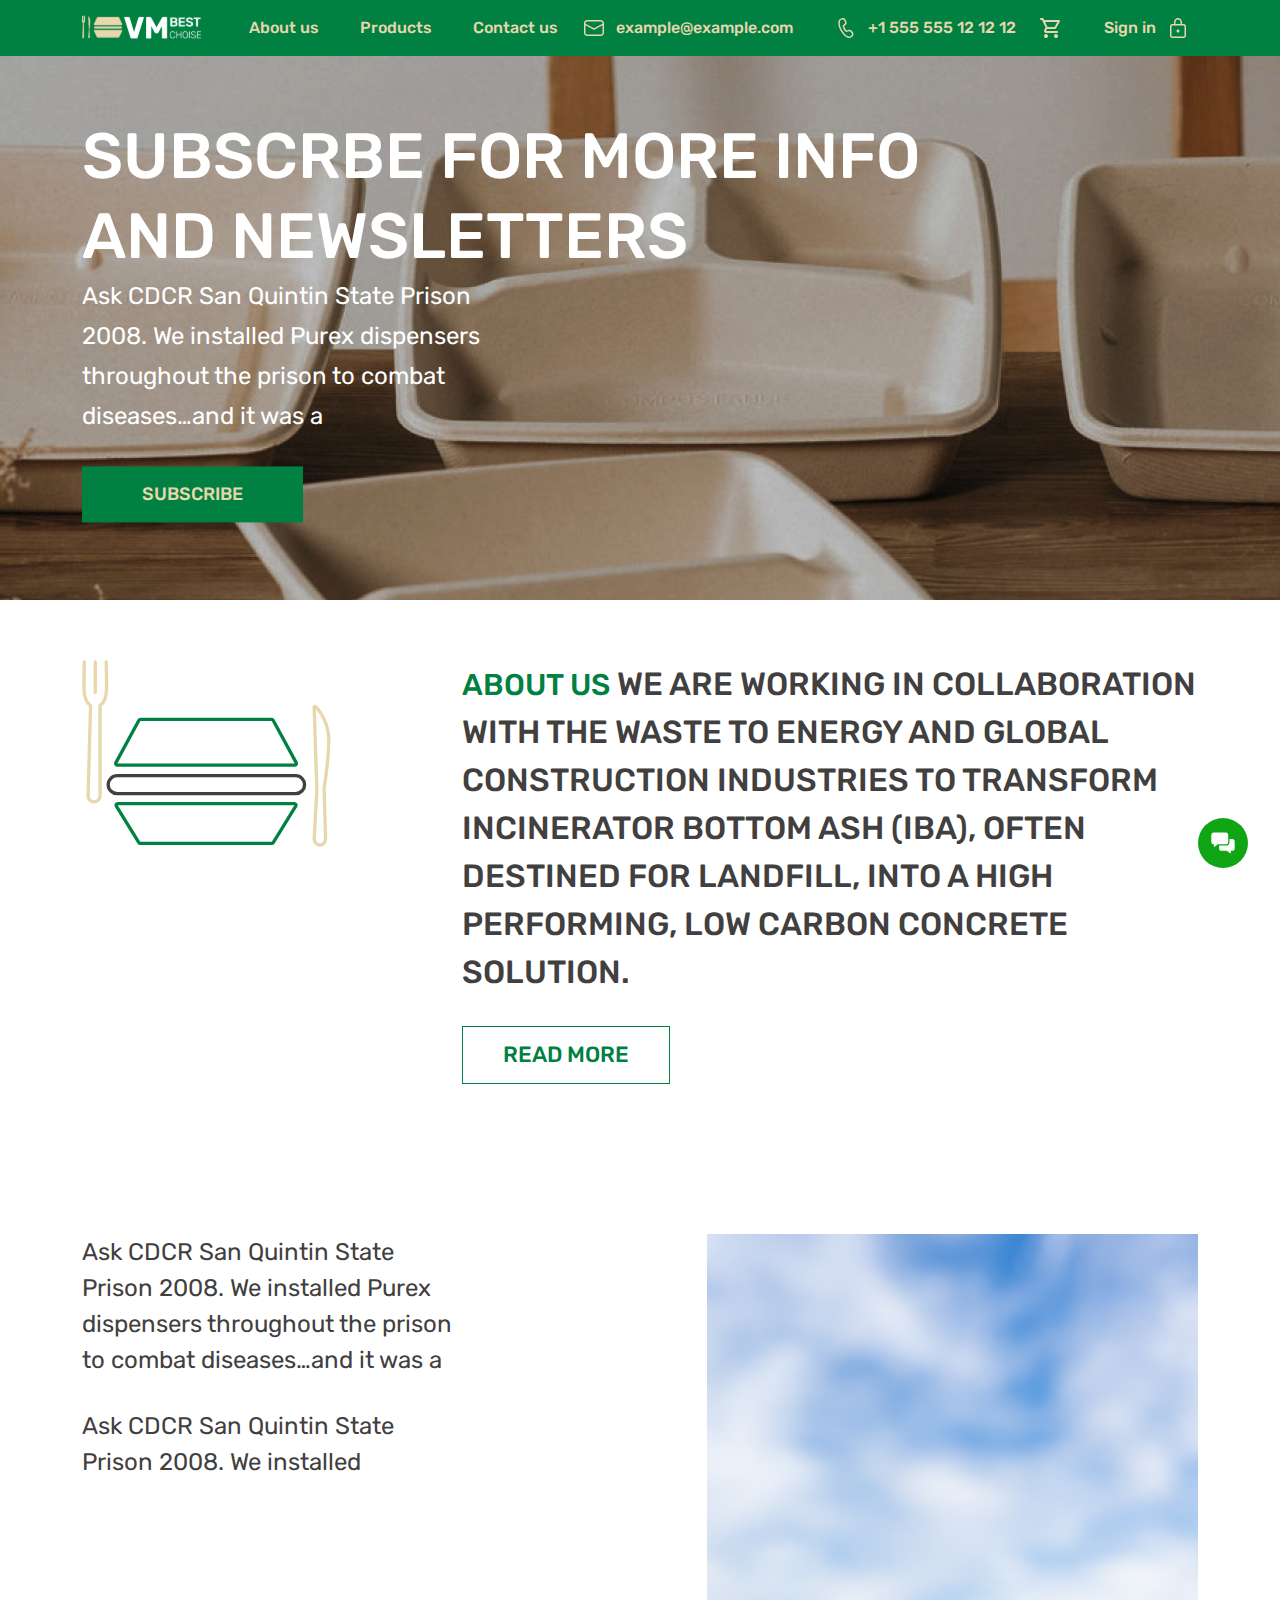
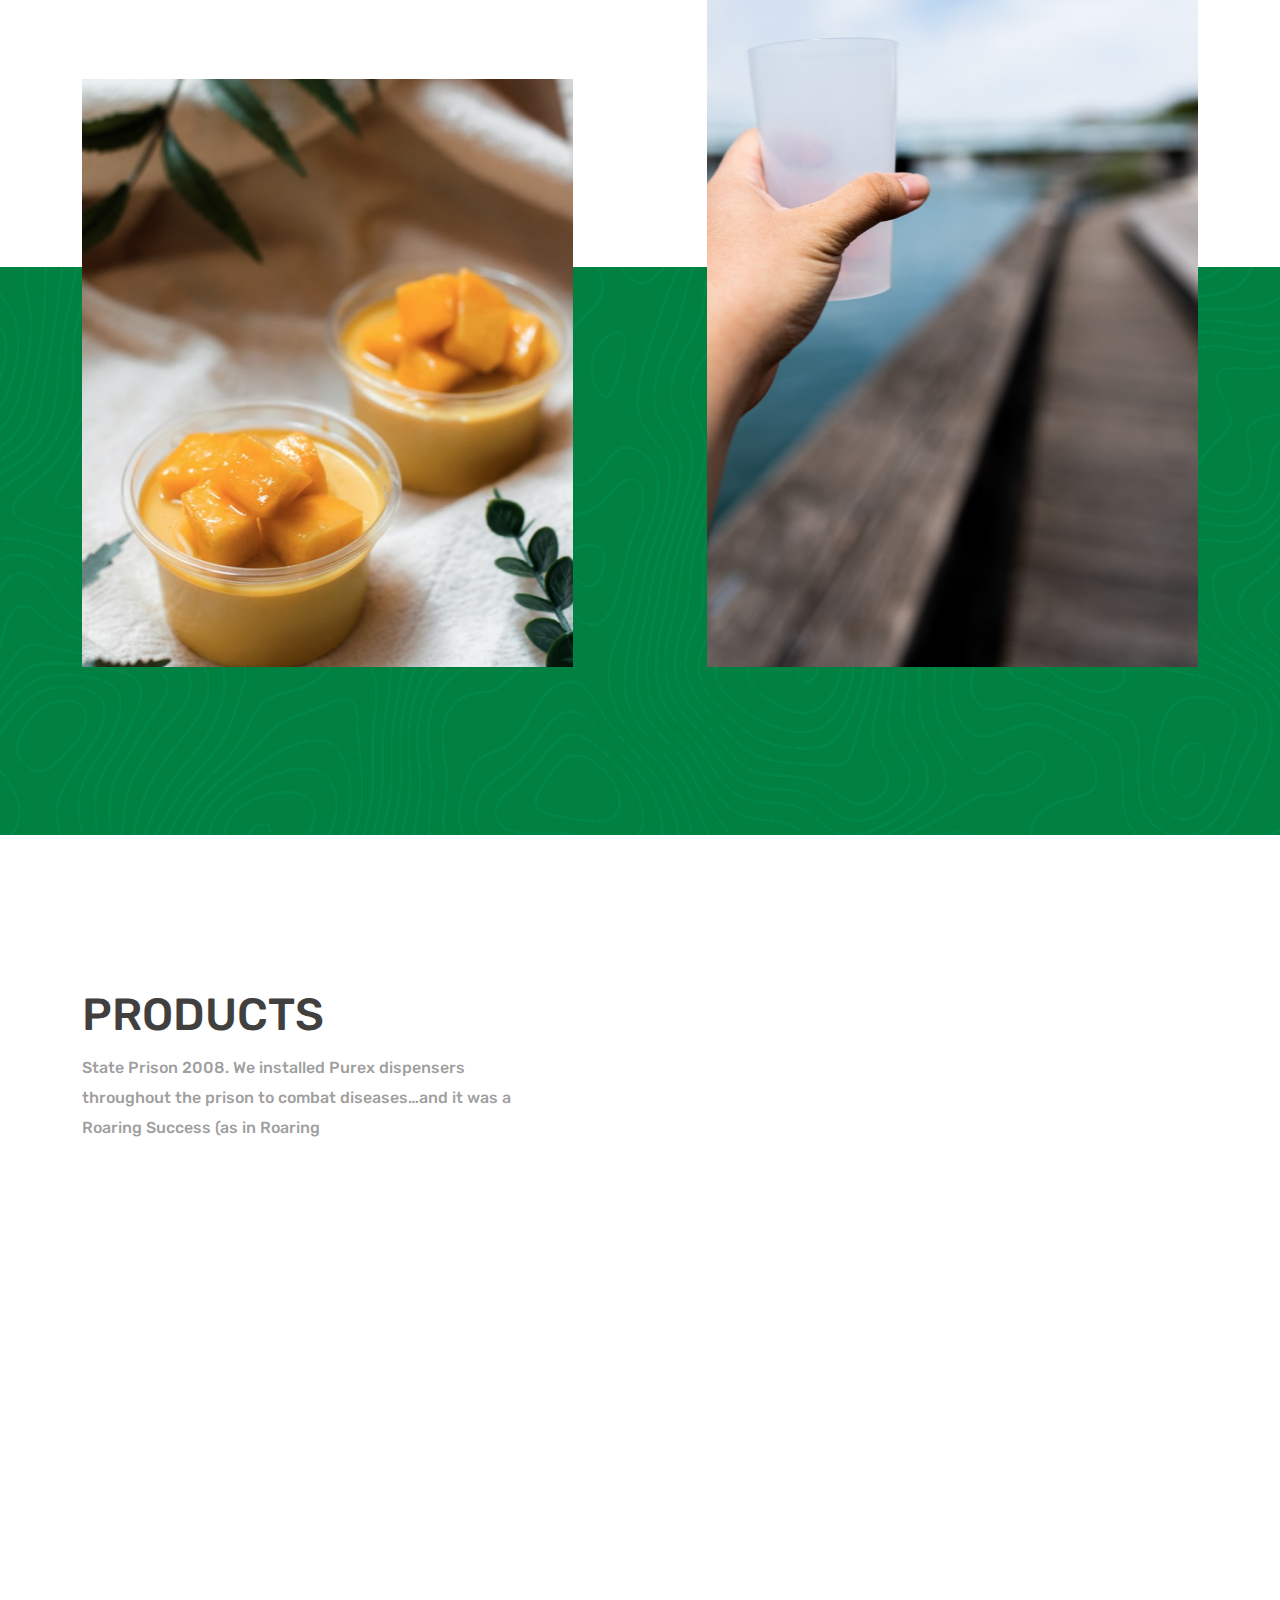
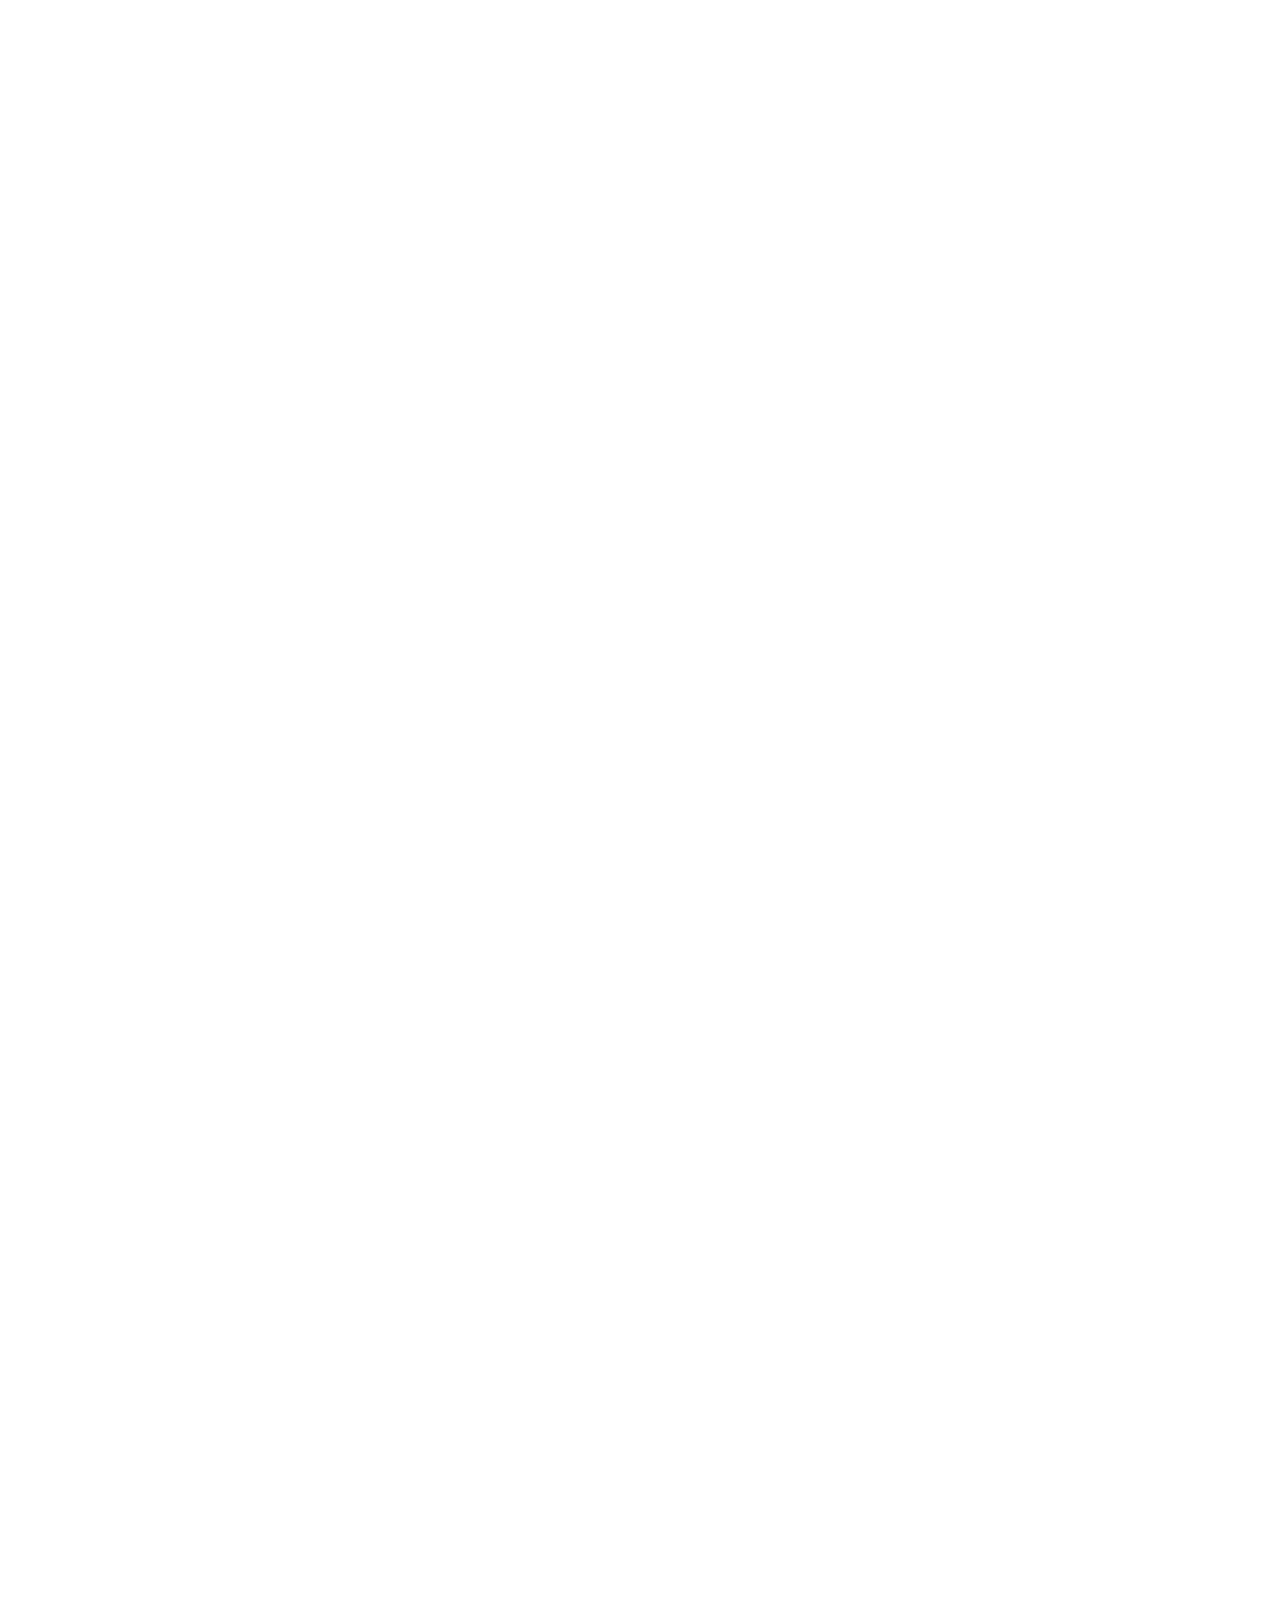
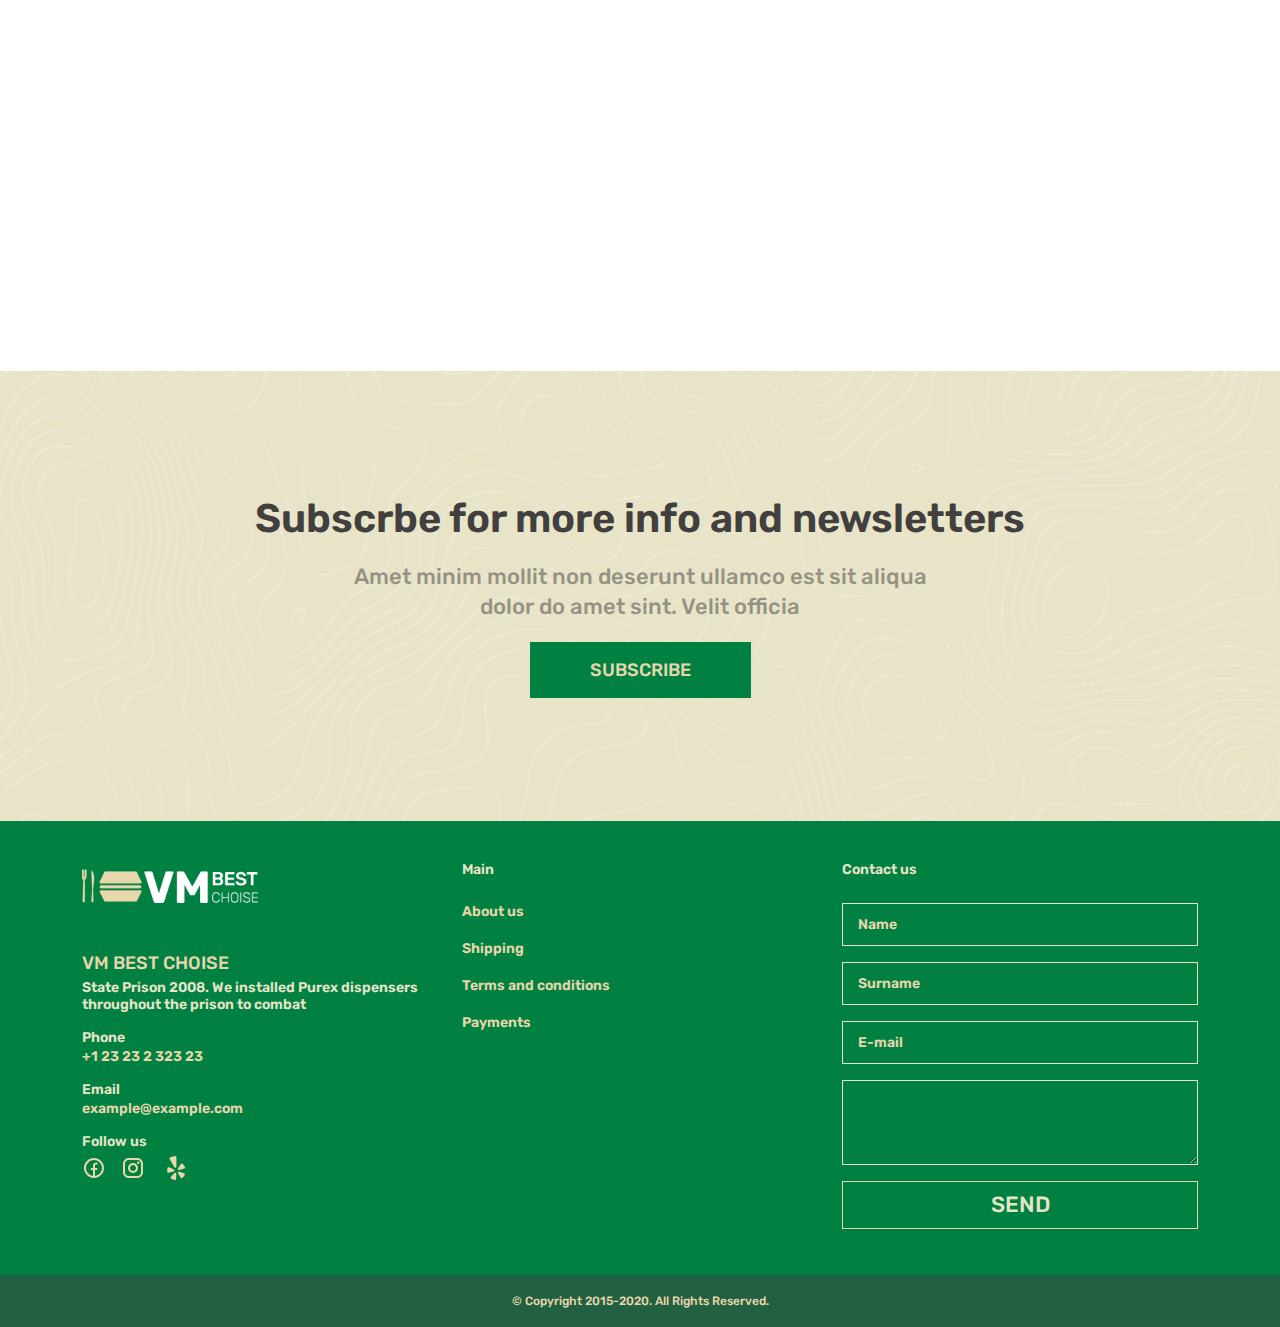
<file: parserInter/templates/parserInter/index.html>
<!DOCTYPE html>
<html lang="en">
<head>
    <title>VM Best Choice - Home</title>

    <!-- META -->
    <meta charset="UTF-8">
    <meta http-equiv="X-UA-Compatible" content="IE=edge">
    <meta name="viewport" content="width=device-width, initial-scale=1.0">

    <!-- CSS -->
    <link rel="stylesheet" href="/media/css/bootstrap.min.css">
    <link rel="stylesheet" href="/media/css/owl.carousel.min.css">
    <link rel="stylesheet" href="/media/css/owl.theme.default.min.css">
    <link rel="stylesheet" href="/media/css/main.css">
    <link rel="stylesheet" href="https://maxst.icons8.com/vue-static/landings/line-awesome/line-awesome/1.3.0/css/line-awesome.min.css">
    <link rel="stylesheet" href="/media/css/chatbot.css">

    <!-- JS -->
    <script src="/media/js/jquery-3.6.3.min.js"></script>
    <script src="https://cdn.jsdelivr.net/npm/@popperjs/core@2.11.6/dist/umd/popper.min.js" integrity="sha384-oBqDVmMz9ATKxIep9tiCxS/Z9fNfEXiDAYTujMAeBAsjFuCZSmKbSSUnQlmh/jp3" crossorigin="anonymous"></script>
    <script src="/media/js/bootstrap.min.js"></script>
    <script src="/media/js/owl.carousel.min.js"></script>

    <!-- FONTS -->
    <link href="https://fonts.googleapis.com/css2?family=Rubik:ital,wght@0,300;0,400;0,500;0,600;0,700;0,800;0,900;1,300;1,400;1,500;1,600;1,700;1,800;1,900&display=swap" rel="stylesheet">
</head>
<body>
    <header class="header-main">
        <!-- NAVIGATION -->
        <nav class="navbar navbar-expand-lg bg-green pc-nav">
            <div class="container">
              <a href="/" class="logotype"></a>
              <button class="navbar-toggler" type="button" data-bs-toggle="collapse" data-bs-target="#navbarNavDropdown" aria-controls="navbarNavDropdown" aria-expanded="false" aria-label="Toggle navigation">
                <span class="navbar-toggler-icon"></span>
              </button>
              <div class="collapse navbar-collapse" id="navbarNavDropdown">
                <ul class="navbar-nav">
                  <li class="nav-item">
                    <a class="nav-link" href="/about">About us</a>
                  </li>
                  <li class="nav-item">
                    <a class="nav-link" href="/products">Products</a>
                  </li>
                  <li class="nav-item">
                    <a class="nav-link" href="/contact">Contact us</a>
                  </li>
                </ul>

                <ul class="nav m-auto">
                    <li class="nav-item"><a href="#" class="nav-link link-dark px-2"><div class="icon-nav-email"></div> example@example.com</a></li>
                    <li class="nav-item"><a href="#" class="nav-link link-dark px-2"><div class="icon-nav-telephone"></div> +1 555 555 12 12 12</a></li>
                </ul>

                <ul class="nav">
                    <li class="nav-item"><a href="/cart" class="nav-link link-dark px-2"><div class="icon-nav-cart"></div></a></li>
                    <li class="nav-item"><a data-bs-toggle="modal" data-bs-target="#auth" class="nav-link link-dark px-2">Sign in <div class="icon-nav-lock"></div></a></li>
                </ul>
              </div>
            </div>
        </nav>

        <!-- MOBILE NAVIGATION -->
        <nav class="navbar bg-body-tertiar mobile-nav">
            <div class="container-fluid">
                <button class="navbar-toggler" type="button" data-bs-toggle="offcanvas" data-bs-target="#offcanvasNavbar" aria-controls="offcanvasNavbar">
                    <span class="icon-nav-hamburger"></span>
                </button>
                
                <a href="/" class="logotype-mobile"></a>

                <a data-bs-toggle="modal" data-bs-target="#auth" class="link">Sign in</a>

                <div class="offcanvas offcanvas-end" tabindex="-1" id="offcanvasNavbar" aria-labelledby="offcanvasNavbarLabel">
                    <div class="offcanvas-header">
                    <a href="/" class="logotype-green"></a>
                    <button type="button" class="btn-close" data-bs-dismiss="offcanvas" aria-label="Close"></button>
                    </div>
                    <div class="offcanvas-body">
                        <ul class="navbar-nav navbar-offcanvas">
                            <li class="nav-item">
                                <a class="nav-link" href="#"><div class="nav-icon-info"> </div>About us</a>
                            </li>

                            <div class="linenav"></div>

                            <li class="nav-item">
                                <a class="nav-link" href="#"><div class="nav-icon-list"> </div>Products</a>
                            </li>

                            <div class="linenav"></div>

                            <li class="nav-item">
                                <a class="nav-link" href="#"><div class="nav-icon-book"> </div>Contact us</a>
                            </li>

                            <div class="linenav"></div>

                            <li class="nav-item">
                                <a class="nav-link" href="/cart"><div class="nav-icon-book"> </div>Shopping cart</a>
                            </li>
                        </ul>
                        
                        <div class="header-headline">
                            Our contacts
                        </div>

                        <ul class="navbar-nav navbar-offcanvas">
                            <li class="nav-item">
                                <a class="nav-link" href="#"><div class="nav-icon-mail"> </div>example@example.com</a>
                            </li>

                            <div class="linenav"></div>

                            <li class="nav-item">
                                <a class="nav-link" href="#"><div class="nav-icon-telephone"> </div>+1 555 555 12 12 12</a>
                            </li>

                            <div class="linenav"></div>

                            <li class="nav-item">
                                <a class="nav-link" href="#"><div class="nav-icon-facebook"> </div>Connect in Facebook</a>
                            </li>
                        </ul>

                    </div>
                </div>
            </div>
        </nav>
        <div class="panel-mobile-info">
            <div class="email-info">example@example.com</div>
            <div class="telephone-info">+1 555 555 12 12 12</div>
        </div>

        <div class="container">
            <div class="header-content">
                <div class="header-content-text">
                    <div class="header-title">
                        Subscrbe for more info and newsletters
                    </div>
                    <div class="header-desc">
                        Ask CDCR San Quintin State Prison 2008. We installed Purex dispensers throughout the prison to combat diseases…and it was a 
                    </div>
                </div>

                <a href="/" class="btn-subscribe">Subscribe</a>
            </div>
        </div>
    </header>

    <!-- SECTION: About Us-->
    <section class="aboutus">
        <div class="container">
            <div class="row">
                <div class="col-md-4">
                    <div class="image-aboutus"></div>
                </div>

                <div class="col-md-8">
                    <div class="text-aboutus">
                        <div class="text-content">
                            <span class="headline">About us</span>
                            We are Working in collaboration 
                            with the waste to energy and global construction industries to transform Incinerator Bottom Ash (IBA), often destined for landfill, into a high performing, low carbon concrete solution.
                        </div>

                        <a href="/" class="readmore">read more</a>
                    </div>
                </div>
            </div>
        </div>
    </section>

    <section class="info">
        <div class="container content-index">
            <div class="row">
                <div class="col-md-6 col-6 right-content">
                    <div class="text-info-content">
                        <div class="text-info-1">
                            Ask CDCR San Quintin State Prison 2008. We installed Purex dispensers throughout the prison to combat diseases…and it was a 
                        </div>

                        <div class="text-info-2">
                            Ask CDCR San Quintin State Prison 2008. We installed 
                        </div>
                    </div>

                    <div class="image-info"></div>
                </div>

                <div class="col-md-6 col-6">
                    <div class="image-water"></div>
                </div>
            </div>
        </div>
        <div class="greenback"></div>
    </section>

    <!-- PRODUCTS -->
    <div class="container">
        <div class="products-content">
            <div class="content-header">
                <h2 class="content-title">Products</h2>
                <h6 class="content-desc">
                    State Prison 2008. We installed Purex dispensers throughout the prison to combat diseases…and it was a Roaring Success (as in Roaring 
                </h6>
            </div>

            <div class="content">
                <div class="owl-carousel owl-theme products-carousel">
                    <div class="item">
                        <div class="product">
                            <div class="product-image"></div>
                            <div class="product-body">
                                <div class="product-name">Products</div>
                                <div class="product-desc">Ask CDCR San Quintin State Prison 2008. </div>
                            </div>
                        </div>

                        <div class="product">
                            <div class="product-image"></div>
                            <div class="product-body">
                                <div class="product-name">Products</div>
                                <div class="product-desc">Ask CDCR San Quintin State Prison 2008. </div>
                            </div>
                        </div>
                    </div>
                    <div class="item">
                        <div class="product">
                            <div class="product-image"></div>
                            <div class="product-body">
                                <div class="product-name">Products</div>
                                <div class="product-desc">Ask CDCR San Quintin State Prison 2008. </div>
                            </div>
                        </div>

                        <div class="product">
                            <div class="product-image"></div>
                            <div class="product-body">
                                <div class="product-name">Products</div>
                                <div class="product-desc">Ask CDCR San Quintin State Prison 2008. </div>
                            </div>
                        </div>
                    </div>
                    <div class="item">
                        <div class="product">
                            <div class="product-image"></div>
                            <div class="product-body">
                                <div class="product-name">Products</div>
                                <div class="product-desc">Ask CDCR San Quintin State Prison 2008. </div>
                            </div>
                        </div>

                        <div class="product">
                            <div class="product-image"></div>
                            <div class="product-body">
                                <div class="product-name">Products</div>
                                <div class="product-desc">Ask CDCR San Quintin State Prison 2008. </div>
                            </div>
                        </div>
                    </div>
                    <div class="item">
                        <div class="product">
                            <div class="product-image"></div>
                            <div class="product-body">
                                <div class="product-name">Products</div>
                                <div class="product-desc">Ask CDCR San Quintin State Prison 2008. </div>
                            </div>
                        </div>

                        <div class="product">
                            <div class="product-image"></div>
                            <div class="product-body">
                                <div class="product-name">Products</div>
                                <div class="product-desc">Ask CDCR San Quintin State Prison 2008. </div>
                            </div>
                        </div>
                    </div>
                    <div class="item">
                        <div class="product">
                            <div class="product-image"></div>
                            <div class="product-body">
                                <div class="product-name">Products</div>
                                <div class="product-desc">Ask CDCR San Quintin State Prison 2008. </div>
                            </div>
                        </div>

                        <div class="product">
                            <div class="product-image"></div>
                            <div class="product-body">
                                <div class="product-name">Products</div>
                                <div class="product-desc">Ask CDCR San Quintin State Prison 2008. </div>
                            </div>
                        </div>
                    </div>
                    <div class="item">
                        <div class="product">
                            <div class="product-image"></div>
                            <div class="product-body">
                                <div class="product-name">Products</div>
                                <div class="product-desc">Ask CDCR San Quintin State Prison 2008. </div>
                            </div>
                        </div>

                        <div class="product">
                            <div class="product-image"></div>
                            <div class="product-body">
                                <div class="product-name">Products</div>
                                <div class="product-desc">Ask CDCR San Quintin State Prison 2008. </div>
                            </div>
                        </div>
                    </div>
                </div>

                <script>
                    $('.products-carousel').owlCarousel({
                        loop:true,
                        margin:10,
                        nav:true,
                        responsive:{
                            0:{
                                items:2
                            },
                            600:{
                                items:2
                            },
                            1000:{
                                items:4
                            }
                        }
                    })
                </script>
            </div>
        </div>
    </div>

    <!-- SECTION: Subscribe -->
    <section class="section-subscribe">
        <div class="section-subscribe-content">
            <div class="subscribe-title">Subscrbe for more info and newsletters</div>
            <div class="subscribe-desc">Amet minim mollit non deserunt ullamco est sit aliqua dolor do amet sint. Velit officia</div>
            <a data-bs-toggle="modal" data-bs-target="#subscribe" class="btn-subscribe">Subscribe</a>
        </div>
    </section>

    <!-- FOOTER -->
    <footer class="footer-vm">
        <div class="container">
            <div class="row">
                <div class="col-md-4">
                    <div class="mb-3">
                        <a href="/" class="logotype-footer"></a>
                    </div>

                    <div class="mb-3">
                        <div class="company-name">VM BEST CHOISE</div>
                        <div class="company-info">
                            State Prison 2008. We installed Purex dispensers throughout the prison to combat
                        </div>
                    </div>

                    <div class="mb-3">
                        <div class="phone-name">Phone</div>
                        <div class="phone-number">
                            +1 23 23 2 323 23
                        </div>
                    </div>
                    
                    <div class="mb-3">
                        <div class="email-name">Email</div>
                        <div class="email-adress">
                            example@example.com
                        </div>
                    </div>

                    <div class="mb-3">
                        <div class="social-name">Follow us</div>
                        <div class="social-icons">
                            <a href="https://facebook.com/" class="icon-facebook"></a>
                            <a href="https://instagram.com/" class="icon-instagram"></a>
                            <a href="https://yelp.com" class="icon-yelp"></a>
                        </div>
                    </div>
                </div>

                <div class="col-md-4">
                    <div class="footer-header">Main</div>

                    <nav class="footer-navigation">
                        <ul class="footer-nav">
                            <li class="link-footer">
                                <a href="/">About us</a>
                                <a href="/">Shipping</a>
                                <a href="/">Terms and conditions</a>
                                <a href="/">Payments</a>
                            </li>
                        </ul>
                    </nav>
                </div>

                <div class="col-md-4">
                    <div class="footer-header">Contact us</div>

                    <form action="" method="post">
                        <div class="mb-3">
                            <input type="email" class="form-control form-control-footer" placeholder="Name">
                        </div>

                        <div class="mb-3">
                            <input type="email" class="form-control form-control-footer" placeholder="Surname">
                        </div>

                        <div class="mb-3">
                            <input type="email" class="form-control form-control-footer" placeholder="E-mail">
                        </div>

                        <div class="mb-3">
                            <textarea class="form-control form-control-footer" rows="3"></textarea>
                        </div>

                        <div class="mb-3">
                            <button class="btn-transparent">Send</button>
                        </div>
                    </form>
                </div>
            </div>
        </div>

        <div class="copyright">
            <div class="copyright-text">© Copyright 2015-2020. All Rights Reserved.</div>
        </div>
    </footer>

    <!-- Subscribe modal window -->
    <div class="modal fade" id="subscribe" tabindex="-1" aria-labelledby="subscribe" aria-hidden="true">
        <div class="modal-dialog modal-lg modal-dialog-centered">
        <div class="modal-content">
            <div class="modal-header">
                <button type="button" class="btn-close" data-bs-dismiss="modal" aria-label="Close"></button>
            </div>
            <div class="modal-body modal-subscribe">
                <form action="" class="subscribe">
                    <div class="content-modal-form">
                        <div class="title-modal-form">Subscribe</div>
                        <div class="desc-modal-form">Amet minim mollit non deserunt ullamco est sit aliqua dolor do amet sint. Velit officia </div>
                    </div>

                    <div class="mb-3">
                        <input type="email" class="form-control form-control-form" placeholder="First name">
                    </div>

                    <div class="mb-3">
                        <input type="email" class="form-control form-control-form" placeholder="Last name">
                    </div>

                    <div class="mb-3">
                        <input type="email" class="form-control form-control-form" placeholder="Company name">
                    </div>

                    <div class="mb-3">
                        <input type="email" class="form-control form-control-form" placeholder="Address">
                    </div>

                    <div class="mb-3">
                        <input type="email" class="form-control form-control-form" placeholder="E-mail">
                    </div>

                    <div class="mb-3">
                        <input type="email" class="form-control form-control-form" placeholder="Phone number">
                    </div>

                    <div class="mb-3 flex-modal-center">
                        <button class="modalbtn">Subscribe</button>
                    </div>
                </form>
            </div>
        </div>
        </div>
    </div>

    <!-- Auth modal window -->
    <div class="modal fade" id="auth" tabindex="-1" aria-labelledby="auth" aria-hidden="true">
        <div class="modal-dialog modal-lg modal-dialog-centered">
        <div class="modal-content">
            <div class="modal-header">
                <button type="button" class="btn-close" data-bs-dismiss="modal" aria-label="Close"></button>
            </div>
            <div class="modal-body login-form">
                <ul class="nav nav-pills nav-justified nav-auth" id="pills-tab" role="tablist">
                    <li class="nav-item" role="presentation">
                      <button class="nav-link active" id="pills-home-tab" data-bs-toggle="pill" data-bs-target="#pills-home" type="button" role="tab" aria-controls="pills-home" aria-selected="true">Home</button>
                    </li>
                    <li class="nav-item" role="presentation">
                      <button class="nav-link" id="pills-profile-tab" data-bs-toggle="pill" data-bs-target="#pills-profile" type="button" role="tab" aria-controls="pills-profile" aria-selected="false">Profile</button>
                    </li>
                </ul>

                <div class="tab-content tab-auth-content" id="pills-tabContent">
                    <div class="tab-pane fade show active" id="pills-home" role="tabpanel" aria-labelledby="pills-home-tab" tabindex="0">
                        <form action="" class="modal-login">
                            <div class="content-modal-form">
                                <div class="title-modal-form">Sign In</div>
                            </div>
        
                            <div class="mb-3">
                                <input type="email" class="form-control form-control-form" placeholder="E-mail">
                            </div>
        
                            <div class="mb-3">
                                <input type="email" class="form-control form-control-form" placeholder="Password">
                            </div>

                            <div class="mb-3 flex-modal-center">
                                <button class="modalbtn">Sign In</button>
                            </div>
                        </form>
                    </div>

                    <div class="tab-pane fade" id="pills-profile" role="tabpanel" aria-labelledby="pills-profile-tab" tabindex="0">
                        <form action="" class="modal-login">
                            <div class="content-modal-form">
                                <div class="title-modal-form">Sign up</div>
                            </div>

                            <div class="mb-3">
                                <input type="email" class="form-control form-control-form" placeholder="First name">
                            </div>
        
                            <div class="mb-3">
                                <input type="email" class="form-control form-control-form" placeholder="Last name">
                            </div>
        
                            <div class="mb-3">
                                <input type="email" class="form-control form-control-form" placeholder="E-mail">
                            </div>

                            <div class="mb-3">
                                <input type="email" class="form-control form-control-form" placeholder="Phone number">
                            </div>
        
                            <div class="mb-3">
                                <input type="email" class="form-control form-control-form" placeholder="Password">
                            </div>

                            <div class="mb-3">
                                <input type="email" class="form-control form-control-form" placeholder="Repeat password">
                            </div>

                            <div class="mb-3 flex-modal-center">
                                <button class="modalbtn">Sign up</button>
                            </div>
                        </form>
                    </div>
                </div>
            </div>
        </div>
        </div>
    </div>

    <script type="text/javascript">
        $(document).ready(function () {
            $(".chatopen").click(function () {
                $(".chat").toggle();
            });
        });
    </script>
    
    <!-- chatbot__btn -->
    <div class="chatbot__btn">
        <div class="chatbot__tooltip d-none">Есть вопрос?</div>
    </div>

    <!-- FingerPrint JS -->
    <script src="/media/js/fp2.js"></script>
    <!-- ChatBot JS -->
    <script src="/media/js/chatbot.js"></script>

    <script>
        // конфигурация чат-бота
        const configChatbot = {};
        // CSS-селектор кнопки, посредством которой будем вызывать окно диалога с чат-ботом
        configChatbot.btn = '.chatbot__btn';
        // ключ для хранения отпечатка браузера
        configChatbot.key = 'fingerprint';
        // реплики чат-бота
        configChatbot.replicas = {
        bot: {
            0: { content: ['Hello! My name is', 'Could you write your first and last name?'], human: [0] },
            1: { content: 'Could you write your email?', human: [1] },
            2: { content: 'Could you send your phone number?', human: [2] },
            3: { content: 'Thank you! How can I help you?', human: [3] },
            4: { content: 'Thanks for the question! Well get back to you shortly!', human: [4] },
        },
        human: {
            0: { content: '', bot: 1, name: 'name' },
            1: { content: '', bot: 2, name: 'email' },
            2: { content: '', bot: 3, name: 'number' },
            3: { content: '', bot: 4, name: 'text' },
            4: { content: 'В начало', bot: 3 },
        }
        }
        // корневой элемент
        configChatbot.root = SimpleChatbot.createTemplate();
        // URL chatbot.php
        configChatbot.url = '/chatbot/chatbot.php';
        // создание SimpleChatbot
        let chatbot = new SimpleChatbot(configChatbot);
        // при клике по кнопке configChatbot.btn
        document.querySelector(configChatbot.btn).onclick = function (e) {
        this.classList.add('d-none');
        const $tooltip = this.querySelector('.chatbot__tooltip');
        if ($tooltip) {
            $tooltip.classList.add('d-none');
        }
        configChatbot.root.classList.toggle('chatbot_hidden');
        chatbot.init();
        };

        // добавление ключа для хранения отпечатка браузера в LocalStorage
        let fingerprint = localStorage.getItem(configChatbot.key);
        if (!fingerprint) {
        Fingerprint2.get(function (components) {
            fingerprint = Fingerprint2.x64hash128(components.map(function (pair) {
            return pair.value
            }).join(), 31)
            localStorage.setItem(configChatbot.key, fingerprint)
        });
        }

        // подсказка для кнопки
        const $btn = document.querySelector(configChatbot.btn);
        $btn.addEventListener('mouseover', function (e) {
        const $tooltip = $btn.querySelector('.chatbot__tooltip');
        if (!$tooltip.classList.contains('chatbot__tooltip_show')) {
            $tooltip.classList.remove('d-none');
            setTimeout(function () {
            $tooltip.classList.add('chatbot__tooltip_show');
            }, 0);
        }
        });
        $btn.addEventListener('mouseout', function (e) {
        const $tooltip = $btn.querySelector('.chatbot__tooltip');
        if ($tooltip.classList.contains('chatbot__tooltip_show')) {
            $tooltip.classList.remove('chatbot__tooltip_show');
            setTimeout(function () {
            $tooltip.classList.add('d-none');
            }, 200);
        }
        });

        setTimeout(function () {
        const tooltip = document.querySelector('.chatbot__tooltip');
        tooltip.classList.add('chatbot__tooltip_show');
        setTimeout(function () {
            tooltip.classList.remove('chatbot__tooltip_show');
        }, 10000)
        }, 10000);
    </script>
</body>
</html>
</file>
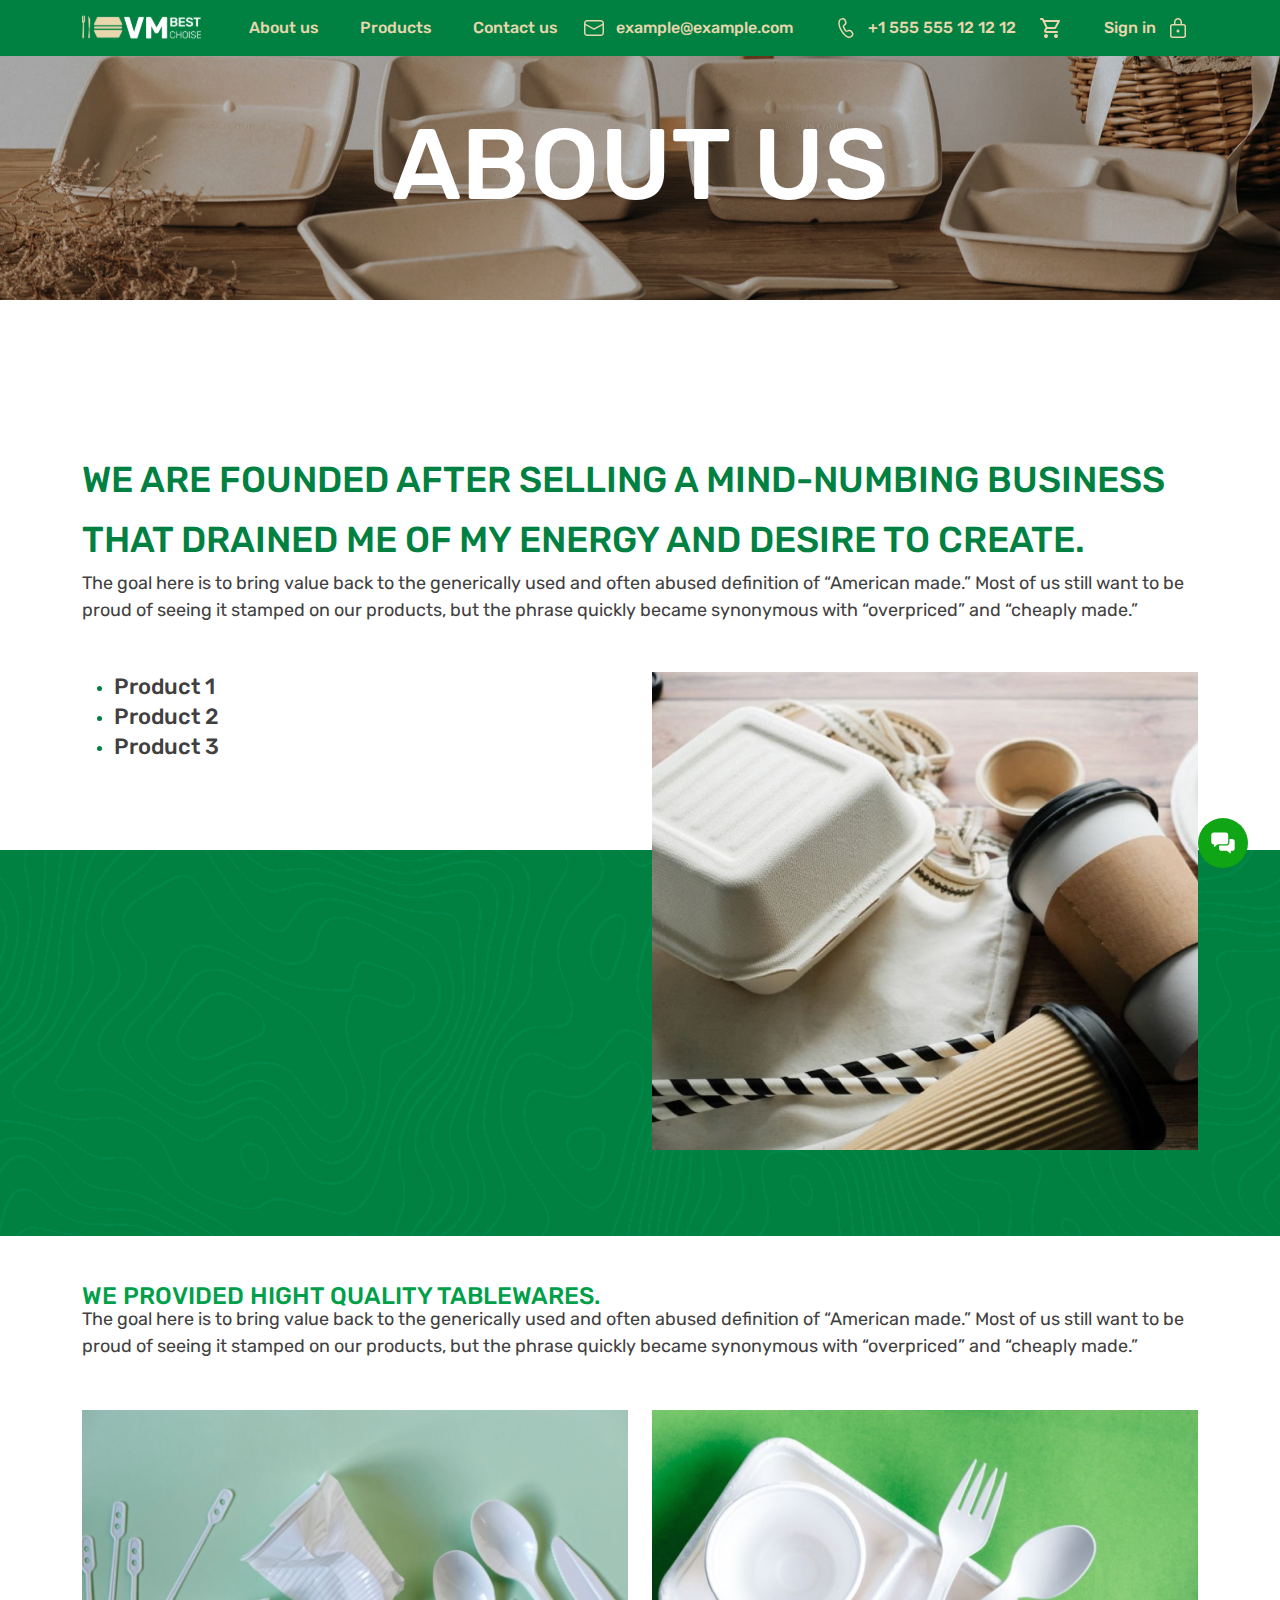
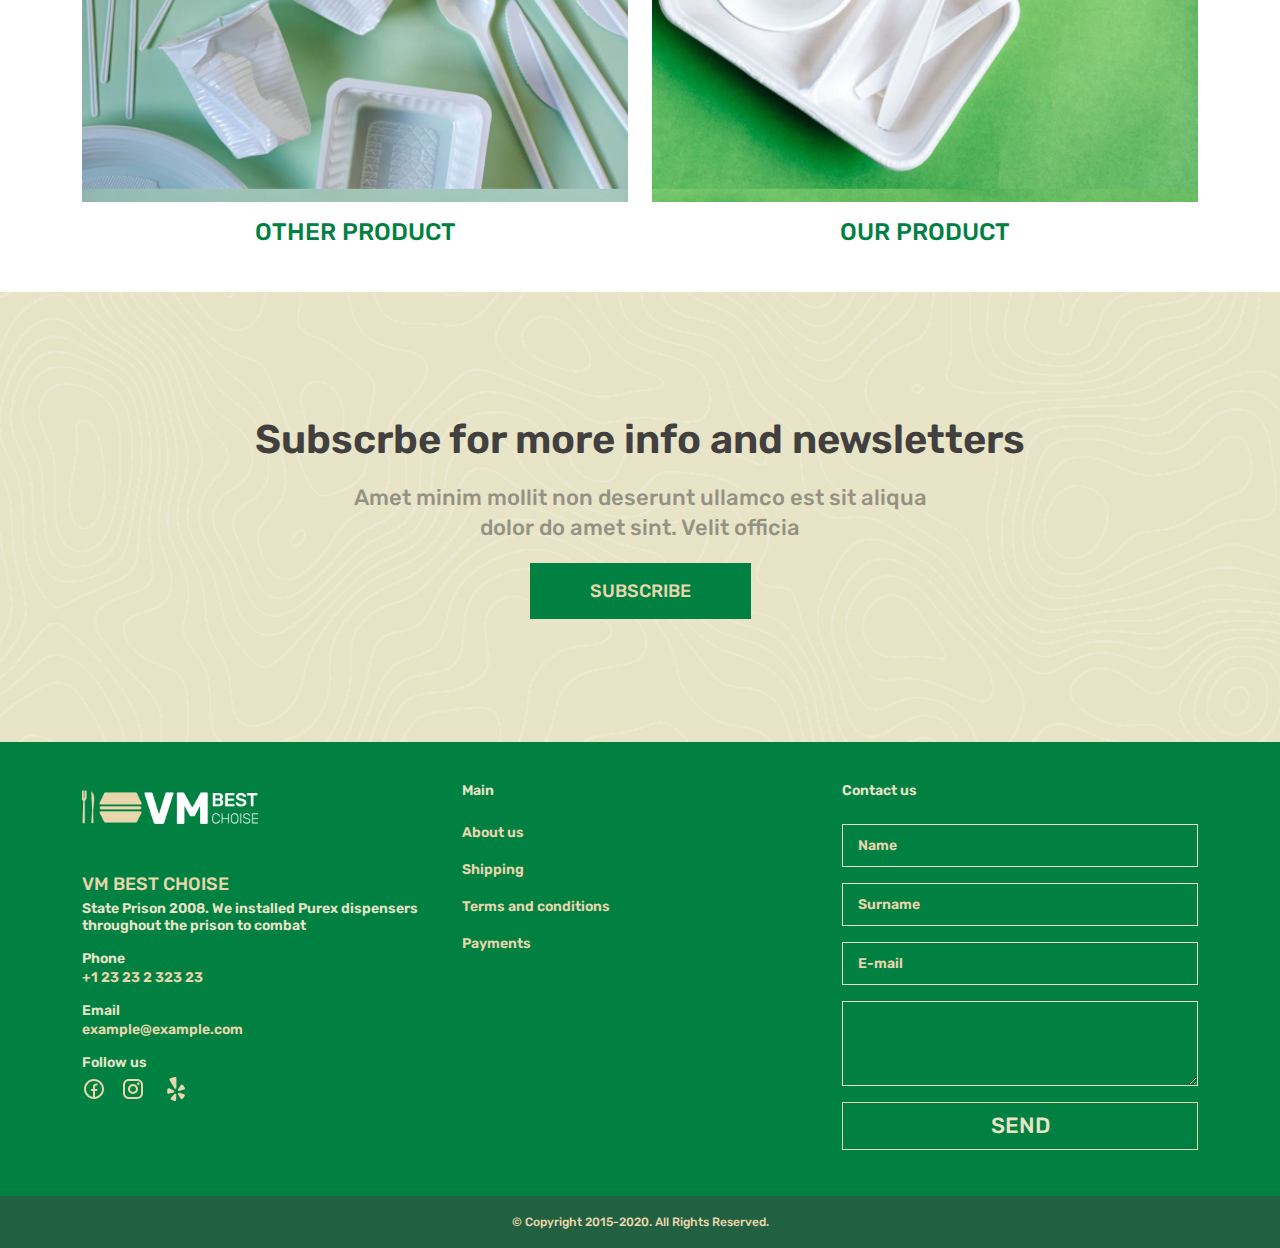
<file: parserInter/templates/parserInter/about.html>
<!DOCTYPE html>
<html lang="en">
<head>
    <title>VM Best Choice - About Us</title>

    <!-- META -->
    <meta charset="UTF-8">
    <meta http-equiv="X-UA-Compatible" content="IE=edge">
    <meta name="viewport" content="width=device-width, initial-scale=1.0">

    <!-- CSS -->
    <link rel="stylesheet" href="/media/css/bootstrap.min.css">
    <link rel="stylesheet" href="/media/css/owl.carousel.min.css">
    <link rel="stylesheet" href="/media/css/owl.theme.default.min.css">
    <link rel="stylesheet" href="/media/css/main.css">
    <link rel="stylesheet" href="https://maxst.icons8.com/vue-static/landings/line-awesome/line-awesome/1.3.0/css/line-awesome.min.css">
    <link rel="stylesheet" href="/media/css/chatbot.css">

    <!-- JS -->
    <script src="/media/js/jquery-3.6.3.min.js"></script>
    <script src="https://cdn.jsdelivr.net/npm/@popperjs/core@2.11.6/dist/umd/popper.min.js" integrity="sha384-oBqDVmMz9ATKxIep9tiCxS/Z9fNfEXiDAYTujMAeBAsjFuCZSmKbSSUnQlmh/jp3" crossorigin="anonymous"></script>
    <script src="/media/js/bootstrap.min.js"></script>
    <script src="/media/js/owl.carousel.min.js"></script>

    <!-- FONTS -->
    <link href="https://fonts.googleapis.com/css2?family=Rubik:ital,wght@0,300;0,400;0,500;0,600;0,700;0,800;0,900;1,300;1,400;1,500;1,600;1,700;1,800;1,900&display=swap" rel="stylesheet">
</head>
<body>
    <header class="header-main header-about" style="height: 300px;">
        <!-- NAVIGATION -->
        <nav class="navbar navbar-expand-lg bg-green pc-nav">
            <div class="container">
              <a href="/" class="logotype"></a>
              <button class="navbar-toggler" type="button" data-bs-toggle="collapse" data-bs-target="#navbarNavDropdown" aria-controls="navbarNavDropdown" aria-expanded="false" aria-label="Toggle navigation">
                <span class="navbar-toggler-icon"></span>
              </button>
              <div class="collapse navbar-collapse" id="navbarNavDropdown">
                <ul class="navbar-nav">
                  <li class="nav-item">
                    <a class="nav-link" href="/about">About us</a>
                  </li>
                  <li class="nav-item">
                    <a class="nav-link" href="/products">Products</a>
                  </li>
                  <li class="nav-item">
                    <a class="nav-link" href="/contact">Contact us</a>
                  </li>
                </ul>

                <ul class="nav m-auto">
                    <li class="nav-item"><a href="#" class="nav-link link-dark px-2"><div class="icon-nav-email"></div> example@example.com</a></li>
                    <li class="nav-item"><a href="#" class="nav-link link-dark px-2"><div class="icon-nav-telephone"></div> +1 555 555 12 12 12</a></li>
                </ul>

                <ul class="nav">
                    <li class="nav-item"><a href="/cart" class="nav-link link-dark px-2"><div class="icon-nav-cart"></div></a></li>
                    <li class="nav-item"><a href="#" class="nav-link link-dark px-2">Sign in <div class="icon-nav-lock"></div></a></li>
                </ul>
              </div>
            </div>
        </nav>

        <!-- MOBILE NAVIGATION -->
        <nav class="navbar bg-body-tertiar mobile-nav">
            <div class="container-fluid">
                <button class="navbar-toggler" type="button" data-bs-toggle="offcanvas" data-bs-target="#offcanvasNavbar" aria-controls="offcanvasNavbar">
                    <span class="icon-nav-hamburger"></span>
                </button>
                
                <a href="/" class="logotype-mobile"></a>

                <a href="/" class="link">Sign in</a>

                <div class="offcanvas offcanvas-end" tabindex="-1" id="offcanvasNavbar" aria-labelledby="offcanvasNavbarLabel">
                    <div class="offcanvas-header">
                    <a href="/" class="logotype-green"></a>
                    <button type="button" class="btn-close" data-bs-dismiss="offcanvas" aria-label="Close"></button>
                    </div>
                    <div class="offcanvas-body">
                        <ul class="navbar-nav navbar-offcanvas">
                            <li class="nav-item">
                                <a class="nav-link" href="#"><div class="nav-icon-info"> </div>About us</a>
                            </li>

                            <div class="linenav"></div>

                            <li class="nav-item">
                                <a class="nav-link" href="#"><div class="nav-icon-list"> </div>Products</a>
                            </li>

                            <div class="linenav"></div>

                            <li class="nav-item">
                                <a class="nav-link" href="#"><div class="nav-icon-book"> </div>Contact us</a>
                            </li>

                            <div class="linenav"></div>

                            <li class="nav-item">
                                <a class="nav-link" href="/cart"><div class="nav-icon-book"> </div>Shopping cart</a>
                            </li>
                        </ul>
                        
                        <div class="header-headline">
                            Our contacts
                        </div>

                        <ul class="navbar-nav navbar-offcanvas">
                            <li class="nav-item">
                                <a class="nav-link" href="#"><div class="nav-icon-mail"> </div>example@example.com</a>
                            </li>

                            <div class="linenav"></div>

                            <li class="nav-item">
                                <a class="nav-link" href="#"><div class="nav-icon-telephone"> </div>+1 555 555 12 12 12</a>
                            </li>

                            <div class="linenav"></div>

                            <li class="nav-item">
                                <a class="nav-link" href="#"><div class="nav-icon-facebook"> </div>Connect in Facebook</a>
                            </li>
                        </ul>

                    </div>
                </div>
            </div>
        </nav>
        <div class="panel-mobile-info">
            <div class="email-info">example@example.com</div>
            <div class="telephone-info">+1 555 555 12 12 12</div>
        </div>

        <div class="container">
            <div class="header-content header-pages">
                <h1 class="namepage">About us</h1>
            </div>
        </div>
    </header>

    <!-- SECTION: About Us-->
    <section class="info">
        <div class="container content-about">
            <div class="row mb-5">
                <div class="title-page-about">
                    We are founded after selling a mind-numbing business that drained me of my energy and desire to create. 
                </div>
                <div class="text-page-about">
                    The goal here is to bring value back to the generically used and often abused definition of “American made.” Most of us still want to be proud of seeing it stamped on our products, but the phrase quickly became synonymous with “overpriced” and “cheaply made.”
                </div>
            </div>

            <div class="row">
                <div class="col-md-6 col-6 right-content mobile-col-none">
                    <ul class="about-list">
                        <li class="nav-about"><span>Product 1</span></li>
                        <li class="nav-about"><span>Product 2</span></li>
                        <li class="nav-about"><span>Product 3</span></li>
                    </ul>
                </div>

                <div class="col-md-6 col-6 mobile-col-6">
                    <div class="image-page-about"></div>
                </div>
            </div>
        </div>
        <div class="greenback" style="height: 386px;"></div>
    </section>

    <div class="container">
        <section class="about-content-2">
            <div class="about-text">
                <div class="about-content-text">We provided hight quality tablewares.</div>
                <div class="about-content-text2">
                    The goal here is to bring value back to the generically used and often abused definition of “American made.” Most of us still want to be proud of seeing it stamped on our products, but the phrase quickly became synonymous with “overpriced” and “cheaply made.”
                </div>
            </div>
    
            <div class="about-images">
                <div class="row">
                    <div class="col-md-6 col-6">
                        <div class="about-img-content">
                            <div class="about-content-image1"></div>
                        <div class="about-content-imgtext">other product</div>
                        </div>
                    </div>
    
                    <div class="col-md-6 col-6">
                        <div class="about-img-content">
                            <div class="about-content-image2"></div>
                            <div class="about-content-imgtext">our product</div>
                        </div>
                    </div>
                </div>
            </div>
        </section>
    </div>


    <!-- SECTION: Subscribe -->
    <section class="section-subscribe">
        <div class="section-subscribe-content">
            <div class="subscribe-title">Subscrbe for more info and newsletters</div>
            <div class="subscribe-desc">Amet minim mollit non deserunt ullamco est sit aliqua dolor do amet sint. Velit officia</div>
            <a href="/" class="btn-subscribe">Subscribe</a>
        </div>
    </section>

    <!-- FOOTER -->
    <footer class="footer-vm">
        <div class="container">
            <div class="row">
                <div class="col-md-4">
                    <div class="mb-3">
                        <a href="/" class="logotype-footer"></a>
                    </div>

                    <div class="mb-3">
                        <div class="company-name">VM BEST CHOISE</div>
                        <div class="company-info">
                            State Prison 2008. We installed Purex dispensers throughout the prison to combat
                        </div>
                    </div>

                    <div class="mb-3">
                        <div class="phone-name">Phone</div>
                        <div class="phone-number">
                            +1 23 23 2 323 23
                        </div>
                    </div>
                    
                    <div class="mb-3">
                        <div class="email-name">Email</div>
                        <div class="email-adress">
                            example@example.com
                        </div>
                    </div>

                    <div class="mb-3">
                        <div class="social-name">Follow us</div>
                        <div class="social-icons">
                            <a href="https://facebook.com/" class="icon-facebook"></a>
                            <a href="https://instagram.com/" class="icon-instagram"></a>
                            <a href="https://yelp.com" class="icon-yelp"></a>
                        </div>
                    </div>
                </div>

                <div class="col-md-4">
                    <div class="footer-header">Main</div>

                    <nav class="footer-navigation">
                        <ul class="footer-nav">
                            <li class="link-footer">
                                <a href="/">About us</a>
                                <a href="/">Shipping</a>
                                <a href="/">Terms and conditions</a>
                                <a href="/">Payments</a>
                            </li>
                        </ul>
                    </nav>
                </div>

                <div class="col-md-4">
                    <div class="footer-header">Contact us</div>

                    <form action="" method="post">
                        <div class="mb-3">
                            <input type="email" class="form-control form-control-footer" placeholder="Name">
                        </div>

                        <div class="mb-3">
                            <input type="email" class="form-control form-control-footer" placeholder="Surname">
                        </div>

                        <div class="mb-3">
                            <input type="email" class="form-control form-control-footer" placeholder="E-mail">
                        </div>

                        <div class="mb-3">
                            <textarea class="form-control form-control-footer" rows="3"></textarea>
                        </div>

                        <div class="mb-3">
                            <button class="btn-transparent">Send</button>
                        </div>
                    </form>
                </div>
            </div>
        </div>

        <div class="copyright">
            <div class="copyright-text">© Copyright 2015-2020. All Rights Reserved.</div>
        </div>
    </footer>

    <!-- chatbot__btn -->
    <div class="chatbot__btn">
        <div class="chatbot__tooltip d-none">Есть вопрос?</div>
    </div>

    <!-- FingerPrint JS -->
    <script src="/media/js/fp2.js"></script>
    <!-- ChatBot JS -->
    <script src="/media/js/chatbot.js"></script>

    <script>
        // конфигурация чат-бота
        const configChatbot = {};
        // CSS-селектор кнопки, посредством которой будем вызывать окно диалога с чат-ботом
        configChatbot.btn = '.chatbot__btn';
        // ключ для хранения отпечатка браузера
        configChatbot.key = 'fingerprint';
        // реплики чат-бота
        configChatbot.replicas = {
        bot: {
            0: { content: ['Hello! My name is', 'Could you write your first and last name?'], human: [0] },
            1: { content: 'Could you write your email?', human: [1] },
            2: { content: 'Could you send your phone number?', human: [2] },
            3: { content: 'Thank you! How can I help you?', human: [3] },
            4: { content: 'Thanks for the question! Well get back to you shortly!', human: [4] },
        },
        human: {
            0: { content: '', bot: 1, name: 'name' },
            1: { content: '', bot: 2, name: 'email' },
            2: { content: '', bot: 3, name: 'number' },
            3: { content: '', bot: 4, name: 'text' },
            4: { content: 'В начало', bot: 3 },
        }
        }
        // корневой элемент
        configChatbot.root = SimpleChatbot.createTemplate();
        // URL chatbot.php
        configChatbot.url = '/chatbot/chatbot.php';
        // создание SimpleChatbot
        let chatbot = new SimpleChatbot(configChatbot);
        // при клике по кнопке configChatbot.btn
        document.querySelector(configChatbot.btn).onclick = function (e) {
        this.classList.add('d-none');
        const $tooltip = this.querySelector('.chatbot__tooltip');
        if ($tooltip) {
            $tooltip.classList.add('d-none');
        }
        configChatbot.root.classList.toggle('chatbot_hidden');
        chatbot.init();
        };

        // добавление ключа для хранения отпечатка браузера в LocalStorage
        let fingerprint = localStorage.getItem(configChatbot.key);
        if (!fingerprint) {
        Fingerprint2.get(function (components) {
            fingerprint = Fingerprint2.x64hash128(components.map(function (pair) {
            return pair.value
            }).join(), 31)
            localStorage.setItem(configChatbot.key, fingerprint)
        });
        }

        // подсказка для кнопки
        const $btn = document.querySelector(configChatbot.btn);
        $btn.addEventListener('mouseover', function (e) {
        const $tooltip = $btn.querySelector('.chatbot__tooltip');
        if (!$tooltip.classList.contains('chatbot__tooltip_show')) {
            $tooltip.classList.remove('d-none');
            setTimeout(function () {
            $tooltip.classList.add('chatbot__tooltip_show');
            }, 0);
        }
        });
        $btn.addEventListener('mouseout', function (e) {
        const $tooltip = $btn.querySelector('.chatbot__tooltip');
        if ($tooltip.classList.contains('chatbot__tooltip_show')) {
            $tooltip.classList.remove('chatbot__tooltip_show');
            setTimeout(function () {
            $tooltip.classList.add('d-none');
            }, 200);
        }
        });

        setTimeout(function () {
        const tooltip = document.querySelector('.chatbot__tooltip');
        tooltip.classList.add('chatbot__tooltip_show');
        setTimeout(function () {
            tooltip.classList.remove('chatbot__tooltip_show');
        }, 10000)
        }, 10000);
    </script>
</body>
</html>
</file>
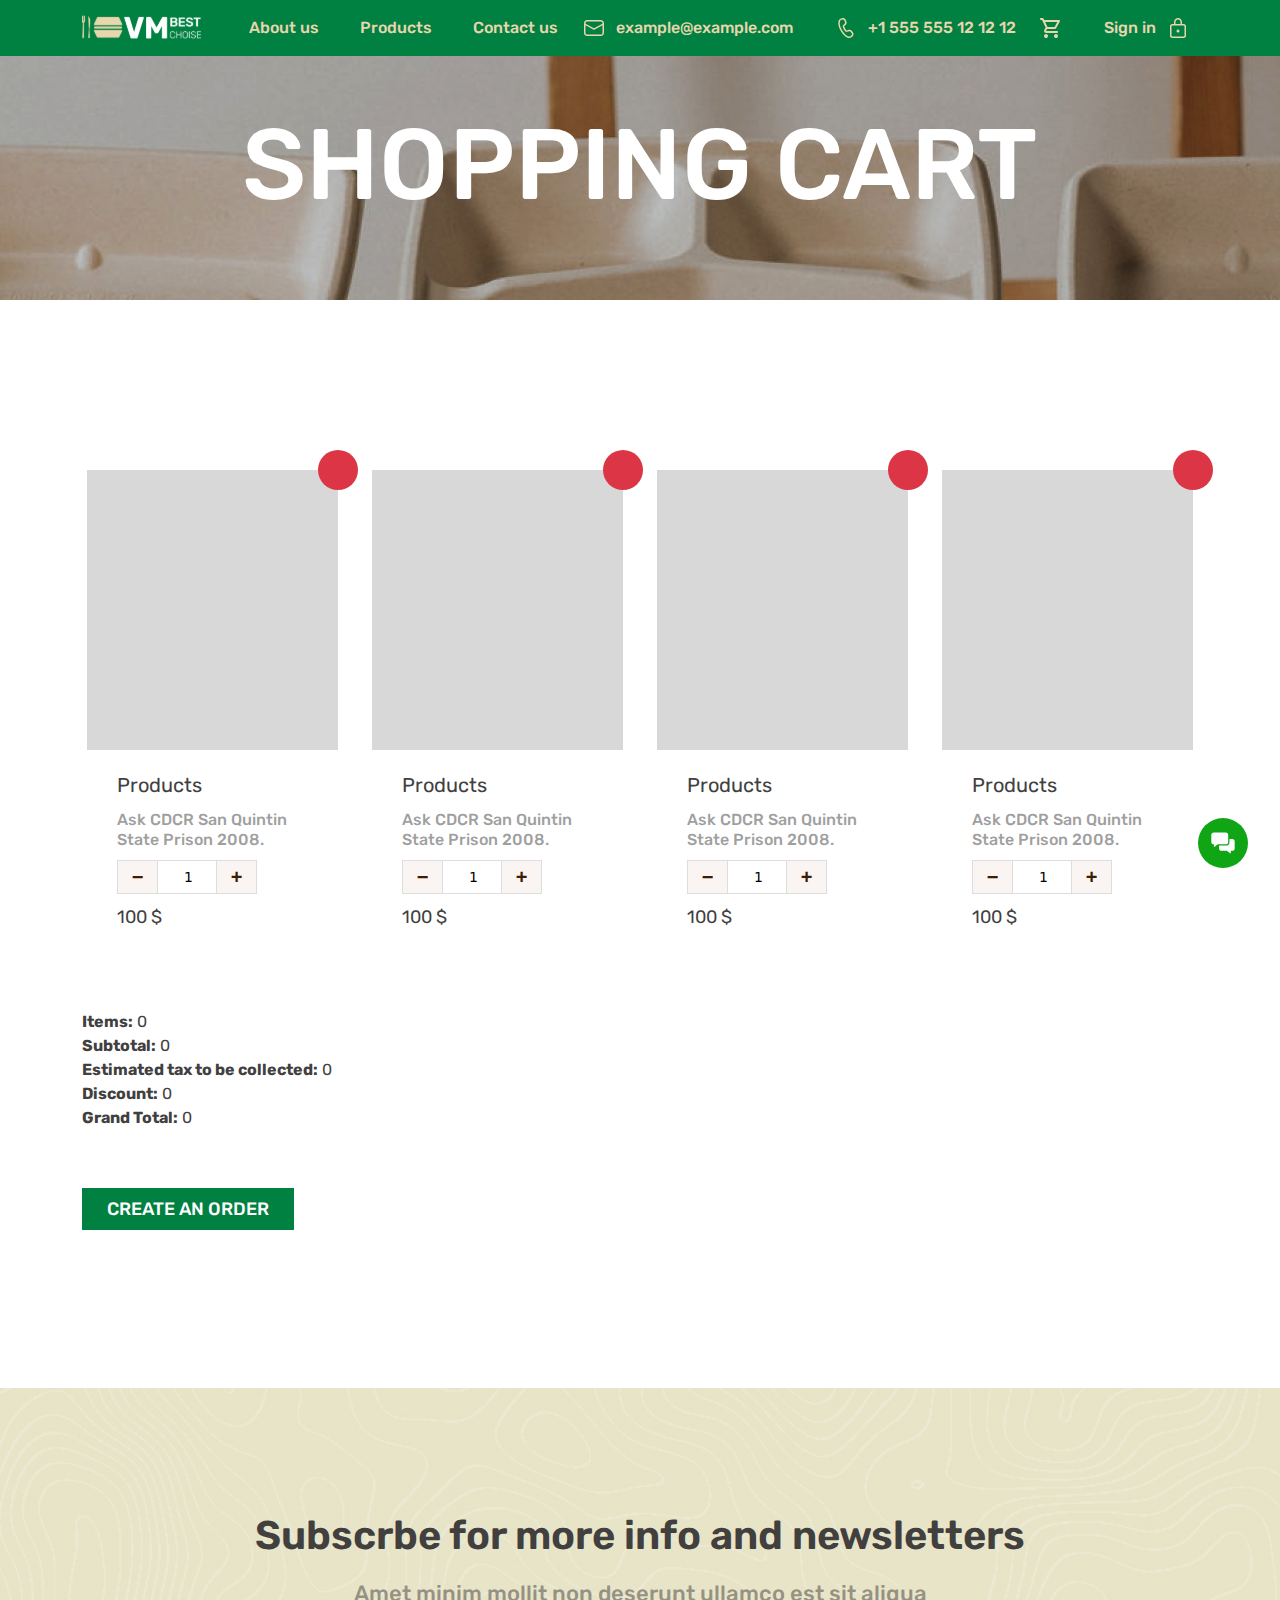
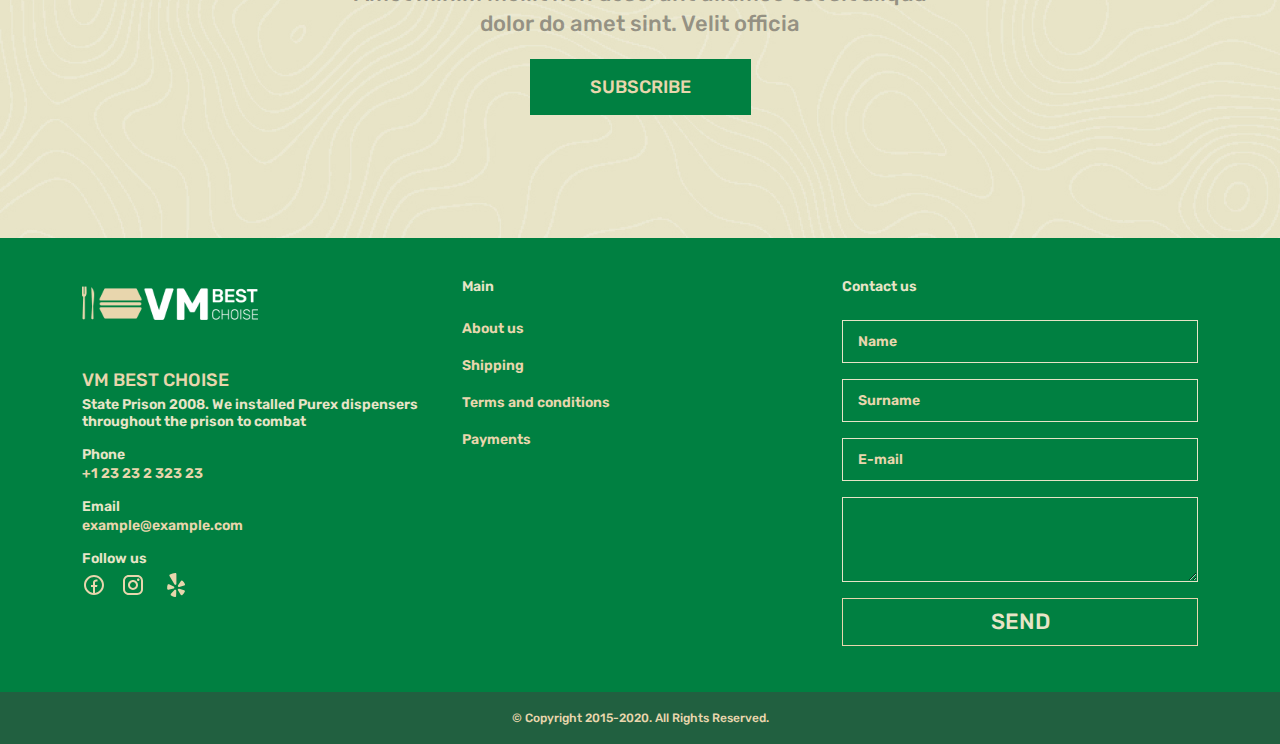
<file: parserInter/templates/parserInter/cart.html>
<!DOCTYPE html>
<html lang="en">
<head>
    <title>VM Best Choice - Shopping cart</title>

    <!-- META -->
    <meta charset="UTF-8">
    <meta http-equiv="X-UA-Compatible" content="IE=edge">
    <meta name="viewport" content="width=device-width, initial-scale=1.0">

    <!-- CSS -->
    <link rel="stylesheet" href="/media/css/bootstrap.min.css">
    <link rel="stylesheet" href="/media/css/owl.carousel.min.css">
    <link rel="stylesheet" href="/media/css/owl.theme.default.min.css">
    <link rel="stylesheet" href="/media/css/main.css">
    <link rel="stylesheet" href="https://maxst.icons8.com/vue-static/landings/line-awesome/line-awesome/1.3.0/css/line-awesome.min.css">
    <link rel="stylesheet" href="/media/css/chatbot.css">

    <!-- JS -->
    <script src="/media/js/jquery-3.6.3.min.js"></script>
    <script src="https://cdn.jsdelivr.net/npm/@popperjs/core@2.11.6/dist/umd/popper.min.js" integrity="sha384-oBqDVmMz9ATKxIep9tiCxS/Z9fNfEXiDAYTujMAeBAsjFuCZSmKbSSUnQlmh/jp3" crossorigin="anonymous"></script>
    <script src="/media/js/bootstrap.min.js"></script>
    <script src="/media/js/owl.carousel.min.js"></script>

    <!-- FONTS -->
    <link href="https://fonts.googleapis.com/css2?family=Rubik:ital,wght@0,300;0,400;0,500;0,600;0,700;0,800;0,900;1,300;1,400;1,500;1,600;1,700;1,800;1,900&display=swap" rel="stylesheet">
</head>
<body>
    <header class="header-main header-none" style="height: 300px;">
        <!-- NAVIGATION -->
        <nav class="navbar navbar-expand-lg bg-green pc-nav">
            <div class="container">
              <a href="/" class="logotype"></a>
              <button class="navbar-toggler" type="button" data-bs-toggle="collapse" data-bs-target="#navbarNavDropdown" aria-controls="navbarNavDropdown" aria-expanded="false" aria-label="Toggle navigation">
                <span class="navbar-toggler-icon"></span>
              </button>
              <div class="collapse navbar-collapse" id="navbarNavDropdown">
                <ul class="navbar-nav">
                  <li class="nav-item">
                    <a class="nav-link" href="/about">About us</a>
                  </li>
                  <li class="nav-item">
                    <a class="nav-link" href="/products">Products</a>
                  </li>
                  <li class="nav-item">
                    <a class="nav-link" href="/contact">Contact us</a>
                  </li>
                </ul>

                <ul class="nav m-auto">
                    <li class="nav-item"><a href="#" class="nav-link link-dark px-2"><div class="icon-nav-email"></div> example@example.com</a></li>
                    <li class="nav-item"><a href="#" class="nav-link link-dark px-2"><div class="icon-nav-telephone"></div> +1 555 555 12 12 12</a></li>
                </ul>

                <ul class="nav">
                    <li class="nav-item"><a href="/cart" class="nav-link link-dark px-2"><div class="icon-nav-cart"></div></a></li>
                    <li class="nav-item"><a href="#" class="nav-link link-dark px-2">Sign in <div class="icon-nav-lock"></div></a></li>
                </ul>
              </div>
            </div>
        </nav>

        <!-- MOBILE NAVIGATION -->
        <nav class="navbar bg-body-tertiar mobile-nav">
            <div class="container-fluid">
                <button class="navbar-toggler" type="button" data-bs-toggle="offcanvas" data-bs-target="#offcanvasNavbar" aria-controls="offcanvasNavbar">
                    <span class="icon-nav-hamburger"></span>
                </button>
                
                <a href="/" class="logotype-mobile"></a>

                <a href="/" class="link">Sign in</a>

                <div class="offcanvas offcanvas-end" tabindex="-1" id="offcanvasNavbar" aria-labelledby="offcanvasNavbarLabel">
                    <div class="offcanvas-header">
                    <a href="/" class="logotype-green"></a>
                    <button type="button" class="btn-close" data-bs-dismiss="offcanvas" aria-label="Close"></button>
                    </div>
                    <div class="offcanvas-body">
                        <ul class="navbar-nav navbar-offcanvas">
                            <li class="nav-item">
                                <a class="nav-link" href="#"><div class="nav-icon-info"> </div>About us</a>
                            </li>

                            <div class="linenav"></div>

                            <li class="nav-item">
                                <a class="nav-link" href="#"><div class="nav-icon-list"> </div>Products</a>
                            </li>

                            <div class="linenav"></div>

                            <li class="nav-item">
                                <a class="nav-link" href="#"><div class="nav-icon-book"> </div>Contact us</a>
                            </li>

                            <div class="linenav"></div>

                            <li class="nav-item">
                                <a class="nav-link" href="/cart"><div class="nav-icon-book"> </div>Shopping cart</a>
                            </li>
                        </ul>
                        
                        <div class="header-headline">
                            Our contacts
                        </div>

                        <ul class="navbar-nav navbar-offcanvas">
                            <li class="nav-item">
                                <a class="nav-link" href="#"><div class="nav-icon-mail"> </div>example@example.com</a>
                            </li>

                            <div class="linenav"></div>

                            <li class="nav-item">
                                <a class="nav-link" href="#"><div class="nav-icon-telephone"> </div>+1 555 555 12 12 12</a>
                            </li>

                            <div class="linenav"></div>

                            <li class="nav-item">
                                <a class="nav-link" href="#"><div class="nav-icon-facebook"> </div>Connect in Facebook</a>
                            </li>
                        </ul>

                    </div>
                </div>
            </div>
        </nav>
        <div class="panel-mobile-info">
            <div class="email-info">example@example.com</div>
            <div class="telephone-info">+1 555 555 12 12 12</div>
        </div>

        <div class="container">
            <div class="header-content header-pages">
                <h1 class="namepage">Shopping cart</h1>
            </div>
        </div>
    </header>

    <!-- SECTION: Contact -->
    <section class="info">
        <div class="container content-cart">
            <div class="row">
                <div class="col-md-3">
                    <div class="product">
                        <div class="product-image"><a href="/" class="removegoods"><i class="las la-times"></i></a></div>
                        <div class="product-body">
                            <div class="product-name">Products</div>
                            <div class="product-desc">Ask CDCR San Quintin State Prison 2008. </div>
                            <div class="select-count-cart">
                                <div class="number" data-step="1" data-min="1" data-max="100">
                                    <input class="number-text" type="text" name="count" value="1">
                                    <a href="#" class="number-minus">−</a>
                                    <a href="#" class="number-plus">+</a>
                                </div>
                            </div>
                            <div class="goods-cost">100 $</div>
                        </div>
                    </div>
                </div>

                <div class="col-md-3">
                    <div class="product">
                        <div class="product-image"><a href="/" class="removegoods"><i class="las la-times"></i></a></div>
                        <div class="product-body">
                            <div class="product-name">Products</div>
                            <div class="product-desc">Ask CDCR San Quintin State Prison 2008. </div>
                            <div class="select-count-cart">
                                <div class="number" data-step="1" data-min="1" data-max="100">
                                    <input class="number-text" type="text" name="count" value="1">
                                    <a href="#" class="number-minus">−</a>
                                    <a href="#" class="number-plus">+</a>
                                </div>
                            </div>
                            <div class="goods-cost">100 $</div>
                        </div>
                    </div>
                </div>

                <div class="col-md-3">
                    <div class="product">
                        <div class="product-image"><a href="/" class="removegoods"><i class="las la-times"></i></a></div>
                        <div class="product-body">
                            <div class="product-name">Products</div>
                            <div class="product-desc">Ask CDCR San Quintin State Prison 2008. </div>
                            <div class="select-count-cart">
                                <div class="number" data-step="1" data-min="1" data-max="100">
                                    <input class="number-text" type="text" name="count" value="1">
                                    <a href="#" class="number-minus">−</a>
                                    <a href="#" class="number-plus">+</a>
                                </div>
                            </div>
                            <div class="goods-cost">100 $</div>
                        </div>
                    </div>
                </div>

                <div class="col-md-3">
                    <div class="product">
                        <div class="product-image"><a href="/" class="removegoods"><i class="las la-times"></i></a></div>
                        <div class="product-body">
                            <div class="product-name">Products</div>
                            <div class="product-desc">Ask CDCR San Quintin State Prison 2008. </div>
                            <div class="select-count-cart">
                                <div class="number" data-step="1" data-min="1" data-max="100">
                                    <input class="number-text" type="text" name="count" value="1">
                                    <a href="#" class="number-minus">−</a>
                                    <a href="#" class="number-plus">+</a>
                                </div>
                            </div>
                            <div class="goods-cost">100 $</div>
                        </div>
                    </div>
                </div>
            </div>

            <div class="row">
                <div class="goods">
                    <div class="mb-5">
                        <div class="totalinfo">
                            <div class="totalcost"><b>Items:</b> 0</div>
                            <div class="totalcost"><b>Subtotal:</b> 0</div>
                            <div class="totalcost"><b>Estimated tax to be collected:</b> 0</div>
                            <div class="totalcost"><b>Discount:</b> 0</div>
                            <div class="totalcost"><b>Grand Total:</b> 0</div>
                        </div>
                    </div>

                    <div class="mb-3">
                        <a data-bs-toggle="modal" data-bs-target="#cart" class="payment">Create an order</a>
                    </div>
                </div>
            </div>
        </div>
    </section>

    <!-- SECTION: Subscribe -->
    <section class="section-subscribe">
        <div class="section-subscribe-content">
            <div class="subscribe-title">Subscrbe for more info and newsletters</div>
            <div class="subscribe-desc">Amet minim mollit non deserunt ullamco est sit aliqua dolor do amet sint. Velit officia</div>
            <a data-bs-toggle="modal" data-bs-target="#subscribe" class="btn-subscribe">Subscribe</a>
        </div>
    </section>

    <!-- FOOTER -->
    <footer class="footer-vm">
        <div class="container">
            <div class="row">
                <div class="col-md-4">
                    <div class="mb-3">
                        <a href="/" class="logotype-footer"></a>
                    </div>

                    <div class="mb-3">
                        <div class="company-name">VM BEST CHOISE</div>
                        <div class="company-info">
                            State Prison 2008. We installed Purex dispensers throughout the prison to combat
                        </div>
                    </div>

                    <div class="mb-3">
                        <div class="phone-name">Phone</div>
                        <div class="phone-number">
                            +1 23 23 2 323 23
                        </div>
                    </div>
                    
                    <div class="mb-3">
                        <div class="email-name">Email</div>
                        <div class="email-adress">
                            example@example.com
                        </div>
                    </div>

                    <div class="mb-3">
                        <div class="social-name">Follow us</div>
                        <div class="social-icons">
                            <a href="https://facebook.com/" class="icon-facebook"></a>
                            <a href="https://instagram.com/" class="icon-instagram"></a>
                            <a href="https://yelp.com" class="icon-yelp"></a>
                        </div>
                    </div>
                </div>

                <div class="col-md-4">
                    <div class="footer-header">Main</div>

                    <nav class="footer-navigation">
                        <ul class="footer-nav">
                            <li class="link-footer">
                                <a href="/">About us</a>
                                <a href="/">Shipping</a>
                                <a href="/">Terms and conditions</a>
                                <a href="/">Payments</a>
                            </li>
                        </ul>
                    </nav>
                </div>

                <div class="col-md-4">
                    <div class="footer-header">Contact us</div>

                    <form action="" method="post">
                        <div class="mb-3">
                            <input type="email" class="form-control form-control-footer" placeholder="Name">
                        </div>

                        <div class="mb-3">
                            <input type="email" class="form-control form-control-footer" placeholder="Surname">
                        </div>

                        <div class="mb-3">
                            <input type="email" class="form-control form-control-footer" placeholder="E-mail">
                        </div>

                        <div class="mb-3">
                            <textarea class="form-control form-control-footer" rows="3"></textarea>
                        </div>

                        <div class="mb-3">
                            <button class="btn-transparent">Send</button>
                        </div>
                    </form>
                </div>
            </div>
        </div>

        <div class="copyright">
            <div class="copyright-text">© Copyright 2015-2020. All Rights Reserved.</div>
        </div>
    </footer>

    <!-- Cart modal window -->
    <div class="modal fade" id="cart" tabindex="-1" aria-labelledby="cart" aria-hidden="true">
        <div class="modal-dialog modal-lg modal-dialog-centered">
        <div class="modal-content">
            <div class="modal-header">
                <button type="button" class="btn-close" data-bs-dismiss="modal" aria-label="Close"></button>
            </div>
            <div class="modal-body modal-subscribe">
                Text
            </div>
        </div>
        </div>
    </div>

    <script>
        $(document).ready(function() {
            $('body').on('click', '.number-minus, .number-plus', function(){
                var $row = $(this).closest('.number');
                var $input = $row.find('.number-text');
                var step = $row.data('step');
                var val = parseFloat($input.val());
                if ($(this).hasClass('number-minus')) {
                    val -= step;
                } else {
                    val += step;
                }
                $input.val(val);
                $input.change();
                return false;
            });
        
            $('body').on('change', '.number-text', function(){
                var $input = $(this);
                var $row = $input.closest('.number');
                var step = $row.data('step');
                var min = parseInt($row.data('min'));
                var max = parseInt($row.data('max'));
                var val = parseFloat($input.val());
                if (isNaN(val)) {
                    val = step;
                } else if (min && val < min) {
                    val = min;	
                } else if (max && val > max) {
                    val = max;	
                }
                $input.val(val);
            });
        });
    </script>

    <!-- chatbot__btn -->
    <div class="chatbot__btn">
        <div class="chatbot__tooltip d-none">Есть вопрос?</div>
    </div>

    <!-- FingerPrint JS -->
    <script src="/media/js/fp2.js"></script>
    <!-- ChatBot JS -->
    <script src="/media/js/chatbot.js"></script>

    <script>
        // конфигурация чат-бота
        const configChatbot = {};
        // CSS-селектор кнопки, посредством которой будем вызывать окно диалога с чат-ботом
        configChatbot.btn = '.chatbot__btn';
        // ключ для хранения отпечатка браузера
        configChatbot.key = 'fingerprint';
        // реплики чат-бота
        configChatbot.replicas = {
        bot: {
            0: { content: ['Hello! My name is', 'Could you write your first and last name?'], human: [0] },
            1: { content: 'Could you write your email?', human: [1] },
            2: { content: 'Could you send your phone number?', human: [2] },
            3: { content: 'Thank you! How can I help you?', human: [3] },
            4: { content: 'Thanks for the question! Well get back to you shortly!', human: [4] },
        },
        human: {
            0: { content: '', bot: 1, name: 'name' },
            1: { content: '', bot: 2, name: 'email' },
            2: { content: '', bot: 3, name: 'number' },
            3: { content: '', bot: 4, name: 'text' },
            4: { content: 'В начало', bot: 3 },
        }
        }
        // корневой элемент
        configChatbot.root = SimpleChatbot.createTemplate();
        // URL chatbot.php
        configChatbot.url = '/chatbot/chatbot.php';
        // создание SimpleChatbot
        let chatbot = new SimpleChatbot(configChatbot);
        // при клике по кнопке configChatbot.btn
        document.querySelector(configChatbot.btn).onclick = function (e) {
        this.classList.add('d-none');
        const $tooltip = this.querySelector('.chatbot__tooltip');
        if ($tooltip) {
            $tooltip.classList.add('d-none');
        }
        configChatbot.root.classList.toggle('chatbot_hidden');
        chatbot.init();
        };

        // добавление ключа для хранения отпечатка браузера в LocalStorage
        let fingerprint = localStorage.getItem(configChatbot.key);
        if (!fingerprint) {
        Fingerprint2.get(function (components) {
            fingerprint = Fingerprint2.x64hash128(components.map(function (pair) {
            return pair.value
            }).join(), 31)
            localStorage.setItem(configChatbot.key, fingerprint)
        });
        }

        // подсказка для кнопки
        const $btn = document.querySelector(configChatbot.btn);
        $btn.addEventListener('mouseover', function (e) {
        const $tooltip = $btn.querySelector('.chatbot__tooltip');
        if (!$tooltip.classList.contains('chatbot__tooltip_show')) {
            $tooltip.classList.remove('d-none');
            setTimeout(function () {
            $tooltip.classList.add('chatbot__tooltip_show');
            }, 0);
        }
        });
        $btn.addEventListener('mouseout', function (e) {
        const $tooltip = $btn.querySelector('.chatbot__tooltip');
        if ($tooltip.classList.contains('chatbot__tooltip_show')) {
            $tooltip.classList.remove('chatbot__tooltip_show');
            setTimeout(function () {
            $tooltip.classList.add('d-none');
            }, 200);
        }
        });

        setTimeout(function () {
        const tooltip = document.querySelector('.chatbot__tooltip');
        tooltip.classList.add('chatbot__tooltip_show');
        setTimeout(function () {
            tooltip.classList.remove('chatbot__tooltip_show');
        }, 10000)
        }, 10000);
    </script>
</body>
</html>
</file>
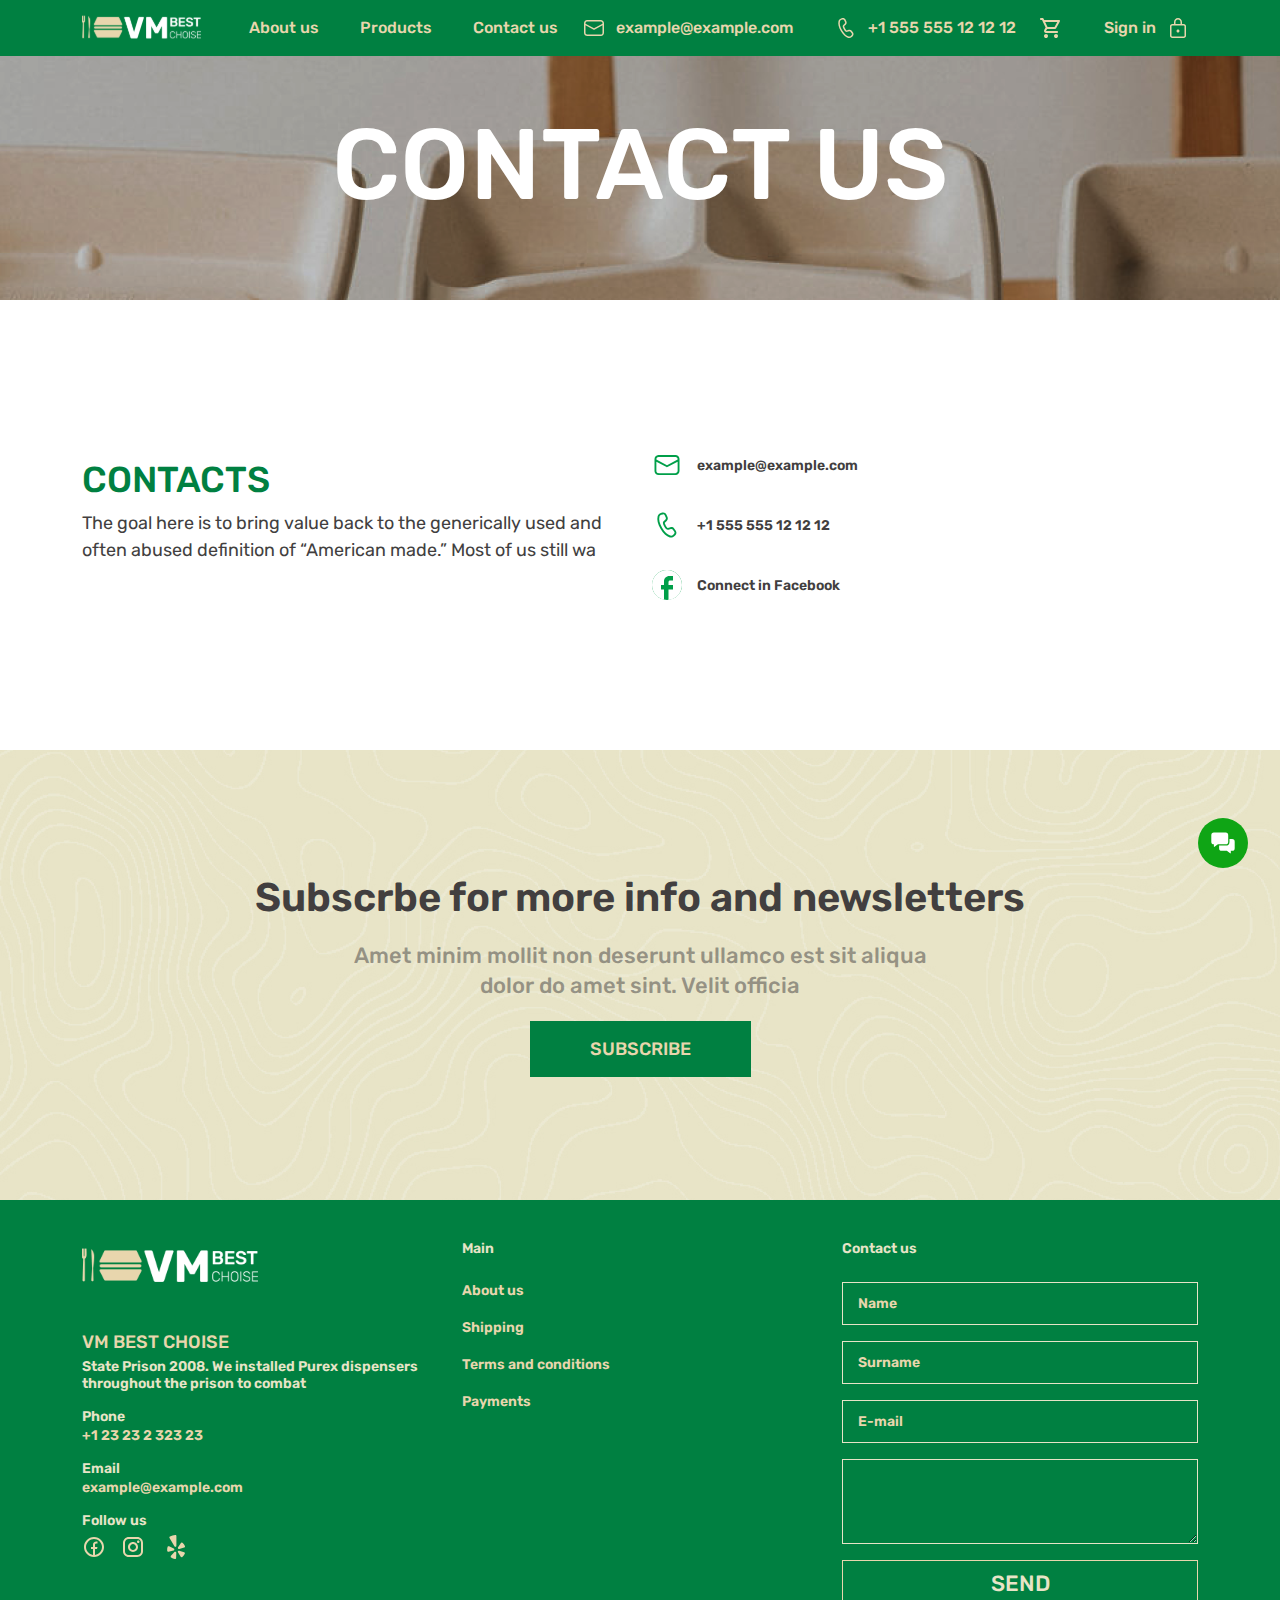
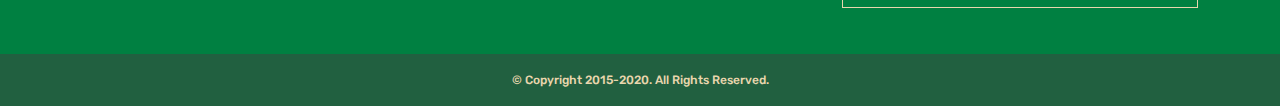
<file: parserInter/templates/parserInter/contact.html>
<!DOCTYPE html>
<html lang="en">
<head>
    <title>VM Best Choice - Contact Us</title>

    <!-- META -->
    <meta charset="UTF-8">
    <meta http-equiv="X-UA-Compatible" content="IE=edge">
    <meta name="viewport" content="width=device-width, initial-scale=1.0">

    <!-- CSS -->
    <link rel="stylesheet" href="/media/css/bootstrap.min.css">
    <link rel="stylesheet" href="/media/css/owl.carousel.min.css">
    <link rel="stylesheet" href="/media/css/owl.theme.default.min.css">
    <link rel="stylesheet" href="/media/css/main.css">
    <link rel="stylesheet" href="https://maxst.icons8.com/vue-static/landings/line-awesome/line-awesome/1.3.0/css/line-awesome.min.css">
    <link rel="stylesheet" href="/media/css/chatbot.css">

    <!-- JS -->
    <script src="/media/js/jquery-3.6.3.min.js"></script>
    <script src="https://cdn.jsdelivr.net/npm/@popperjs/core@2.11.6/dist/umd/popper.min.js" integrity="sha384-oBqDVmMz9ATKxIep9tiCxS/Z9fNfEXiDAYTujMAeBAsjFuCZSmKbSSUnQlmh/jp3" crossorigin="anonymous"></script>
    <script src="/media/js/bootstrap.min.js"></script>
    <script src="/media/js/owl.carousel.min.js"></script>

    <!-- FONTS -->
    <link href="https://fonts.googleapis.com/css2?family=Rubik:ital,wght@0,300;0,400;0,500;0,600;0,700;0,800;0,900;1,300;1,400;1,500;1,600;1,700;1,800;1,900&display=swap" rel="stylesheet">
</head>
<body>
    <header class="header-main" style="height: 300px;">
        <!-- NAVIGATION -->
        <nav class="navbar navbar-expand-lg bg-green pc-nav">
            <div class="container">
              <a href="/" class="logotype"></a>
              <button class="navbar-toggler" type="button" data-bs-toggle="collapse" data-bs-target="#navbarNavDropdown" aria-controls="navbarNavDropdown" aria-expanded="false" aria-label="Toggle navigation">
                <span class="navbar-toggler-icon"></span>
              </button>
              <div class="collapse navbar-collapse" id="navbarNavDropdown">
                <ul class="navbar-nav">
                  <li class="nav-item">
                    <a class="nav-link" href="/about">About us</a>
                  </li>
                  <li class="nav-item">
                    <a class="nav-link" href="/products">Products</a>
                  </li>
                  <li class="nav-item">
                    <a class="nav-link" href="/contact">Contact us</a>
                  </li>
                </ul>

                <ul class="nav m-auto">
                    <li class="nav-item"><a href="#" class="nav-link link-dark px-2"><div class="icon-nav-email"></div> example@example.com</a></li>
                    <li class="nav-item"><a href="#" class="nav-link link-dark px-2"><div class="icon-nav-telephone"></div> +1 555 555 12 12 12</a></li>
                </ul>

                <ul class="nav">
                    <li class="nav-item"><a href="/cart" class="nav-link link-dark px-2"><div class="icon-nav-cart"></div></a></li>
                    <li class="nav-item"><a href="#" class="nav-link link-dark px-2">Sign in <div class="icon-nav-lock"></div></a></li>
                </ul>
              </div>
            </div>
        </nav>

        <!-- MOBILE NAVIGATION -->
        <nav class="navbar bg-body-tertiar mobile-nav">
            <div class="container-fluid">
                <button class="navbar-toggler" type="button" data-bs-toggle="offcanvas" data-bs-target="#offcanvasNavbar" aria-controls="offcanvasNavbar">
                    <span class="icon-nav-hamburger"></span>
                </button>
                
                <a href="/" class="logotype-mobile"></a>

                <a href="/" class="link">Sign in</a>

                <div class="offcanvas offcanvas-end" tabindex="-1" id="offcanvasNavbar" aria-labelledby="offcanvasNavbarLabel">
                    <div class="offcanvas-header">
                    <a href="/" class="logotype-green"></a>
                    <button type="button" class="btn-close" data-bs-dismiss="offcanvas" aria-label="Close"></button>
                    </div>
                    <div class="offcanvas-body">
                        <ul class="navbar-nav navbar-offcanvas">
                            <li class="nav-item">
                                <a class="nav-link" href="#"><div class="nav-icon-info"> </div>About us</a>
                            </li>

                            <div class="linenav"></div>

                            <li class="nav-item">
                                <a class="nav-link" href="#"><div class="nav-icon-list"> </div>Products</a>
                            </li>

                            <div class="linenav"></div>

                            <li class="nav-item">
                                <a class="nav-link" href="#"><div class="nav-icon-book"> </div>Contact us</a>
                            </li>

                            <div class="linenav"></div>

                            <li class="nav-item">
                                <a class="nav-link" href="/cart"><div class="nav-icon-book"> </div>Shopping cart</a>
                            </li>
                        </ul>
                        
                        <div class="header-headline">
                            Our contacts
                        </div>

                        <ul class="navbar-nav navbar-offcanvas">
                            <li class="nav-item">
                                <a class="nav-link" href="#"><div class="nav-icon-mail"> </div>example@example.com</a>
                            </li>

                            <div class="linenav"></div>

                            <li class="nav-item">
                                <a class="nav-link" href="#"><div class="nav-icon-telephone"> </div>+1 555 555 12 12 12</a>
                            </li>

                            <div class="linenav"></div>

                            <li class="nav-item">
                                <a class="nav-link" href="#"><div class="nav-icon-facebook"> </div>Connect in Facebook</a>
                            </li>
                        </ul>

                    </div>
                </div>
            </div>
        </nav>
        <div class="panel-mobile-info">
            <div class="email-info">example@example.com</div>
            <div class="telephone-info">+1 555 555 12 12 12</div>
        </div>

        <div class="container">
            <div class="header-content header-pages">
                <h1 class="namepage">Contact us</h1>
            </div>
        </div>
    </header>

    <!-- SECTION: Contact -->
    <section class="info">
        <div class="container content-contact">
            <div class="row">
                <div class="col-md-6">
                    <div class="contact-content-title">
                        Contacts
                    </div>
        
                    <div class="contact-content-desc">
                        The goal here is to bring value back to the generically used and often abused definition of “American made.” Most of us still wa
                    </div>
                </div>
    
                <div class="col-md-6">
                    <div class="contact-list">
                        <div class="contact-element">
                            <div class="icon-green-mail"></div>
                            <div class="text-contact">example@example.com</div>
                        </div>
    
                        <div class="contact-element">
                            <div class="icon-green-telephone"></div>
                            <div class="text-contact">+1 555 555 12 12 12</div>
                        </div>
    
                        <div class="contact-element">
                            <div class="icon-green-facebook"></div>
                            <div class="text-contact">Connect in Facebook</div>
                        </div>
                    </div>
                </div>
            </div>
        </div>
    </section>


    <!-- SECTION: Subscribe -->
    <section class="section-subscribe">
        <div class="section-subscribe-content">
            <div class="subscribe-title">Subscrbe for more info and newsletters</div>
            <div class="subscribe-desc">Amet minim mollit non deserunt ullamco est sit aliqua dolor do amet sint. Velit officia</div>
            <a href="/" class="btn-subscribe">Subscribe</a>
        </div>
    </section>

    <!-- FOOTER -->
    <footer class="footer-vm">
        <div class="container">
            <div class="row">
                <div class="col-md-4">
                    <div class="mb-3">
                        <a href="/" class="logotype-footer"></a>
                    </div>

                    <div class="mb-3">
                        <div class="company-name">VM BEST CHOISE</div>
                        <div class="company-info">
                            State Prison 2008. We installed Purex dispensers throughout the prison to combat
                        </div>
                    </div>

                    <div class="mb-3">
                        <div class="phone-name">Phone</div>
                        <div class="phone-number">
                            +1 23 23 2 323 23
                        </div>
                    </div>
                    
                    <div class="mb-3">
                        <div class="email-name">Email</div>
                        <div class="email-adress">
                            example@example.com
                        </div>
                    </div>

                    <div class="mb-3">
                        <div class="social-name">Follow us</div>
                        <div class="social-icons">
                            <a href="https://facebook.com/" class="icon-facebook"></a>
                            <a href="https://instagram.com/" class="icon-instagram"></a>
                            <a href="https://yelp.com" class="icon-yelp"></a>
                        </div>
                    </div>
                </div>

                <div class="col-md-4">
                    <div class="footer-header">Main</div>

                    <nav class="footer-navigation">
                        <ul class="footer-nav">
                            <li class="link-footer">
                                <a href="/">About us</a>
                                <a href="/">Shipping</a>
                                <a href="/">Terms and conditions</a>
                                <a href="/">Payments</a>
                            </li>
                        </ul>
                    </nav>
                </div>

                <div class="col-md-4">
                    <div class="footer-header">Contact us</div>

                    <form action="" method="post">
                        <div class="mb-3">
                            <input type="email" class="form-control form-control-footer" placeholder="Name">
                        </div>

                        <div class="mb-3">
                            <input type="email" class="form-control form-control-footer" placeholder="Surname">
                        </div>

                        <div class="mb-3">
                            <input type="email" class="form-control form-control-footer" placeholder="E-mail">
                        </div>

                        <div class="mb-3">
                            <textarea class="form-control form-control-footer" rows="3"></textarea>
                        </div>

                        <div class="mb-3">
                            <button class="btn-transparent">Send</button>
                        </div>
                    </form>
                </div>
            </div>
        </div>

        <div class="copyright">
            <div class="copyright-text">© Copyright 2015-2020. All Rights Reserved.</div>
        </div>
    </footer>

    <!-- chatbot__btn -->
    <div class="chatbot__btn">
        <div class="chatbot__tooltip d-none">Есть вопрос?</div>
    </div>

    <!-- FingerPrint JS -->
    <script src="/media/js/fp2.js"></script>
    <!-- ChatBot JS -->
    <script src="/media/js/chatbot.js"></script>

    <script>
        // конфигурация чат-бота
        const configChatbot = {};
        // CSS-селектор кнопки, посредством которой будем вызывать окно диалога с чат-ботом
        configChatbot.btn = '.chatbot__btn';
        // ключ для хранения отпечатка браузера
        configChatbot.key = 'fingerprint';
        // реплики чат-бота
        configChatbot.replicas = {
        bot: {
            0: { content: ['Hello! My name is', 'Could you write your first and last name?'], human: [0] },
            1: { content: 'Could you write your email?', human: [1] },
            2: { content: 'Could you send your phone number?', human: [2] },
            3: { content: 'Thank you! How can I help you?', human: [3] },
            4: { content: 'Thanks for the question! Well get back to you shortly!', human: [4] },
        },
        human: {
            0: { content: '', bot: 1, name: 'name' },
            1: { content: '', bot: 2, name: 'email' },
            2: { content: '', bot: 3, name: 'number' },
            3: { content: '', bot: 4, name: 'text' },
            4: { content: 'В начало', bot: 3 },
        }
        }
        // корневой элемент
        configChatbot.root = SimpleChatbot.createTemplate();
        // URL chatbot.php
        configChatbot.url = '/chatbot/chatbot.php';
        // создание SimpleChatbot
        let chatbot = new SimpleChatbot(configChatbot);
        // при клике по кнопке configChatbot.btn
        document.querySelector(configChatbot.btn).onclick = function (e) {
        this.classList.add('d-none');
        const $tooltip = this.querySelector('.chatbot__tooltip');
        if ($tooltip) {
            $tooltip.classList.add('d-none');
        }
        configChatbot.root.classList.toggle('chatbot_hidden');
        chatbot.init();
        };

        // добавление ключа для хранения отпечатка браузера в LocalStorage
        let fingerprint = localStorage.getItem(configChatbot.key);
        if (!fingerprint) {
        Fingerprint2.get(function (components) {
            fingerprint = Fingerprint2.x64hash128(components.map(function (pair) {
            return pair.value
            }).join(), 31)
            localStorage.setItem(configChatbot.key, fingerprint)
        });
        }

        // подсказка для кнопки
        const $btn = document.querySelector(configChatbot.btn);
        $btn.addEventListener('mouseover', function (e) {
        const $tooltip = $btn.querySelector('.chatbot__tooltip');
        if (!$tooltip.classList.contains('chatbot__tooltip_show')) {
            $tooltip.classList.remove('d-none');
            setTimeout(function () {
            $tooltip.classList.add('chatbot__tooltip_show');
            }, 0);
        }
        });
        $btn.addEventListener('mouseout', function (e) {
        const $tooltip = $btn.querySelector('.chatbot__tooltip');
        if ($tooltip.classList.contains('chatbot__tooltip_show')) {
            $tooltip.classList.remove('chatbot__tooltip_show');
            setTimeout(function () {
            $tooltip.classList.add('d-none');
            }, 200);
        }
        });

        setTimeout(function () {
        const tooltip = document.querySelector('.chatbot__tooltip');
        tooltip.classList.add('chatbot__tooltip_show');
        setTimeout(function () {
            tooltip.classList.remove('chatbot__tooltip_show');
        }, 10000)
        }, 10000);
    </script>
</body>
</html>
</file>
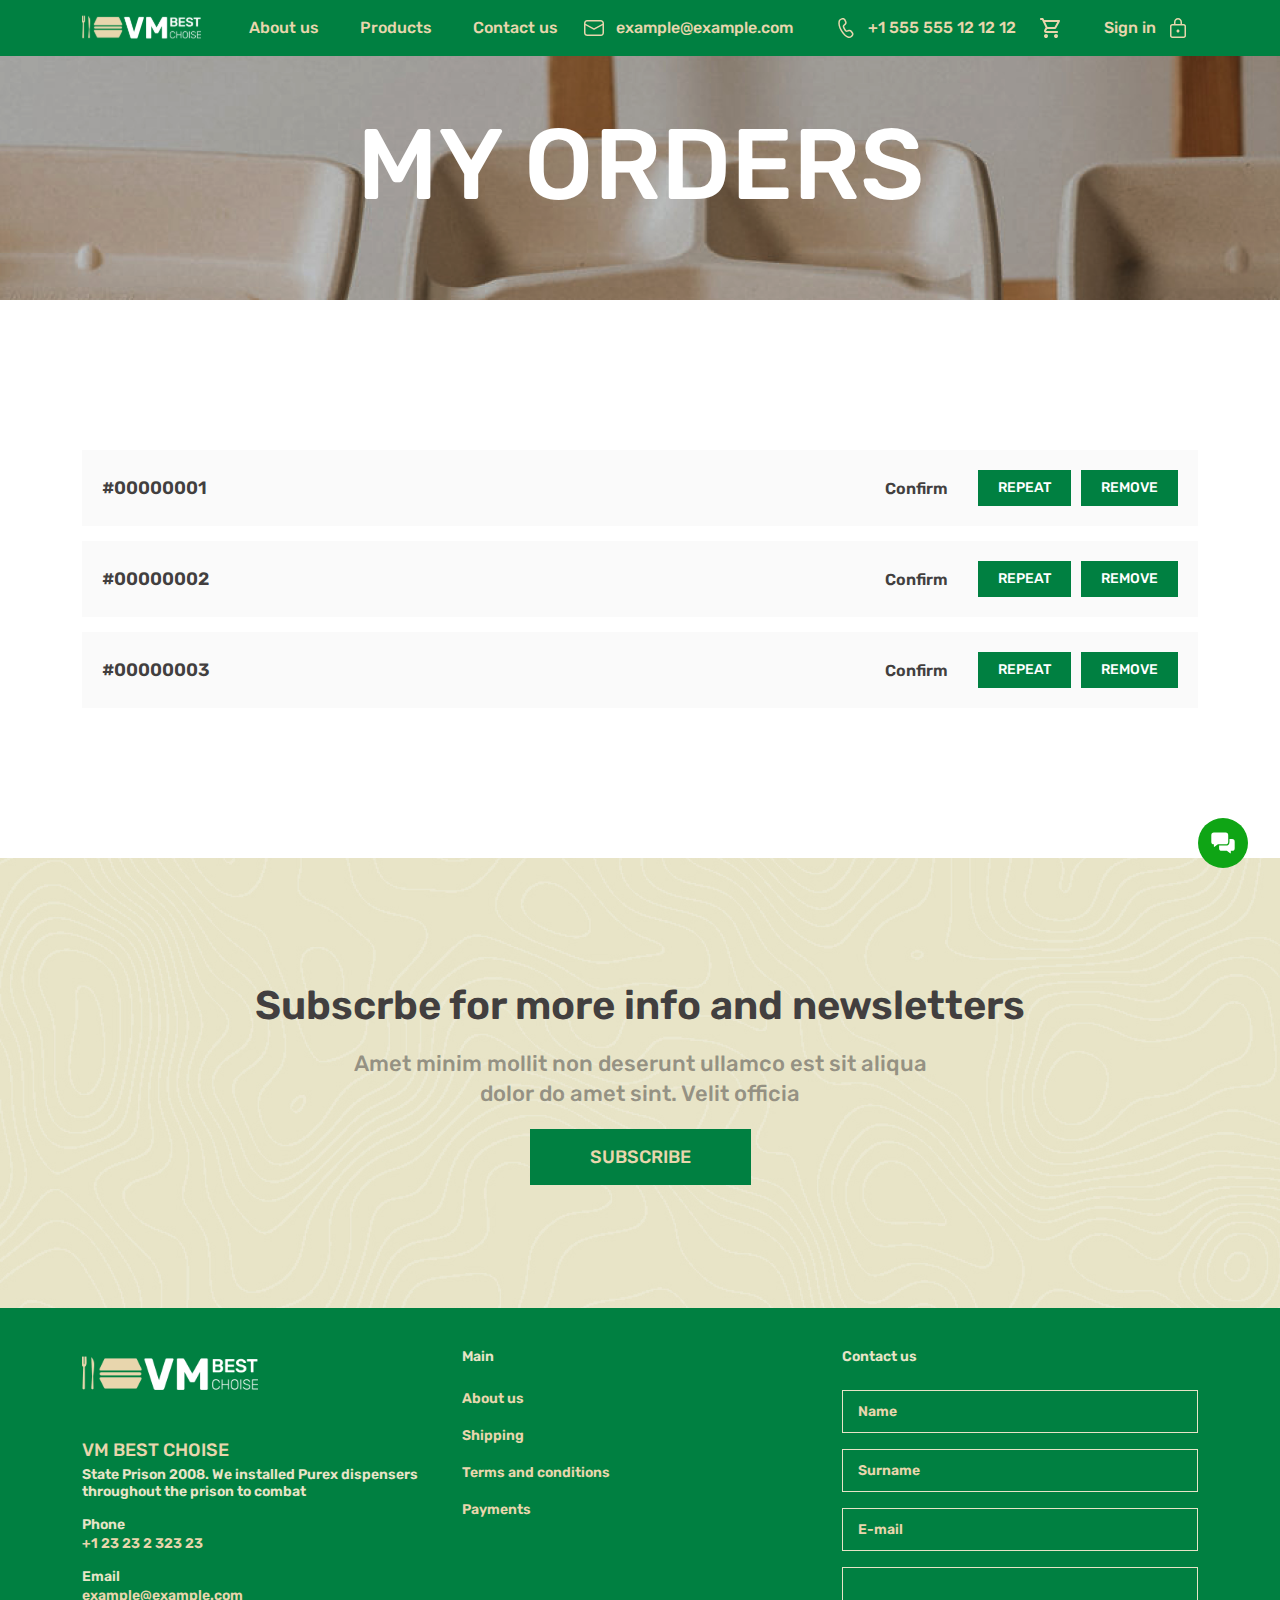
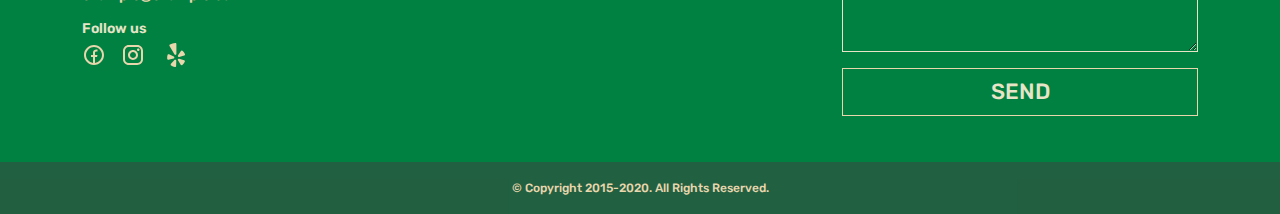
<file: parserInter/templates/parserInter/orders.html>
<!DOCTYPE html>
<html lang="en">
<head>
    <title>VM Best Choice - My orders</title>

    <!-- META -->
    <meta charset="UTF-8">
    <meta http-equiv="X-UA-Compatible" content="IE=edge">
    <meta name="viewport" content="width=device-width, initial-scale=1.0">

    <!-- CSS -->
    <link rel="stylesheet" href="/media/css/bootstrap.min.css">
    <link rel="stylesheet" href="/media/css/owl.carousel.min.css">
    <link rel="stylesheet" href="/media/css/owl.theme.default.min.css">
    <link rel="stylesheet" href="/media/css/main.css">
    <link rel="stylesheet" href="https://maxst.icons8.com/vue-static/landings/line-awesome/line-awesome/1.3.0/css/line-awesome.min.css">
    <link rel="stylesheet" href="/media/css/chatbot.css">

    <!-- JS -->
    <script src="/media/js/jquery-3.6.3.min.js"></script>
    <script src="https://cdn.jsdelivr.net/npm/@popperjs/core@2.11.6/dist/umd/popper.min.js" integrity="sha384-oBqDVmMz9ATKxIep9tiCxS/Z9fNfEXiDAYTujMAeBAsjFuCZSmKbSSUnQlmh/jp3" crossorigin="anonymous"></script>
    <script src="/media/js/bootstrap.min.js"></script>
    <script src="/media/js/owl.carousel.min.js"></script>

    <!-- FONTS -->
    <link href="https://fonts.googleapis.com/css2?family=Rubik:ital,wght@0,300;0,400;0,500;0,600;0,700;0,800;0,900;1,300;1,400;1,500;1,600;1,700;1,800;1,900&display=swap" rel="stylesheet">
</head>
<body>
    <header class="header-main header-none" style="height: 300px;">
        <!-- NAVIGATION -->
        <nav class="navbar navbar-expand-lg bg-green pc-nav">
            <div class="container">
              <a href="/" class="logotype"></a>
              <button class="navbar-toggler" type="button" data-bs-toggle="collapse" data-bs-target="#navbarNavDropdown" aria-controls="navbarNavDropdown" aria-expanded="false" aria-label="Toggle navigation">
                <span class="navbar-toggler-icon"></span>
              </button>
              <div class="collapse navbar-collapse" id="navbarNavDropdown">
                <ul class="navbar-nav">
                  <li class="nav-item">
                    <a class="nav-link" href="/about">About us</a>
                  </li>
                  <li class="nav-item">
                    <a class="nav-link" href="/products">Products</a>
                  </li>
                  <li class="nav-item">
                    <a class="nav-link" href="/contact">Contact us</a>
                  </li>
                </ul>

                <ul class="nav m-auto">
                    <li class="nav-item"><a href="#" class="nav-link link-dark px-2"><div class="icon-nav-email"></div> example@example.com</a></li>
                    <li class="nav-item"><a href="#" class="nav-link link-dark px-2"><div class="icon-nav-telephone"></div> +1 555 555 12 12 12</a></li>
                </ul>

                <ul class="nav">
                    <li class="nav-item"><a href="/cart" class="nav-link link-dark px-2"><div class="icon-nav-cart"></div></a></li>
                    <li class="nav-item"><a href="#" class="nav-link link-dark px-2">Sign in <div class="icon-nav-lock"></div></a></li>
                </ul>
              </div>
            </div>
        </nav>

        <!-- MOBILE NAVIGATION -->
        <nav class="navbar bg-body-tertiar mobile-nav">
            <div class="container-fluid">
                <button class="navbar-toggler" type="button" data-bs-toggle="offcanvas" data-bs-target="#offcanvasNavbar" aria-controls="offcanvasNavbar">
                    <span class="icon-nav-hamburger"></span>
                </button>
                
                <a href="/" class="logotype-mobile"></a>

                <a href="/" class="link">Sign in</a>

                <div class="offcanvas offcanvas-end" tabindex="-1" id="offcanvasNavbar" aria-labelledby="offcanvasNavbarLabel">
                    <div class="offcanvas-header">
                    <a href="/" class="logotype-green"></a>
                    <button type="button" class="btn-close" data-bs-dismiss="offcanvas" aria-label="Close"></button>
                    </div>
                    <div class="offcanvas-body">
                        <ul class="navbar-nav navbar-offcanvas">
                            <li class="nav-item">
                                <a class="nav-link" href="#"><div class="nav-icon-info"> </div>About us</a>
                            </li>

                            <div class="linenav"></div>

                            <li class="nav-item">
                                <a class="nav-link" href="#"><div class="nav-icon-list"> </div>Products</a>
                            </li>

                            <div class="linenav"></div>

                            <li class="nav-item">
                                <a class="nav-link" href="#"><div class="nav-icon-book"> </div>Contact us</a>
                            </li>

                            <div class="linenav"></div>

                            <li class="nav-item">
                                <a class="nav-link" href="/cart"><div class="nav-icon-book"> </div>Shopping cart</a>
                            </li>
                        </ul>
                        
                        <div class="header-headline">
                            Our contacts
                        </div>

                        <ul class="navbar-nav navbar-offcanvas">
                            <li class="nav-item">
                                <a class="nav-link" href="#"><div class="nav-icon-mail"> </div>example@example.com</a>
                            </li>

                            <div class="linenav"></div>

                            <li class="nav-item">
                                <a class="nav-link" href="#"><div class="nav-icon-telephone"> </div>+1 555 555 12 12 12</a>
                            </li>

                            <div class="linenav"></div>

                            <li class="nav-item">
                                <a class="nav-link" href="#"><div class="nav-icon-facebook"> </div>Connect in Facebook</a>
                            </li>
                        </ul>

                    </div>
                </div>
            </div>
        </nav>
        <div class="panel-mobile-info">
            <div class="email-info">example@example.com</div>
            <div class="telephone-info">+1 555 555 12 12 12</div>
        </div>

        <div class="container">
            <div class="header-content header-pages">
                <h1 class="namepage">My orders</h1>
            </div>
        </div>
    </header>

    <!-- SECTION: Contact -->
    <section class="info">
        <div class="container content-cart">
            <div class="row order-content">
                <div class="orders-main">
                    <div class="orders" data-type="1">
                        <div class="number-order">#00000001</div>

                        <div class="informa">
                            <div class="status-order">Confirm</div>
                            <a href="/" class="repeat-order">Repeat</a>
                            <a href="/" class="remove-order">Remove</a>
                        </div>
                    </div>

                    <div class="order-view" type="1">
                        <div class="goods">
                            <div class="goods-content">
                                <div class="goods-photo"></div>
                                <div class="goods-text">
                                    <div class="goods-title">Goods test - <a href="/" class="delete-goods">remove</a></div>
                                    <div class="goods-cost">100 $</div>
                                </div>
                            </div>
        
                            <div class="goods-content">
                                <div class="goods-photo"></div>
                                <div class="goods-text">
                                    <div class="goods-title">Goods test - <a href="/" class="delete-goods">remove</a></div>
                                    <div class="goods-cost">100 $</div>
                                </div>
                            </div>
        
                            <div class="goods-content">
                                <div class="goods-photo"></div>
                                <div class="goods-text">
                                    <div class="goods-title">Goods test - <a href="/" class="delete-goods">remove</a></div>
                                    <div class="goods-cost">100 $</div>
                                </div>
                            </div>
        
                            <div class="mb-5">
                                <div class="totalinfo">
                                    <div class="totalcost"><b>Items:</b> 0</div>
                                    <div class="totalcost"><b>Subtotal:</b> 0</div>
                                    <div class="totalcost"><b>Estimated tax to be collected:</b> 0</div>
                                    <div class="totalcost"><b>Discount:</b> 0</div>
                                    <div class="totalcost"><b>Grand Total:</b> 0</div>
                                </div>
                            </div>
                        </div>
                    </div>
                </div>

                <div class="orders-main">
                    <div class="orders" data-type="2">
                        <div class="number-order">#00000002</div>

                        <div class="informa">
                            <div class="status-order">Confirm</div>
                            <a href="/" class="repeat-order">Repeat</a>
                            <a href="/" class="remove-order">Remove</a>
                        </div>
                    </div>

                    <div class="order-view" type="2">
                        <div class="goods">
                            <div class="goods-content">
                                <div class="goods-photo"></div>
                                <div class="goods-text">
                                    <div class="goods-title">Goods test - <a href="/" class="delete-goods">remove</a></div>
                                    <div class="goods-cost">100 $</div>
                                </div>
                            </div>
        
                            <div class="goods-content">
                                <div class="goods-photo"></div>
                                <div class="goods-text">
                                    <div class="goods-title">Goods test - <a href="/" class="delete-goods">remove</a></div>
                                    <div class="goods-cost">100 $</div>
                                </div>
                            </div>
        
                            <div class="goods-content">
                                <div class="goods-photo"></div>
                                <div class="goods-text">
                                    <div class="goods-title">Goods test - <a href="/" class="delete-goods">remove</a></div>
                                    <div class="goods-cost">100 $</div>
                                </div>
                            </div>
        
                            <div class="mb-5">
                                <div class="totalinfo">
                                    <div class="totalcost"><b>Items:</b> 0</div>
                                    <div class="totalcost"><b>Subtotal:</b> 0</div>
                                    <div class="totalcost"><b>Estimated tax to be collected:</b> 0</div>
                                    <div class="totalcost"><b>Discount:</b> 0</div>
                                    <div class="totalcost"><b>Grand Total:</b> 0</div>
                                </div>
                            </div>
                        </div>
                    </div>
                </div>

                <div class="orders-main">
                    <div class="orders" data-type="3">
                        <div class="number-order">#00000003</div>

                        <div class="informa">
                            <div class="status-order">Confirm</div>
                            <a href="/" class="repeat-order">Repeat</a>
                            <a href="/" class="remove-order">Remove</a>
                        </div>
                    </div>

                    <div class="order-view" type="3">
                        <div class="goods">
                            <div class="goods-content">
                                <div class="goods-photo"></div>
                                <div class="goods-text">
                                    <div class="goods-title">Goods test - <a href="/" class="delete-goods">remove</a></div>
                                    <div class="goods-cost">100 $</div>
                                </div>
                            </div>
        
                            <div class="goods-content">
                                <div class="goods-photo"></div>
                                <div class="goods-text">
                                    <div class="goods-title">Goods test - <a href="/" class="delete-goods">remove</a></div>
                                    <div class="goods-cost">100 $</div>
                                </div>
                            </div>
        
                            <div class="goods-content">
                                <div class="goods-photo"></div>
                                <div class="goods-text">
                                    <div class="goods-title">Goods test - <a href="/" class="delete-goods">remove</a></div>
                                    <div class="goods-cost">100 $</div>
                                </div>
                            </div>
        
                            <div class="mb-5">
                                <div class="totalinfo">
                                    <div class="totalcost"><b>Items:</b> 0</div>
                                    <div class="totalcost"><b>Subtotal:</b> 0</div>
                                    <div class="totalcost"><b>Estimated tax to be collected:</b> 0</div>
                                    <div class="totalcost"><b>Discount:</b> 0</div>
                                    <div class="totalcost"><b>Grand Total:</b> 0</div>
                                </div>
                            </div>
                        </div>
                    </div>
                </div>
            </div>
        </div>

        <script type="text/javascript">
            $('.orders').on('click',function(){
                var dataType = $(this).data('type');
                $('.order-view[type="'+dataType+'"]').toggle();
            });
        </script>
    </section>

    <!-- SECTION: Subscribe -->
    <section class="section-subscribe">
        <div class="section-subscribe-content">
            <div class="subscribe-title">Subscrbe for more info and newsletters</div>
            <div class="subscribe-desc">Amet minim mollit non deserunt ullamco est sit aliqua dolor do amet sint. Velit officia</div>
            <a data-bs-toggle="modal" data-bs-target="#subscribe" class="btn-subscribe">Subscribe</a>
        </div>
    </section>

    <!-- FOOTER -->
    <footer class="footer-vm">
        <div class="container">
            <div class="row">
                <div class="col-md-4">
                    <div class="mb-3">
                        <a href="/" class="logotype-footer"></a>
                    </div>

                    <div class="mb-3">
                        <div class="company-name">VM BEST CHOISE</div>
                        <div class="company-info">
                            State Prison 2008. We installed Purex dispensers throughout the prison to combat
                        </div>
                    </div>

                    <div class="mb-3">
                        <div class="phone-name">Phone</div>
                        <div class="phone-number">
                            +1 23 23 2 323 23
                        </div>
                    </div>
                    
                    <div class="mb-3">
                        <div class="email-name">Email</div>
                        <div class="email-adress">
                            example@example.com
                        </div>
                    </div>

                    <div class="mb-3">
                        <div class="social-name">Follow us</div>
                        <div class="social-icons">
                            <a href="https://facebook.com/" class="icon-facebook"></a>
                            <a href="https://instagram.com/" class="icon-instagram"></a>
                            <a href="https://yelp.com" class="icon-yelp"></a>
                        </div>
                    </div>
                </div>

                <div class="col-md-4">
                    <div class="footer-header">Main</div>

                    <nav class="footer-navigation">
                        <ul class="footer-nav">
                            <li class="link-footer">
                                <a href="/">About us</a>
                                <a href="/">Shipping</a>
                                <a href="/">Terms and conditions</a>
                                <a href="/">Payments</a>
                            </li>
                        </ul>
                    </nav>
                </div>

                <div class="col-md-4">
                    <div class="footer-header">Contact us</div>

                    <form action="" method="post">
                        <div class="mb-3">
                            <input type="email" class="form-control form-control-footer" placeholder="Name">
                        </div>

                        <div class="mb-3">
                            <input type="email" class="form-control form-control-footer" placeholder="Surname">
                        </div>

                        <div class="mb-3">
                            <input type="email" class="form-control form-control-footer" placeholder="E-mail">
                        </div>

                        <div class="mb-3">
                            <textarea class="form-control form-control-footer" rows="3"></textarea>
                        </div>

                        <div class="mb-3">
                            <button class="btn-transparent">Send</button>
                        </div>
                    </form>
                </div>
            </div>
        </div>

        <div class="copyright">
            <div class="copyright-text">© Copyright 2015-2020. All Rights Reserved.</div>
        </div>
    </footer>

    <!-- chatbot__btn -->
    <div class="chatbot__btn">
        <div class="chatbot__tooltip d-none">Есть вопрос?</div>
    </div>

    <!-- FingerPrint JS -->
    <script src="/media/js/fp2.js"></script>
    <!-- ChatBot JS -->
    <script src="/media/js/chatbot.js"></script>

    <script>
        // конфигурация чат-бота
        const configChatbot = {};
        // CSS-селектор кнопки, посредством которой будем вызывать окно диалога с чат-ботом
        configChatbot.btn = '.chatbot__btn';
        // ключ для хранения отпечатка браузера
        configChatbot.key = 'fingerprint';
        // реплики чат-бота
        configChatbot.replicas = {
        bot: {
            0: { content: ['Hello! My name is', 'Could you write your first and last name?'], human: [0] },
            1: { content: 'Could you write your email?', human: [1] },
            2: { content: 'Could you send your phone number?', human: [2] },
            3: { content: 'Thank you! How can I help you?', human: [3] },
            4: { content: 'Thanks for the question! Well get back to you shortly!', human: [4] },
        },
        human: {
            0: { content: '', bot: 1, name: 'name' },
            1: { content: '', bot: 2, name: 'email' },
            2: { content: '', bot: 3, name: 'number' },
            3: { content: '', bot: 4, name: 'text' },
            4: { content: 'В начало', bot: 3 },
        }
        }
        // корневой элемент
        configChatbot.root = SimpleChatbot.createTemplate();
        // URL chatbot.php
        configChatbot.url = '/chatbot/chatbot.php';
        // создание SimpleChatbot
        let chatbot = new SimpleChatbot(configChatbot);
        // при клике по кнопке configChatbot.btn
        document.querySelector(configChatbot.btn).onclick = function (e) {
        this.classList.add('d-none');
        const $tooltip = this.querySelector('.chatbot__tooltip');
        if ($tooltip) {
            $tooltip.classList.add('d-none');
        }
        configChatbot.root.classList.toggle('chatbot_hidden');
        chatbot.init();
        };

        // добавление ключа для хранения отпечатка браузера в LocalStorage
        let fingerprint = localStorage.getItem(configChatbot.key);
        if (!fingerprint) {
        Fingerprint2.get(function (components) {
            fingerprint = Fingerprint2.x64hash128(components.map(function (pair) {
            return pair.value
            }).join(), 31)
            localStorage.setItem(configChatbot.key, fingerprint)
        });
        }

        // подсказка для кнопки
        const $btn = document.querySelector(configChatbot.btn);
        $btn.addEventListener('mouseover', function (e) {
        const $tooltip = $btn.querySelector('.chatbot__tooltip');
        if (!$tooltip.classList.contains('chatbot__tooltip_show')) {
            $tooltip.classList.remove('d-none');
            setTimeout(function () {
            $tooltip.classList.add('chatbot__tooltip_show');
            }, 0);
        }
        });
        $btn.addEventListener('mouseout', function (e) {
        const $tooltip = $btn.querySelector('.chatbot__tooltip');
        if ($tooltip.classList.contains('chatbot__tooltip_show')) {
            $tooltip.classList.remove('chatbot__tooltip_show');
            setTimeout(function () {
            $tooltip.classList.add('d-none');
            }, 200);
        }
        });

        setTimeout(function () {
        const tooltip = document.querySelector('.chatbot__tooltip');
        tooltip.classList.add('chatbot__tooltip_show');
        setTimeout(function () {
            tooltip.classList.remove('chatbot__tooltip_show');
        }, 10000)
        }, 10000);
    </script>
</body>
</html>
</file>
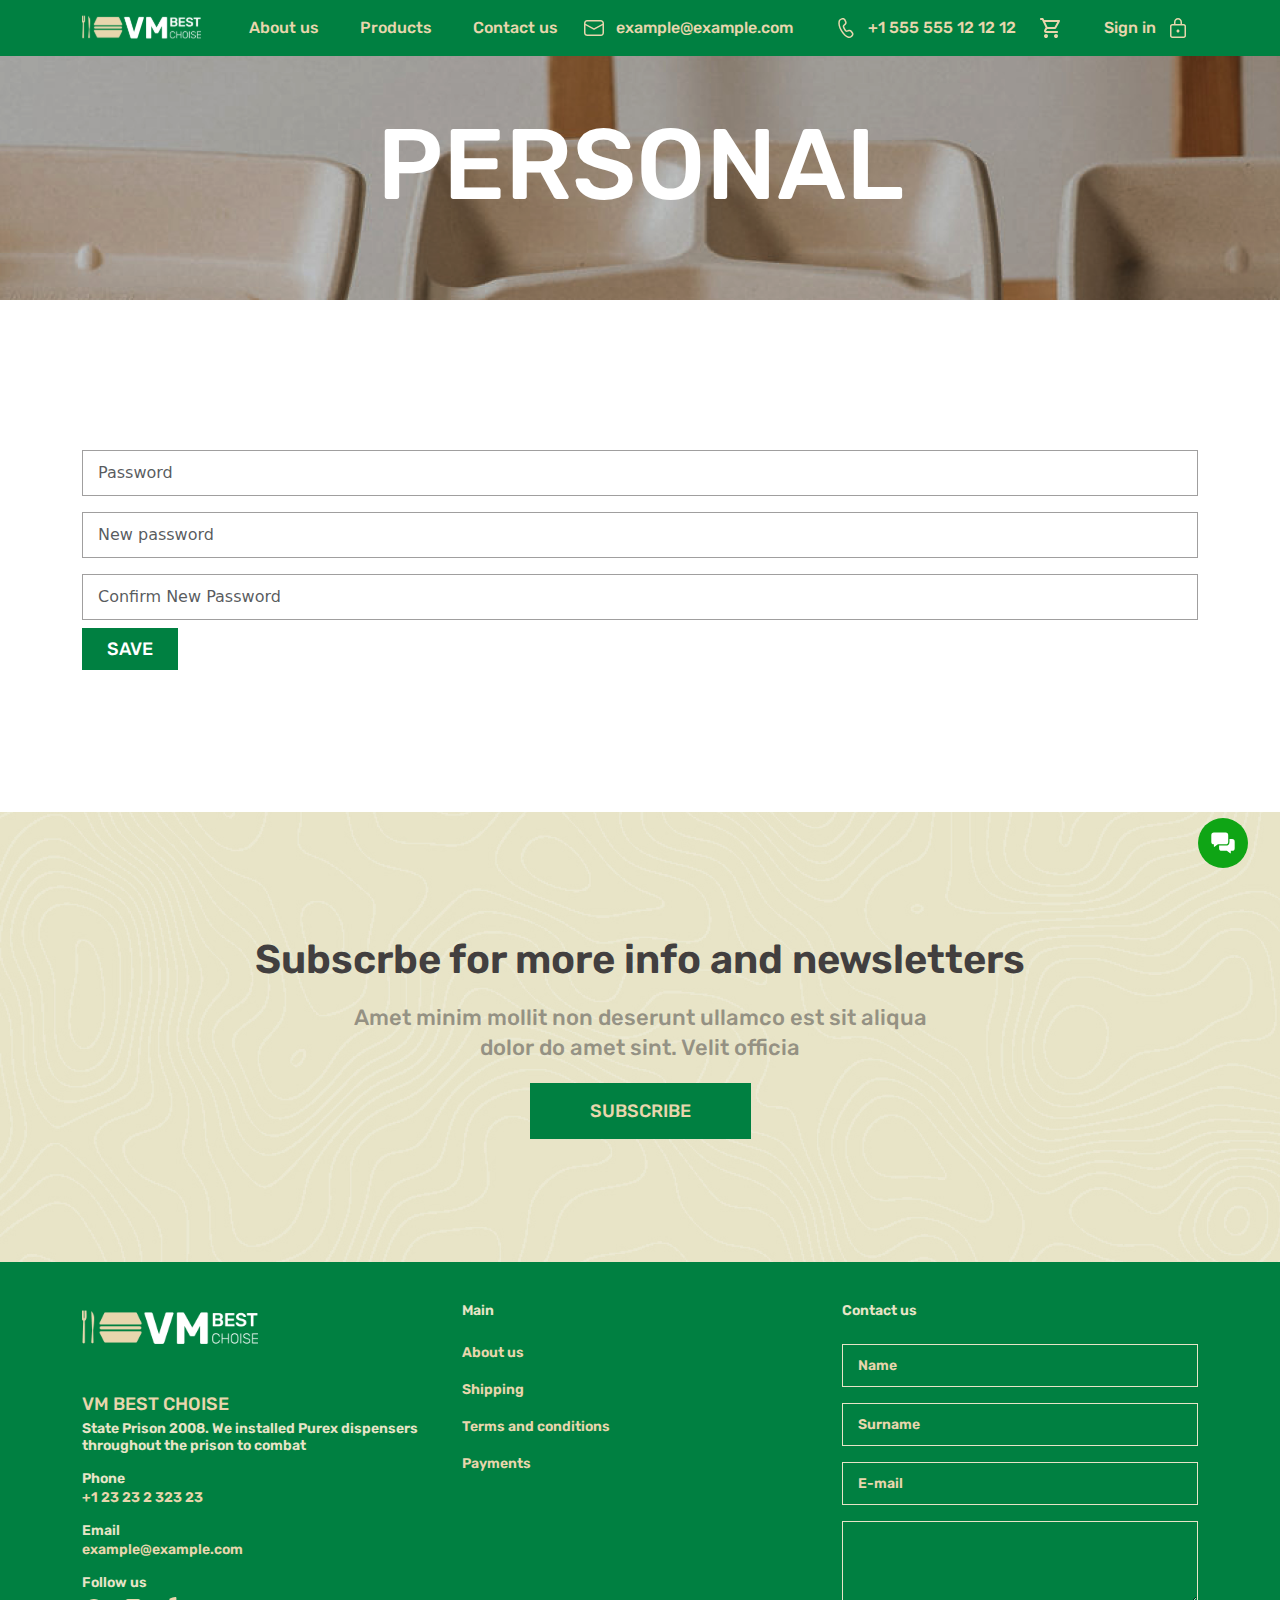
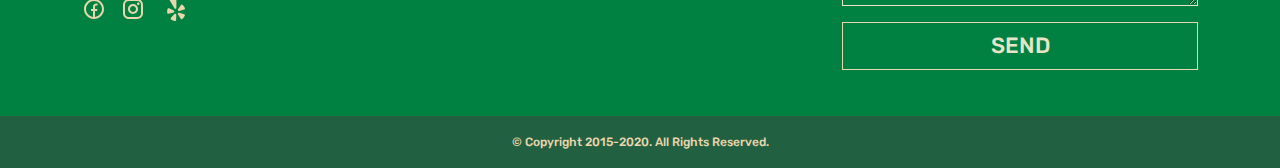
<file: parserInter/templates/parserInter/personal.html>
<!DOCTYPE html>
<html lang="en">
<head>
    <title>VM Best Choice - Personal</title>

    <!-- META -->
    <meta charset="UTF-8">
    <meta http-equiv="X-UA-Compatible" content="IE=edge">
    <meta name="viewport" content="width=device-width, initial-scale=1.0">

    <!-- CSS -->
    <link rel="stylesheet" href="/media/css/bootstrap.min.css">
    <link rel="stylesheet" href="/media/css/owl.carousel.min.css">
    <link rel="stylesheet" href="/media/css/owl.theme.default.min.css">
    <link rel="stylesheet" href="/media/css/main.css">
    <link rel="stylesheet" href="https://maxst.icons8.com/vue-static/landings/line-awesome/line-awesome/1.3.0/css/line-awesome.min.css">
    <link rel="stylesheet" href="/media/css/chatbot.css">

    <!-- JS -->
    <script src="/media/js/jquery-3.6.3.min.js"></script>
    <script src="https://cdn.jsdelivr.net/npm/@popperjs/core@2.11.6/dist/umd/popper.min.js" integrity="sha384-oBqDVmMz9ATKxIep9tiCxS/Z9fNfEXiDAYTujMAeBAsjFuCZSmKbSSUnQlmh/jp3" crossorigin="anonymous"></script>
    <script src="/media/js/bootstrap.min.js"></script>
    <script src="/media/js/owl.carousel.min.js"></script>

    <!-- FONTS -->
    <link href="https://fonts.googleapis.com/css2?family=Rubik:ital,wght@0,300;0,400;0,500;0,600;0,700;0,800;0,900;1,300;1,400;1,500;1,600;1,700;1,800;1,900&display=swap" rel="stylesheet">
</head>
<body>
    <header class="header-main header-none" style="height: 300px;">
        <!-- NAVIGATION -->
        <nav class="navbar navbar-expand-lg bg-green pc-nav">
            <div class="container">
              <a href="/" class="logotype"></a>
              <button class="navbar-toggler" type="button" data-bs-toggle="collapse" data-bs-target="#navbarNavDropdown" aria-controls="navbarNavDropdown" aria-expanded="false" aria-label="Toggle navigation">
                <span class="navbar-toggler-icon"></span>
              </button>
              <div class="collapse navbar-collapse" id="navbarNavDropdown">
                <ul class="navbar-nav">
                  <li class="nav-item">
                    <a class="nav-link" href="/about">About us</a>
                  </li>
                  <li class="nav-item">
                    <a class="nav-link" href="/products">Products</a>
                  </li>
                  <li class="nav-item">
                    <a class="nav-link" href="/contact">Contact us</a>
                  </li>
                </ul>

                <ul class="nav m-auto">
                    <li class="nav-item"><a href="#" class="nav-link link-dark px-2"><div class="icon-nav-email"></div> example@example.com</a></li>
                    <li class="nav-item"><a href="#" class="nav-link link-dark px-2"><div class="icon-nav-telephone"></div> +1 555 555 12 12 12</a></li>
                </ul>

                <ul class="nav">
                    <li class="nav-item"><a href="/cart" class="nav-link link-dark px-2"><div class="icon-nav-cart"></div></a></li>
                    <li class="nav-item"><a href="#" class="nav-link link-dark px-2">Sign in <div class="icon-nav-lock"></div></a></li>
                </ul>
              </div>
            </div>
        </nav>

        <!-- MOBILE NAVIGATION -->
        <nav class="navbar bg-body-tertiar mobile-nav">
            <div class="container-fluid">
                <button class="navbar-toggler" type="button" data-bs-toggle="offcanvas" data-bs-target="#offcanvasNavbar" aria-controls="offcanvasNavbar">
                    <span class="icon-nav-hamburger"></span>
                </button>
                
                <a href="/" class="logotype-mobile"></a>

                <a href="/" class="link">Sign in</a>

                <div class="offcanvas offcanvas-end" tabindex="-1" id="offcanvasNavbar" aria-labelledby="offcanvasNavbarLabel">
                    <div class="offcanvas-header">
                    <a href="/" class="logotype-green"></a>
                    <button type="button" class="btn-close" data-bs-dismiss="offcanvas" aria-label="Close"></button>
                    </div>
                    <div class="offcanvas-body">
                        <ul class="navbar-nav navbar-offcanvas">
                            <li class="nav-item">
                                <a class="nav-link" href="#"><div class="nav-icon-info"> </div>About us</a>
                            </li>

                            <div class="linenav"></div>

                            <li class="nav-item">
                                <a class="nav-link" href="#"><div class="nav-icon-list"> </div>Products</a>
                            </li>

                            <div class="linenav"></div>

                            <li class="nav-item">
                                <a class="nav-link" href="#"><div class="nav-icon-book"> </div>Contact us</a>
                            </li>

                            <div class="linenav"></div>

                            <li class="nav-item">
                                <a class="nav-link" href="/cart"><div class="nav-icon-book"> </div>Shopping cart</a>
                            </li>
                        </ul>
                        
                        <div class="header-headline">
                            Our contacts
                        </div>

                        <ul class="navbar-nav navbar-offcanvas">
                            <li class="nav-item">
                                <a class="nav-link" href="#"><div class="nav-icon-mail"> </div>example@example.com</a>
                            </li>

                            <div class="linenav"></div>

                            <li class="nav-item">
                                <a class="nav-link" href="#"><div class="nav-icon-telephone"> </div>+1 555 555 12 12 12</a>
                            </li>

                            <div class="linenav"></div>

                            <li class="nav-item">
                                <a class="nav-link" href="#"><div class="nav-icon-facebook"> </div>Connect in Facebook</a>
                            </li>
                        </ul>

                    </div>
                </div>
            </div>
        </nav>
        <div class="panel-mobile-info">
            <div class="email-info">example@example.com</div>
            <div class="telephone-info">+1 555 555 12 12 12</div>
        </div>

        <div class="container">
            <div class="header-content header-pages">
                <h1 class="namepage">Personal</h1>
            </div>
        </div>
    </header>

    <!-- SECTION: Contact -->
    <section class="info">
        <div class="container content-cart">
            <div class="mb-3">
                <input type="password" class="form-control form-control-form" placeholder="Password">
            </div>

            <div class="mb-3">
                <input type="password" class="form-control form-control-form" placeholder="New password">
            </div>

            <div class="mb-3">
                <input type="password" class="form-control form-control-form" placeholder="Confirm New Password">
            </div>

            <div class="mb-5">
                <a href="/" class="payment">Save</a>
            </div>
        </div>
    </section>

    <!-- SECTION: Subscribe -->
    <section class="section-subscribe">
        <div class="section-subscribe-content">
            <div class="subscribe-title">Subscrbe for more info and newsletters</div>
            <div class="subscribe-desc">Amet minim mollit non deserunt ullamco est sit aliqua dolor do amet sint. Velit officia</div>
            <a data-bs-toggle="modal" data-bs-target="#subscribe" class="btn-subscribe">Subscribe</a>
        </div>
    </section>

    <!-- FOOTER -->
    <footer class="footer-vm">
        <div class="container">
            <div class="row">
                <div class="col-md-4">
                    <div class="mb-3">
                        <a href="/" class="logotype-footer"></a>
                    </div>

                    <div class="mb-3">
                        <div class="company-name">VM BEST CHOISE</div>
                        <div class="company-info">
                            State Prison 2008. We installed Purex dispensers throughout the prison to combat
                        </div>
                    </div>

                    <div class="mb-3">
                        <div class="phone-name">Phone</div>
                        <div class="phone-number">
                            +1 23 23 2 323 23
                        </div>
                    </div>
                    
                    <div class="mb-3">
                        <div class="email-name">Email</div>
                        <div class="email-adress">
                            example@example.com
                        </div>
                    </div>

                    <div class="mb-3">
                        <div class="social-name">Follow us</div>
                        <div class="social-icons">
                            <a href="https://facebook.com/" class="icon-facebook"></a>
                            <a href="https://instagram.com/" class="icon-instagram"></a>
                            <a href="https://yelp.com" class="icon-yelp"></a>
                        </div>
                    </div>
                </div>

                <div class="col-md-4">
                    <div class="footer-header">Main</div>

                    <nav class="footer-navigation">
                        <ul class="footer-nav">
                            <li class="link-footer">
                                <a href="/">About us</a>
                                <a href="/">Shipping</a>
                                <a href="/">Terms and conditions</a>
                                <a href="/">Payments</a>
                            </li>
                        </ul>
                    </nav>
                </div>

                <div class="col-md-4">
                    <div class="footer-header">Contact us</div>

                    <form action="" method="post">
                        <div class="mb-3">
                            <input type="email" class="form-control form-control-footer" placeholder="Name">
                        </div>

                        <div class="mb-3">
                            <input type="email" class="form-control form-control-footer" placeholder="Surname">
                        </div>

                        <div class="mb-3">
                            <input type="email" class="form-control form-control-footer" placeholder="E-mail">
                        </div>

                        <div class="mb-3">
                            <textarea class="form-control form-control-footer" rows="3"></textarea>
                        </div>

                        <div class="mb-3">
                            <button class="btn-transparent">Send</button>
                        </div>
                    </form>
                </div>
            </div>
        </div>

        <div class="copyright">
            <div class="copyright-text">© Copyright 2015-2020. All Rights Reserved.</div>
        </div>
    </footer>

    <!-- chatbot__btn -->
    <div class="chatbot__btn">
        <div class="chatbot__tooltip d-none">Есть вопрос?</div>
    </div>

    <!-- FingerPrint JS -->
    <script src="/media/js/fp2.js"></script>
    <!-- ChatBot JS -->
    <script src="/media/js/chatbot.js"></script>

    <script>
        // конфигурация чат-бота
        const configChatbot = {};
        // CSS-селектор кнопки, посредством которой будем вызывать окно диалога с чат-ботом
        configChatbot.btn = '.chatbot__btn';
        // ключ для хранения отпечатка браузера
        configChatbot.key = 'fingerprint';
        // реплики чат-бота
        configChatbot.replicas = {
        bot: {
            0: { content: ['Hello! My name is', 'Could you write your first and last name?'], human: [0] },
            1: { content: 'Could you write your email?', human: [1] },
            2: { content: 'Could you send your phone number?', human: [2] },
            3: { content: 'Thank you! How can I help you?', human: [3] },
            4: { content: 'Thanks for the question! Well get back to you shortly!', human: [4] },
        },
        human: {
            0: { content: '', bot: 1, name: 'name' },
            1: { content: '', bot: 2, name: 'email' },
            2: { content: '', bot: 3, name: 'number' },
            3: { content: '', bot: 4, name: 'text' },
            4: { content: 'В начало', bot: 3 },
        }
        }
        // корневой элемент
        configChatbot.root = SimpleChatbot.createTemplate();
        // URL chatbot.php
        configChatbot.url = '/chatbot/chatbot.php';
        // создание SimpleChatbot
        let chatbot = new SimpleChatbot(configChatbot);
        // при клике по кнопке configChatbot.btn
        document.querySelector(configChatbot.btn).onclick = function (e) {
        this.classList.add('d-none');
        const $tooltip = this.querySelector('.chatbot__tooltip');
        if ($tooltip) {
            $tooltip.classList.add('d-none');
        }
        configChatbot.root.classList.toggle('chatbot_hidden');
        chatbot.init();
        };

        // добавление ключа для хранения отпечатка браузера в LocalStorage
        let fingerprint = localStorage.getItem(configChatbot.key);
        if (!fingerprint) {
        Fingerprint2.get(function (components) {
            fingerprint = Fingerprint2.x64hash128(components.map(function (pair) {
            return pair.value
            }).join(), 31)
            localStorage.setItem(configChatbot.key, fingerprint)
        });
        }

        // подсказка для кнопки
        const $btn = document.querySelector(configChatbot.btn);
        $btn.addEventListener('mouseover', function (e) {
        const $tooltip = $btn.querySelector('.chatbot__tooltip');
        if (!$tooltip.classList.contains('chatbot__tooltip_show')) {
            $tooltip.classList.remove('d-none');
            setTimeout(function () {
            $tooltip.classList.add('chatbot__tooltip_show');
            }, 0);
        }
        });
        $btn.addEventListener('mouseout', function (e) {
        const $tooltip = $btn.querySelector('.chatbot__tooltip');
        if ($tooltip.classList.contains('chatbot__tooltip_show')) {
            $tooltip.classList.remove('chatbot__tooltip_show');
            setTimeout(function () {
            $tooltip.classList.add('d-none');
            }, 200);
        }
        });

        setTimeout(function () {
        const tooltip = document.querySelector('.chatbot__tooltip');
        tooltip.classList.add('chatbot__tooltip_show');
        setTimeout(function () {
            tooltip.classList.remove('chatbot__tooltip_show');
        }, 10000)
        }, 10000);
    </script>
</body>
</html>
</file>
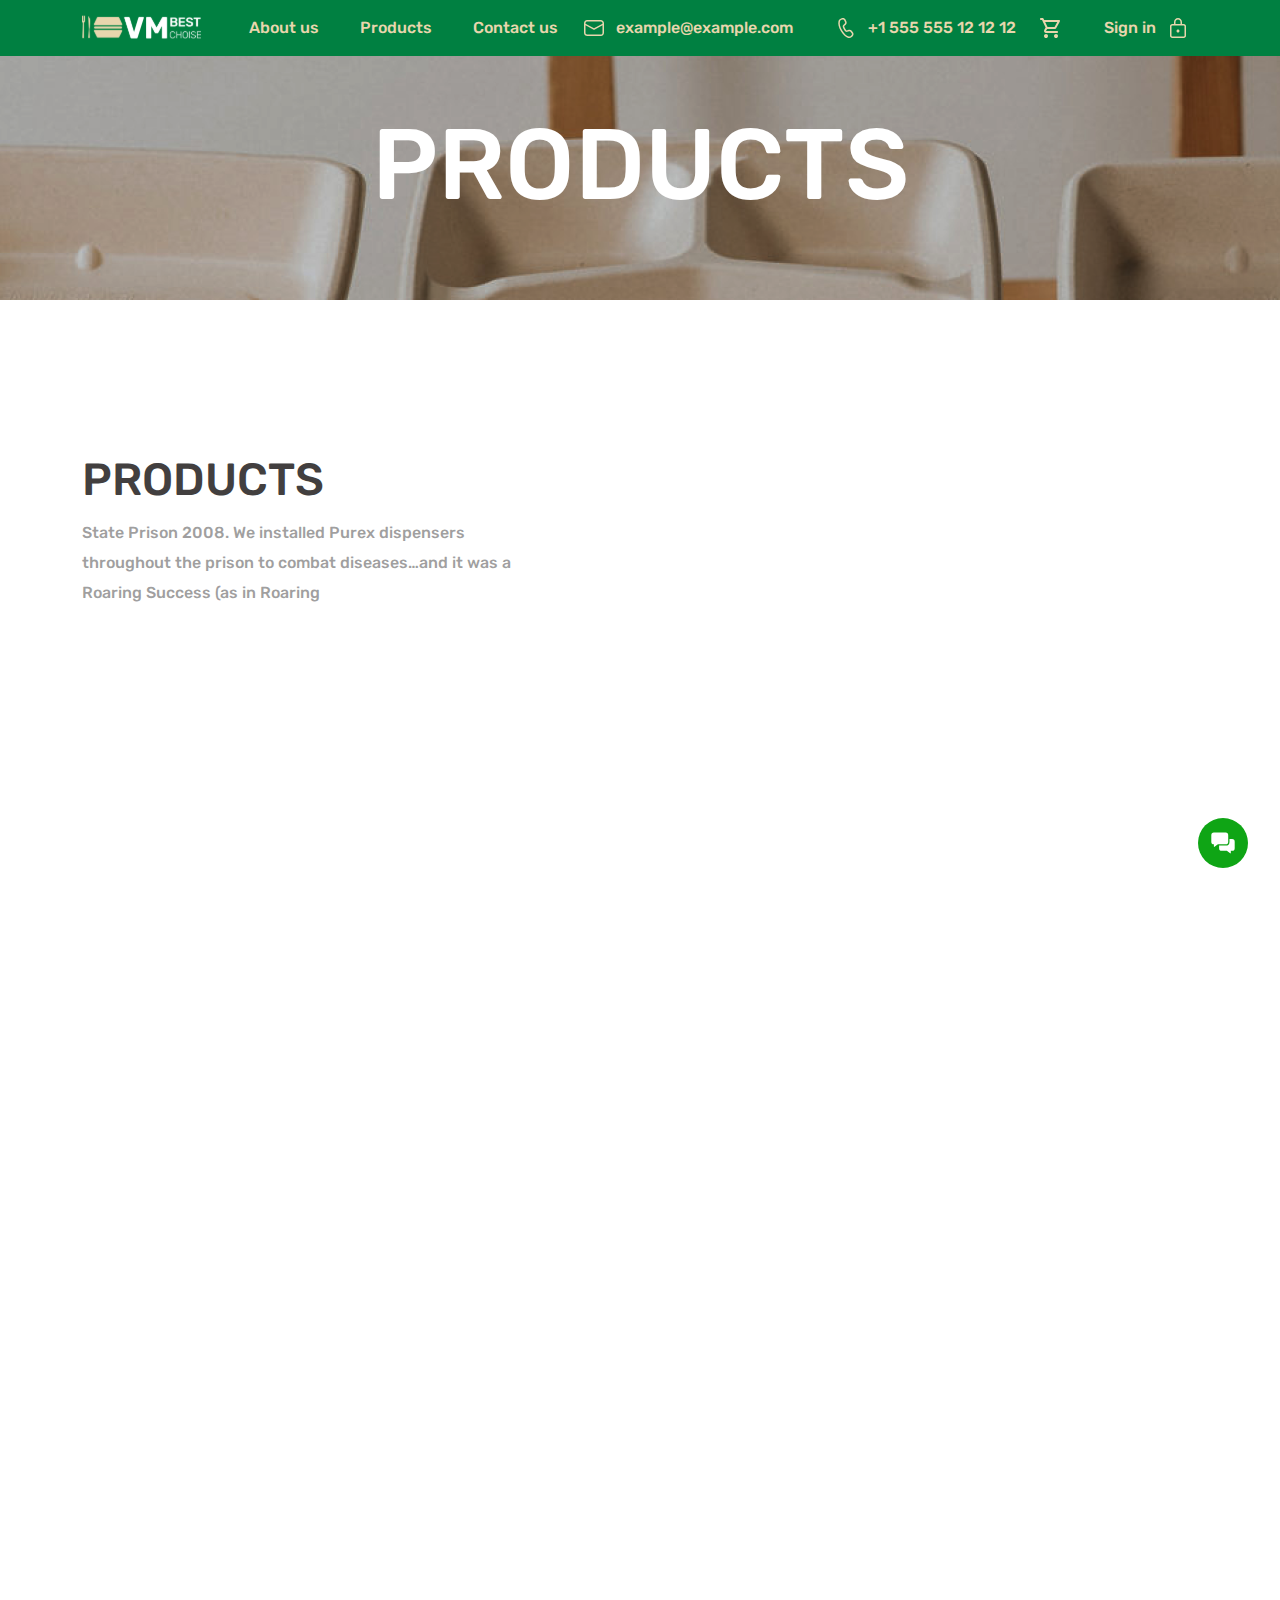
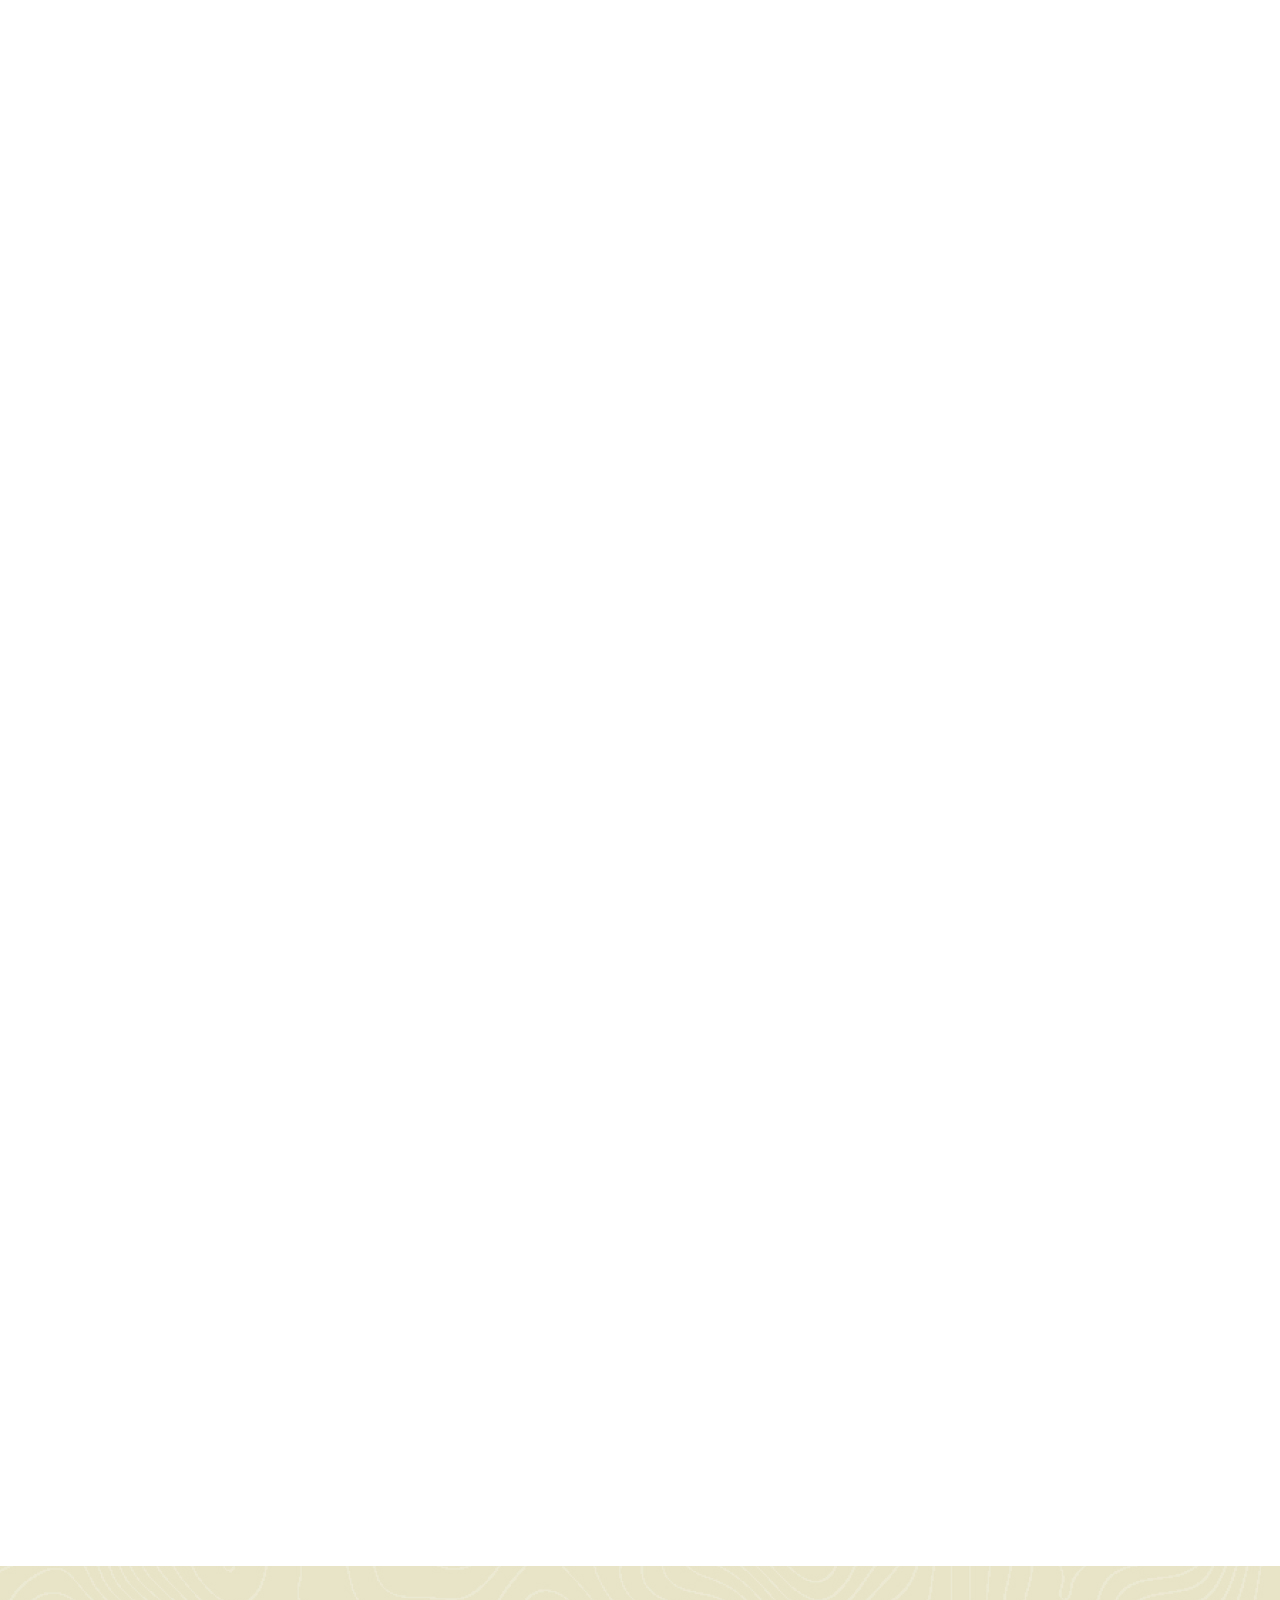
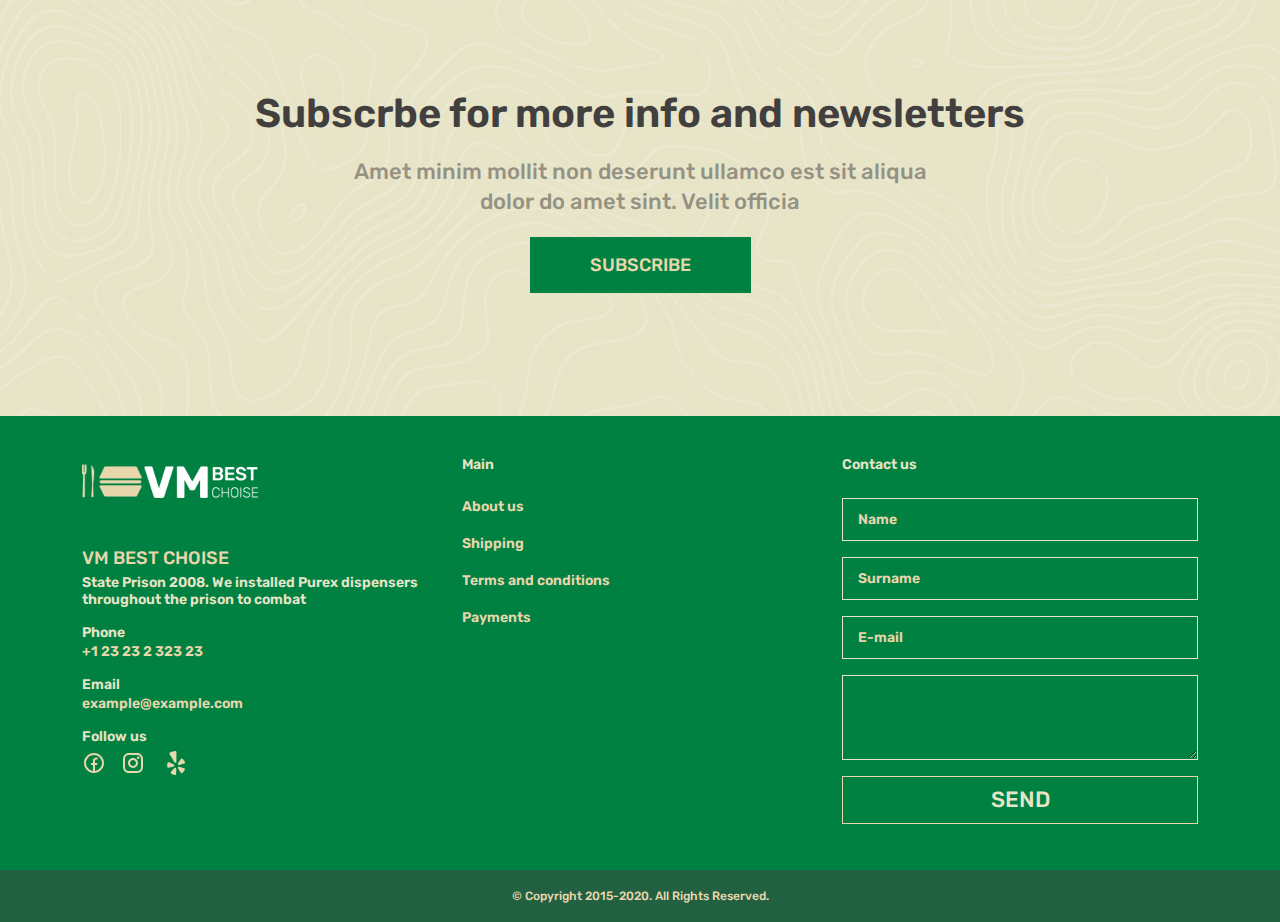
<file: parserInter/templates/parserInter/products.html>
<!DOCTYPE html>
<html lang="en">
<head>
    <title>VM Best Choice - Products</title>

    <!-- META -->
    <meta charset="UTF-8">
    <meta http-equiv="X-UA-Compatible" content="IE=edge">
    <meta name="viewport" content="width=device-width, initial-scale=1.0">

    <!-- CSS -->
    <link rel="stylesheet" href="/media/css/bootstrap.min.css">
    <link rel="stylesheet" href="/media/css/owl.carousel.min.css">
    <link rel="stylesheet" href="/media/css/owl.theme.default.min.css">
    <link rel="stylesheet" href="/media/css/main.css">
    <link rel="stylesheet" href="https://maxst.icons8.com/vue-static/landings/line-awesome/line-awesome/1.3.0/css/line-awesome.min.css">
    <link rel="stylesheet" href="/media/css/chatbot.css">

    <!-- JS -->
    <script src="/media/js/jquery-3.6.3.min.js"></script>
    <script src="https://cdn.jsdelivr.net/npm/@popperjs/core@2.11.6/dist/umd/popper.min.js" integrity="sha384-oBqDVmMz9ATKxIep9tiCxS/Z9fNfEXiDAYTujMAeBAsjFuCZSmKbSSUnQlmh/jp3" crossorigin="anonymous"></script>
    <script src="/media/js/bootstrap.min.js"></script>
    <script src="/media/js/owl.carousel.min.js"></script>

    <!-- FONTS -->
    <link href="https://fonts.googleapis.com/css2?family=Rubik:ital,wght@0,300;0,400;0,500;0,600;0,700;0,800;0,900;1,300;1,400;1,500;1,600;1,700;1,800;1,900&display=swap" rel="stylesheet">
</head>
<body>
    <header class="header-main" style="height: 300px;">
        <!-- NAVIGATION -->
        <nav class="navbar navbar-expand-lg bg-green pc-nav">
            <div class="container">
              <a href="/" class="logotype"></a>
              <button class="navbar-toggler" type="button" data-bs-toggle="collapse" data-bs-target="#navbarNavDropdown" aria-controls="navbarNavDropdown" aria-expanded="false" aria-label="Toggle navigation">
                <span class="navbar-toggler-icon"></span>
              </button>
              <div class="collapse navbar-collapse" id="navbarNavDropdown">
                <ul class="navbar-nav">
                  <li class="nav-item">
                    <a class="nav-link" href="/about">About us</a>
                  </li>
                  <li class="nav-item">
                    <a class="nav-link" href="/products">Products</a>
                  </li>
                  <li class="nav-item">
                    <a class="nav-link" href="/contact">Contact us</a>
                  </li>
                </ul>

                <ul class="nav m-auto">
                    <li class="nav-item"><a href="#" class="nav-link link-dark px-2"><div class="icon-nav-email"></div> example@example.com</a></li>
                    <li class="nav-item"><a href="#" class="nav-link link-dark px-2"><div class="icon-nav-telephone"></div> +1 555 555 12 12 12</a></li>
                </ul>

                <ul class="nav">
                    <li class="nav-item"><a href="/cart" class="nav-link link-dark px-2"><div class="icon-nav-cart"></div></a></li>
                    <li class="nav-item"><a href="#" class="nav-link link-dark px-2">Sign in <div class="icon-nav-lock"></div></a></li>
                </ul>
              </div>
            </div>
        </nav>

        <!-- MOBILE NAVIGATION -->
        <nav class="navbar bg-body-tertiar mobile-nav">
            <div class="container-fluid">
                <button class="navbar-toggler" type="button" data-bs-toggle="offcanvas" data-bs-target="#offcanvasNavbar" aria-controls="offcanvasNavbar">
                    <span class="icon-nav-hamburger"></span>
                </button>
                
                <a href="/" class="logotype-mobile"></a>

                <a href="/" class="link">Sign in</a>

                <div class="offcanvas offcanvas-end" tabindex="-1" id="offcanvasNavbar" aria-labelledby="offcanvasNavbarLabel">
                    <div class="offcanvas-header">
                    <a href="/" class="logotype-green"></a>
                    <button type="button" class="btn-close" data-bs-dismiss="offcanvas" aria-label="Close"></button>
                    </div>
                    <div class="offcanvas-body">
                        <ul class="navbar-nav navbar-offcanvas">
                            <li class="nav-item">
                                <a class="nav-link" href="#"><div class="nav-icon-info"> </div>About us</a>
                            </li>

                            <div class="linenav"></div>

                            <li class="nav-item">
                                <a class="nav-link" href="#"><div class="nav-icon-list"> </div>Products</a>
                            </li>

                            <div class="linenav"></div>

                            <li class="nav-item">
                                <a class="nav-link" href="#"><div class="nav-icon-book"> </div>Contact us</a>
                            </li>

                            <div class="linenav"></div>

                            <li class="nav-item">
                                <a class="nav-link" href="/cart"><div class="nav-icon-book"> </div>Shopping cart</a>
                            </li>
                        </ul>
                        
                        <div class="header-headline">
                            Our contacts
                        </div>

                        <ul class="navbar-nav navbar-offcanvas">
                            <li class="nav-item">
                                <a class="nav-link" href="#"><div class="nav-icon-mail"> </div>example@example.com</a>
                            </li>

                            <div class="linenav"></div>

                            <li class="nav-item">
                                <a class="nav-link" href="#"><div class="nav-icon-telephone"> </div>+1 555 555 12 12 12</a>
                            </li>

                            <div class="linenav"></div>

                            <li class="nav-item">
                                <a class="nav-link" href="#"><div class="nav-icon-facebook"> </div>Connect in Facebook</a>
                            </li>
                        </ul>

                    </div>
                </div>
            </div>
        </nav>
        <div class="panel-mobile-info">
            <div class="email-info">example@example.com</div>
            <div class="telephone-info">+1 555 555 12 12 12</div>
        </div>

        <div class="container">
            <div class="header-content header-pages">
                <h1 class="namepage">Products</h1>
            </div>
        </div>
    </header>

    <!-- SECTION: Contact -->
    <section class="info">
        <div class="container content-contact">
            <div class="products-content">
                <div class="content-header">
                    <h2 class="content-title">Products</h2>
                    <h6 class="content-desc">
                        State Prison 2008. We installed Purex dispensers throughout the prison to combat diseases…and it was a Roaring Success (as in Roaring 
                    </h6>
                </div>
    
                <div class="content">
                    <div class="owl-carousel owl-theme products-carousel">
                        <div class="item">
                            <div class="product">
                                <div class="product-image"></div>
                                <div class="product-body">
                                    <div class="product-name">Products</div>
                                    <div class="product-desc">Ask CDCR San Quintin State Prison 2008. </div>
                                </div>
                            </div>
    
                            <div class="product">
                                <div class="product-image"></div>
                                <div class="product-body">
                                    <div class="product-name">Products</div>
                                    <div class="product-desc">Ask CDCR San Quintin State Prison 2008. </div>
                                </div>
                            </div>
                        </div>
                        <div class="item">
                            <div class="product">
                                <div class="product-image"></div>
                                <div class="product-body">
                                    <div class="product-name">Products</div>
                                    <div class="product-desc">Ask CDCR San Quintin State Prison 2008. </div>
                                </div>
                            </div>
    
                            <div class="product">
                                <div class="product-image"></div>
                                <div class="product-body">
                                    <div class="product-name">Products</div>
                                    <div class="product-desc">Ask CDCR San Quintin State Prison 2008. </div>
                                </div>
                            </div>
                        </div>
                        <div class="item">
                            <div class="product">
                                <div class="product-image"></div>
                                <div class="product-body">
                                    <div class="product-name">Products</div>
                                    <div class="product-desc">Ask CDCR San Quintin State Prison 2008. </div>
                                </div>
                            </div>
    
                            <div class="product">
                                <div class="product-image"></div>
                                <div class="product-body">
                                    <div class="product-name">Products</div>
                                    <div class="product-desc">Ask CDCR San Quintin State Prison 2008. </div>
                                </div>
                            </div>
                        </div>
                        <div class="item">
                            <div class="product">
                                <div class="product-image"></div>
                                <div class="product-body">
                                    <div class="product-name">Products</div>
                                    <div class="product-desc">Ask CDCR San Quintin State Prison 2008. </div>
                                </div>
                            </div>
    
                            <div class="product">
                                <div class="product-image"></div>
                                <div class="product-body">
                                    <div class="product-name">Products</div>
                                    <div class="product-desc">Ask CDCR San Quintin State Prison 2008. </div>
                                </div>
                            </div>
                        </div>
                        <div class="item">
                            <div class="product">
                                <div class="product-image"></div>
                                <div class="product-body">
                                    <div class="product-name">Products</div>
                                    <div class="product-desc">Ask CDCR San Quintin State Prison 2008. </div>
                                </div>
                            </div>
    
                            <div class="product">
                                <div class="product-image"></div>
                                <div class="product-body">
                                    <div class="product-name">Products</div>
                                    <div class="product-desc">Ask CDCR San Quintin State Prison 2008. </div>
                                </div>
                            </div>
                        </div>
                        <div class="item">
                            <div class="product">
                                <div class="product-image"></div>
                                <div class="product-body">
                                    <div class="product-name">Products</div>
                                    <div class="product-desc">Ask CDCR San Quintin State Prison 2008. </div>
                                </div>
                            </div>
    
                            <div class="product">
                                <div class="product-image"></div>
                                <div class="product-body">
                                    <div class="product-name">Products</div>
                                    <div class="product-desc">Ask CDCR San Quintin State Prison 2008. </div>
                                </div>
                            </div>
                        </div>
                    </div>
    
                    <script>
                        $('.products-carousel').owlCarousel({
                            loop:true,
                            margin:10,
                            nav:true,
                            responsive:{
                                0:{
                                    items:2
                                },
                                600:{
                                    items:2
                                },
                                1000:{
                                    items:4
                                }
                            }
                        })
                    </script>
                </div>
            </div>
        </div>
    </section>


    <!-- SECTION: Subscribe -->
    <section class="section-subscribe">
        <div class="section-subscribe-content">
            <div class="subscribe-title">Subscrbe for more info and newsletters</div>
            <div class="subscribe-desc">Amet minim mollit non deserunt ullamco est sit aliqua dolor do amet sint. Velit officia</div>
            <a href="/" class="btn-subscribe">Subscribe</a>
        </div>
    </section>

    <!-- FOOTER -->
    <footer class="footer-vm">
        <div class="container">
            <div class="row">
                <div class="col-md-4">
                    <div class="mb-3">
                        <a href="/" class="logotype-footer"></a>
                    </div>

                    <div class="mb-3">
                        <div class="company-name">VM BEST CHOISE</div>
                        <div class="company-info">
                            State Prison 2008. We installed Purex dispensers throughout the prison to combat
                        </div>
                    </div>

                    <div class="mb-3">
                        <div class="phone-name">Phone</div>
                        <div class="phone-number">
                            +1 23 23 2 323 23
                        </div>
                    </div>
                    
                    <div class="mb-3">
                        <div class="email-name">Email</div>
                        <div class="email-adress">
                            example@example.com
                        </div>
                    </div>

                    <div class="mb-3">
                        <div class="social-name">Follow us</div>
                        <div class="social-icons">
                            <a href="https://facebook.com/" class="icon-facebook"></a>
                            <a href="https://instagram.com/" class="icon-instagram"></a>
                            <a href="https://yelp.com" class="icon-yelp"></a>
                        </div>
                    </div>
                </div>

                <div class="col-md-4">
                    <div class="footer-header">Main</div>

                    <nav class="footer-navigation">
                        <ul class="footer-nav">
                            <li class="link-footer">
                                <a href="/">About us</a>
                                <a href="/">Shipping</a>
                                <a href="/">Terms and conditions</a>
                                <a href="/">Payments</a>
                            </li>
                        </ul>
                    </nav>
                </div>

                <div class="col-md-4">
                    <div class="footer-header">Contact us</div>

                    <form action="" method="post">
                        <div class="mb-3">
                            <input type="email" class="form-control form-control-footer" placeholder="Name">
                        </div>

                        <div class="mb-3">
                            <input type="email" class="form-control form-control-footer" placeholder="Surname">
                        </div>

                        <div class="mb-3">
                            <input type="email" class="form-control form-control-footer" placeholder="E-mail">
                        </div>

                        <div class="mb-3">
                            <textarea class="form-control form-control-footer" rows="3"></textarea>
                        </div>

                        <div class="mb-3">
                            <button class="btn-transparent">Send</button>
                        </div>
                    </form>
                </div>
            </div>
        </div>

        <div class="copyright">
            <div class="copyright-text">© Copyright 2015-2020. All Rights Reserved.</div>
        </div>
    </footer>

    <!-- chatbot__btn -->
    <div class="chatbot__btn">
        <div class="chatbot__tooltip d-none">Есть вопрос?</div>
    </div>

    <!-- FingerPrint JS -->
    <script src="/media/js/fp2.js"></script>
    <!-- ChatBot JS -->
    <script src="/media/js/chatbot.js"></script>

    <script>
        // конфигурация чат-бота
        const configChatbot = {};
        // CSS-селектор кнопки, посредством которой будем вызывать окно диалога с чат-ботом
        configChatbot.btn = '.chatbot__btn';
        // ключ для хранения отпечатка браузера
        configChatbot.key = 'fingerprint';
        // реплики чат-бота
        configChatbot.replicas = {
        bot: {
            0: { content: ['Hello! My name is', 'Could you write your first and last name?'], human: [0] },
            1: { content: 'Could you write your email?', human: [1] },
            2: { content: 'Could you send your phone number?', human: [2] },
            3: { content: 'Thank you! How can I help you?', human: [3] },
            4: { content: 'Thanks for the question! Well get back to you shortly!', human: [4] },
        },
        human: {
            0: { content: '', bot: 1, name: 'name' },
            1: { content: '', bot: 2, name: 'email' },
            2: { content: '', bot: 3, name: 'number' },
            3: { content: '', bot: 4, name: 'text' },
            4: { content: 'В начало', bot: 3 },
        }
        }
        // корневой элемент
        configChatbot.root = SimpleChatbot.createTemplate();
        // URL chatbot.php
        configChatbot.url = '/chatbot/chatbot.php';
        // создание SimpleChatbot
        let chatbot = new SimpleChatbot(configChatbot);
        // при клике по кнопке configChatbot.btn
        document.querySelector(configChatbot.btn).onclick = function (e) {
        this.classList.add('d-none');
        const $tooltip = this.querySelector('.chatbot__tooltip');
        if ($tooltip) {
            $tooltip.classList.add('d-none');
        }
        configChatbot.root.classList.toggle('chatbot_hidden');
        chatbot.init();
        };

        // добавление ключа для хранения отпечатка браузера в LocalStorage
        let fingerprint = localStorage.getItem(configChatbot.key);
        if (!fingerprint) {
        Fingerprint2.get(function (components) {
            fingerprint = Fingerprint2.x64hash128(components.map(function (pair) {
            return pair.value
            }).join(), 31)
            localStorage.setItem(configChatbot.key, fingerprint)
        });
        }

        // подсказка для кнопки
        const $btn = document.querySelector(configChatbot.btn);
        $btn.addEventListener('mouseover', function (e) {
        const $tooltip = $btn.querySelector('.chatbot__tooltip');
        if (!$tooltip.classList.contains('chatbot__tooltip_show')) {
            $tooltip.classList.remove('d-none');
            setTimeout(function () {
            $tooltip.classList.add('chatbot__tooltip_show');
            }, 0);
        }
        });
        $btn.addEventListener('mouseout', function (e) {
        const $tooltip = $btn.querySelector('.chatbot__tooltip');
        if ($tooltip.classList.contains('chatbot__tooltip_show')) {
            $tooltip.classList.remove('chatbot__tooltip_show');
            setTimeout(function () {
            $tooltip.classList.add('d-none');
            }, 200);
        }
        });

        setTimeout(function () {
        const tooltip = document.querySelector('.chatbot__tooltip');
        tooltip.classList.add('chatbot__tooltip_show');
        setTimeout(function () {
            tooltip.classList.remove('chatbot__tooltip_show');
        }, 10000)
        }, 10000);
    </script>
</body>
</html>
</file>
<file: media/css/main.css>
html {
    overflow-x: hidden;
}

body {
    position: relative;
    overflow-x: hidden;
}

/* -- NAVIGATION STYLES -- */
.logotype {
    background: url(../image/logotype.svg);
    height: 36px;
    width: 119px;
    margin-right: 40px;
}

.logotype-green {
    background: url(../image/logotype-green.svg);
    height: 35px;
    width: 116px;
}

.logotype-mobile {
    background: url(../image/logotype.svg);
    height: 36px;
    width: 119px;
}

.bg-green {
    background: #008041;
}

.bg-green > .container > .collapse.navbar-collapse > .navbar-nav > .nav-item > .nav-link {
    font-family: 'Rubik';
    font-style: normal;
    font-weight: 500;
    font-size: 16px;
    color: #E8D6AD;
}

.bg-green > .container > .collapse.navbar-collapse > .nav > .nav-item > .nav-link {
    font-family: 'Rubik';
    font-style: normal;
    font-weight: 500;
    font-size: 16px;
    color: #E8D6AD !important;
    display: flex;
    align-items: center;
    align-content: center;
    gap: 10px;
}

.icon-nav-lock {
    background: url(../image/icons/standart/lock.svg);
    height: 24px;
    width: 24px;
}

.icon-nav-cart {
    background: url(../image/icons/standart/cart.svg);
    height: 24px;
    width: 24px;
}

.icon-nav-email {
    background: url(../image/icons/standart/email.svg);
    height: 24px;
    width: 24px;
}

.icon-nav-telephone {
    background: url(../image/icons/standart/telephone.svg);
    height: 24px;
    width: 24px;
}

.icon-nav-hamburger {
    display: flex;
    background: url(../image/icons/standart/hamburger.svg);
    height: 24px;
    width: 24px;
}

.navbar-nav {
    flex-direction: row;
    gap: 25px;
}

.nav {
    gap: 25px;
}

button.navbar-toggler {
    border: none;
}

.offcanvas {
    width: 100% !important;
}

.navbar-nav.navbar-offcanvas {
    display: flex;
    flex-direction: column;
    font-family: 'Rubik';
    font-style: normal;
    font-weight: 600;
    font-size: 14px;
    line-height: 17px;
    color: #423F3F;
    --bs-nav-link-padding-y: 0;
}

.offcanvas-header {
    border-bottom: 1px solid rgba(66, 63, 63, 0.1);
    margin-bottom: 10px;
}

.linenav {
    opacity: 0.2;
    border-bottom: 1px solid rgba(66, 63, 63, 0.5);
    margin: -5px -15px;
}

.header-headline {
    background: rgba(66, 63, 63, 0.1);
    font-family: 'Rubik';
    font-style: normal;
    font-weight: 500;
    font-size: 12px;
    line-height: 18px;
    color: rgba(66, 63, 63, 0.5);
    padding: 5px 15px;
    margin: 20px -15px 20px -15px;
}

.nav-link {
    display: flex;
    align-items: center;
    gap: 10px;
}

.nav-icon-info {
    height: 30px;
    width: 30px;
    background: url(../image/icons/nav/info.svg);
}

.nav-icon-list {
    height: 30px;
    width: 30px;
    background: url(../image/icons/nav/list-boxes.svg);
}

.nav-icon-book {
    height: 30px;
    width: 30px;
    background: url(../image/icons/nav/book.svg);
}

.nav-icon-facebook {
    height: 30px;
    width: 30px;
    background: url(../image/icons/nav/facebook.svg);
}

.nav-icon-telephone {
    height: 30px;
    width: 30px;
    background: url(../image/icons/nav/telephone.svg);
}

.nav-icon-mail {
    height: 30px;
    width: 30px;
    background: url(../image/icons/nav/mail.svg);
}

/* -- HEADER STYLES -- */
.header-main {
    position: relative;
    background: url(../image/header.png);
    height: 600px;
    margin-bottom: 60px;
}

.header-content {
    position: absolute;
    display: flex;
    flex-direction: column;
    justify-content: space-between;
    align-items: flex-start;
    gap: 30px;
    top: 60%;
    transform: translateY(-60%);
    width: 70%;
}

.header-title {
    font-family: 'Rubik';
    font-style: normal;
    font-weight: 500;
    font-size: 64px;
    line-height: 80px;
    text-transform: uppercase;
    color: #FFFFFF;
}

.header-desc {
    font-family: 'Rubik';
    font-style: normal;
    font-weight: 400;
    font-size: 24px;
    line-height: 40px;
    color: #FFFFFF;
    width: 50%;
}

.btn-subscribe {
    background: #008041;
    font-family: 'Rubik';
    font-style: normal;
    font-weight: 500;
    font-size: 18px;
    line-height: 26px;
    text-transform: uppercase;
    color: #E8D6AD;
    text-decoration: none;
    padding: 15px 60px;
}

/* -- SECTION -- */
.text-aboutus {
    display: flex;
    flex-direction: column;
    align-items: flex-start;
    gap: 30px;
}

.image-aboutus {
    background: url(../image/burger.svg) no-repeat;
    background-size: 70%;
    height: 282px;
}

.headline {
    display: inline-flex;
    font-family: 'Rubik';
    font-style: normal;
    font-weight: 500;
    font-size: 30px;
    line-height: 20px;
    text-align: center;
    text-transform: uppercase;
    color: #008041;
}

.text-content {
    font-family: 'Rubik';
    font-style: normal;
    font-weight: 500;
    font-size: 32px;
    text-transform: uppercase;
    color: #423F3F;
}

.readmore {
    font-family: 'Rubik';
    font-style: normal;
    font-weight: 500;
    font-size: 22px;
    line-height: 26px;
    text-transform: uppercase;
    color: #008041;
    text-decoration: none;
    border: 1px solid #008041;
    padding: 15px 40px;
}

/* -- SECTION: info -- */
section.info {
    margin: 150px 0;
}

.container.content-index {
    z-index: 10;
    margin-bottom: -400px;
}

.greenback {
    background: url(../image/greenback.jpg);
    height: 568px;
    z-index: 5;
}

.text-info-content {
    display: flex;
    font-family: 'Rubik';
    font-style: normal;
    font-weight: 400;
    font-size: 24px;
    color: #423F3F;
    gap: 30px;
    flex-direction: column;
    width: 70%;
}

.right-content {
    display: flex;
    flex-direction: column;
    justify-content: space-between;
}

.image-info {
    display: flex;
    background: url(../image/caramel.jpg) no-repeat 50%;
    width: 90%;
    height: 588px;
    align-content: flex-end;
}

.image-water {
    display: flex;
    background: url(../image/water.jpg) no-repeat right;
    height: 1033px;
    width: 90%;
    justify-content: flex-end;
    float: right;
}

/* -- PRODUCTS -- */
.products-content {
    margin: 20px 0;
}

.content-header {
    width: 40%;
}

.product {
    display: flex;
    flex-direction: column;
    align-items: center;
    margin: 20px 5px;
}

.product-image {
    position: relative;
    background: rgb(216, 216, 216);
    height: 280px;
    width: 100%;
}

.product-body {
    padding: 10px 30px;
}

.product-name {
    font-family: 'Rubik';
    font-style: normal;
    font-weight: 400;
    font-size: 20px;
    line-height: 50px;
    color: #423F3F;
}

.product-desc {
    font-family: 'Rubik';
    font-style: normal;
    font-weight: 500;
    font-size: 16px;
    line-height: 20px;
    color: rgba(66, 63, 63, 0.5);
}

h2.content-title {
    font-family: 'Rubik';
    font-style: normal;
    font-weight: 500;
    font-size: 45px;
    line-height: 60px;
    text-transform: uppercase;
    color: #423F3F;
}

h6.content-desc {
    font-family: 'Rubik';
    font-style: normal;
    font-weight: 500;
    font-size: 16px;
    line-height: 30px;
    color: rgba(66, 63, 63, 0.5);
}

.owl-carousel .owl-nav button.owl-next, .owl-carousel .owl-nav button.owl-prev, .owl-carousel button.owl-dot {
    display: flex;
    background: #008041;
    border: none;
    border-radius: 0;
    font-size: 16px;
    width: 40px;
    height: 40px;
    flex-direction: column;
    align-items: center;
    color: #FFF;
    justify-content: center;
}

.owl-theme .owl-nav [class*=owl-]:hover {
    background: #E7E4C7 !important;
    color: #008041 !important;
    text-decoration: none;
}

.owl-dots {
    display: none;
}

.owl-nav {
    display: flex;
    gap: 10px;
}

.owl-nav {
    display: flex;
    align-items: center;
    justify-content: flex-end;
}

.removegoods {
    position: absolute;
    display: flex;
    background: #dc3545;
    color: #FFF;
    font-size: 24px;
    height: 40px;
    width: 40px;
    align-items: center;
    justify-content: center;
    text-decoration: none;
    border-radius: 50%;
    top: -20px;
    right: -20px;
}

.select-count-cart {
    margin: 10px 0;
}

/* -- SECTION Subscribe -- */
.section-subscribe {
    position: relative;
    background: url(../image/goldback.jpg);
    height: 450px;
    display: flex;
    align-items: center;
    justify-content: center;
}

.section-subscribe-content {
    display: flex;
    flex-direction: column;
    align-items: center;
    gap: 20px;
    align-content: center;
    text-align: center;
}

.subscribe-title {
    font-family: 'Rubik';
    font-style: normal;
    font-weight: 600;
    font-size: 40px;
    line-height: 47px;
    display: flex;
    align-items: flex-end;
    color: #423F3F;
}

.subscribe-desc {
    font-family: 'Rubik';
    font-style: normal;
    font-weight: 500;
    font-size: 22px;
    line-height: 30px;
    text-align: center;
    color: rgba(66, 63, 63, 0.5);
    width: 70%;
}

/* -- PAGES STYLES -- */
.namepage {
    display: flex;
    font-family: 'Rubik';
    font-style: normal;
    font-weight: 500;
    font-size: 100px;
    line-height: 100px;
    text-align: center;
    text-transform: uppercase;
    color: #FFFFFF;
    justify-content: center;
}

.header-content.header-pages {
    display: flex;
    align-items: center;
    left: 50%;
    transform: translate(-50%, -60%);
}

.image-page-about {
    height: 478px;
    background: url(../image/page-about.jpg);
}

li.nav-about {
    color: #008041; /* Цвет маркеров */
}
li.nav-about span {
    font-family: 'Rubik';
    font-style: normal;
    font-weight: 500;
    font-size: 22px;
    line-height: 30px;
    color: #423F3F;
}

.container.content-about {
    z-index: 10;
    margin-bottom: -300px;
}

.title-page-about {
    font-family: 'Rubik';
    font-style: normal;
    font-weight: 500;
    font-size: 36px;
    line-height: 60px;
    text-transform: uppercase;
    color: #008041;
}

.text-page-about {
    font-family: 'Rubik';
    font-style: normal;
    font-weight: 400;
    font-size: 18px;
    color: #423F3F;
}

.about-content-text {
    font-family: 'Rubik';
    font-style: normal;
    font-weight: 500;
    font-size: 24px;
    line-height: 20px;
    text-transform: uppercase;
    color: #009F49;
}

.about-content-text2 {
    font-family: 'Rubik';
    font-style: normal;
    font-weight: 400;
    font-size: 18px;
    color: #423F3F;
}

.about-content-image1 {
    height: 392px;
    width: 100%;
    background: url(../image/Rectangle\ 46.jpg);
    background-size: 100%;
}

.about-content-image2 {
    height: 392px;
    width: 100%;
    background: url(../image/Rectangle\ 47.jpg);
    background-size: 100%;
}

.about-text {
    margin: -100px 0 50px 0;
}

.about-content-2 {
    margin-bottom: 30px;
}

.about-content-imgtext {
    font-family: 'Rubik';
    font-style: normal;
    font-weight: 500;
    font-size: 24px;
    line-height: 20px;
    text-transform: uppercase;
    color: #008041;
    padding: 20px;
}

.about-img-content {
    display: flex;
    flex-direction: column;
    align-items: center;
    align-content: center;
}

.header-about {
    background: url(../image/about.jpg);
    background-size: cover;
}

.contact-content-title {
    font-family: 'Rubik';
    font-style: normal;
    font-weight: 500;
    font-size: 36px;
    line-height: 60px;
    text-transform: uppercase;
    color: #008041;
}

.contact-content-desc {
    font-family: 'Rubik';
    font-style: normal;
    font-weight: 400;
    font-size: 18px;
    color: #423F3F;
}

.icon-green-facebook {
    background: url(../image/icons/green/facebook-green.svg);
    height: 30px;
    width: 30px;
}

.icon-green-mail {
    background: url(../image/icons/green/mail-green.svg);
    height: 30px;
    width: 30px;
}

.icon-green-telephone {
    background: url(../image/icons/green/telephone-green.svg);
    height: 30px;
    width: 30px;
}

.contact-element {
    display: flex;
    align-items: center;
    gap: 15px;
}

.text-contact {
    font-family: 'Rubik';
    font-style: normal;
    font-weight: 600;
    font-size: 14px;
    line-height: 17px;
    color: #423F3F;
}

.contact-list {
    display: flex;
    flex-direction: column;
    gap: 30px;
}

/* -- FOOTER STYLES -- */
.footer-vm {
    background: #008041;
    padding: 40px 0 0 0;
}

.logotype-footer {
    display: flex;
    background: url(../image/logotype.svg) no-repeat;
    height: 76px;
    width: 252px;
    background-size: 70%;
}

.company-name {
    font-family: 'Rubik';
    font-style: normal;
    font-weight: 500;
    font-size: 18px;
    line-height: 21px;
    margin-bottom: 5px;
    color: #E8D6AD;
}

.company-info, .phone-name, .email-name, .social-name {
    font-family: 'Rubik';
    font-style: normal;
    font-weight: 600;
    font-size: 14px;
    line-height: 17px;
    color: #E7E4C7;
    margin-bottom: 2px;
}

.phone-number, .email-adress {
    font-family: 'Rubik';
    font-style: normal;
    font-weight: 600;
    font-size: 14px;
    line-height: 17px;
    color: #E8D6AD;
}

.social-icons {
    display: flex;
    align-items: center;
    gap: 15px;
}

.icon-facebook {
    display: inline-flex;
    background: url(../image/icons/social/facebook.svg);
    height: 24px;
    width: 24px;
}

.icon-instagram {
    display: inline-flex;
    background: url(../image/icons/social/instagram.svg);
    height: 24px;
    width: 24px;
}

.icon-yelp {
    display: inline-flex;
    background: url(../image/icons/social/yelp.svg);
    height: 32px;
    width: 32px;
}

.copyright {
    display: flex;
    background: rgba(66, 63, 63, 0.5);
    padding: 17px;
    justify-content: center;
    align-items: center;
    font-family: 'Rubik';
    font-style: normal;
    font-weight: 500;
    font-size: 12px;
    line-height: 18px;
    color: #E8D6AD;
}

.copyright {
    display: flex;
    background: rgba(66, 63, 63, 0.5);
    padding: 17px;
    justify-content: center;
    align-items: center;
    font-family: 'Rubik';
    font-style: normal;
    font-weight: 500;
    font-size: 12px;
    line-height: 18px;
    color: #E8D6AD;
    margin-top: 30px;
}

.footer-header {
    font-family: 'Rubik';
    font-style: normal;
    font-weight: 600;
    font-size: 14px;
    line-height: 17px;
    color: #E7E4C7;
    margin-bottom: 25px;
}

.footer-navigation > .footer-nav {
    margin: 0;
    padding: 0;
}

.footer-navigation > .footer-nav > .link-footer {
    list-style: none;
    display: flex;
    flex-direction: column;
    gap: 20px;
}

.footer-navigation > .footer-nav > .link-footer > a {
    font-family: 'Rubik';
    font-style: normal;
    font-weight: 600;
    font-size: 14px;
    line-height: 17px;
    color: #E8D6AD;
    text-decoration: none;
}

.form-control.form-control-footer {
    border: 1px solid #E7E4C7;
    background: transparent;
    border-radius: 0;
    font-family: 'Rubik';
    font-style: normal;
    font-weight: 400;
    font-size: 14px;
    color: #E8D6AD;
    padding: 10px 15px;
}

.form-control.form-control-footer::placeholder {
    font-family: 'Rubik';
    font-style: normal;
    font-weight: 600;
    font-size: 14px;
    line-height: 17px;
    color: #E8D6AD; 
}

.btn-transparent {
    display: flex;
    border: 1px solid #E8D6AD;
    font-family: 'Rubik';
    font-style: normal;
    font-weight: 500;
    font-size: 22px;
    line-height: 26px;
    text-transform: uppercase;
    color: #E7E4C7;
    background: transparent;
    padding: 10px;
    justify-content: center;
    width: 100%;
}

.big-photo {
    height: 582px;
    background: rgb(226, 226, 226);
}

.photos-mini {
    display: flex;
    margin-top: 10px;
    gap: 10px;
    flex-direction: row;
}

.mini-photo {
    height: 207px;
    background: rgb(226, 226, 226);
    width: 100%;
}

.shopping-title {
    font-family: 'Rubik';
    font-style: normal;
    font-weight: 500;
    font-size: 45px;
    line-height: 60px;
    text-transform: uppercase;
    color: #008041;
}

.shopping-desc {
    font-family: 'Rubik';
    font-style: normal;
    font-weight: 400;
    font-size: 24px;
    color: #423F3F;
}

.shopping-info {
    display: flex;
    background: rgb(231 228 199 / 60%);
    flex-direction: column;
}

.shopping-info {
    display: flex;
    background: rgb(231 228 199 / 60%);
    flex-direction: column;
    padding: 15px;
    gap: 15px;
    margin: 20px 0;
}

.shopping-color-1 {
    font-family: 'Rubik';
    font-style: normal;
    font-weight: 600;
    font-size: 14px;
    line-height: 17px;
    color: rgba(66, 63, 63, 0.5);
}

.shopping-color-info {
    font-family: 'Rubik';
    font-style: normal;
    font-weight: 500;
    font-size: 18px;
    line-height: 21px;
    color: #423F3F;
}

.get-information {
    font-family: 'Rubik';
    font-style: normal;
    font-weight: 600;
    font-size: 14px;
    line-height: 17px;
    color: rgba(66, 63, 63, 0.5);
}

.link-shopping {
    font-family: 'Rubik';
    font-style: normal;
    font-weight: 600;
    font-size: 14px;
    line-height: 17px;
    text-decoration-line: underline;
    color: rgba(66, 63, 63, 0.5);
}

.title-more-info {
    font-family: 'Rubik';
    font-style: normal;
    font-weight: 500;
    font-size: 22px;
    line-height: 30px;
    color: #008041;
}

.mail-more-info {
    font-family: 'Rubik';
    font-style: normal;
    font-weight: 600;
    font-size: 14px;
    line-height: 17px;
    color: #423F3F;
}

.mail-more-info {
    font-family: 'Rubik';
    font-style: normal;
    font-weight: 600;
    font-size: 14px;
    line-height: 17px;
    color: #423F3F;
    display: flex;
    align-items: center;
    align-content: center;
    gap: 10px;
}

.telephone-more-info {
    font-family: 'Rubik';
    font-style: normal;
    font-weight: 600;
    font-size: 14px;
    line-height: 17px;
    color: #423F3F;
    display: flex;
    align-items: center;
    align-content: center;
    gap: 10px;
}

.icon-more-mail {
    background: url(../image/icons/gray/mail-gray.svg) no-repeat;
    height: 22px;
    width: 22px;
}

.icon-more-telephone {
    background: url(../image/icons/gray/telephone-gray.svg) no-repeat;
    height: 22px;
    width: 22px;
}

.icon-more-cart {
    background: url(../image/icons/gray/cart-gray.svg) no-repeat;
    height: 22px;
    width: 22px;
}

.more-contacts {
    display: flex;
    flex-direction: column;
    gap: 15px;
    margin-top: 15px;
}

.shopping-more-info {
    margin-top: 50px;
}

.modal-content {
    background: #FFFFFF;
    border-radius: 0px;
    border: none;
}

.modal-header {
    border: none;
}

.modal-footer {
    border: none;
}

.title-modal-form {
    font-family: 'Rubik';
    font-style: normal;
    font-weight: 500;
    font-size: 26px;
    line-height: 30px;
    text-transform: uppercase;
    color: #008041;
}

.desc-modal-form {
    font-family: 'Rubik';
    font-style: normal;
    font-weight: 600;
    font-size: 14px;
    line-height: 17px;
    text-align: center;
    color: rgba(66, 63, 63, 0.5);
}

.content-modal-form {
    display: flex;
    flex-direction: column;
    align-items: center;
    gap: 10px;
    margin-bottom: 60px;
}

.form-control.form-control-form {
    border: 1px solid rgba(66, 63, 63, 0.5);
    border-radius: 0;
    padding: 10px 15px;
}

form.subscribe {
    width: 50%;
}

.modal-body.modal-subscribe {
    display: flex;
    justify-content: center;
    padding: 0 0 50px 0;
}

.modalbtn {
    background: #008041;
    font-family: 'Rubik';
    font-style: normal;
    font-weight: 500;
    font-size: 22px;
    line-height: 26px;
    text-transform: uppercase;
    color: #FFFFFF;
    border: none;
    padding: 15px 60px;
}

.flex-modal-center {
    display: flex;
    justify-content: center;
    margin-top: 60px;
}

.modal-body.login-form {
    display: flex;
    flex-direction: column;
    align-items: center;
}

.tab-auth-content {
    width: 70%;
}

.nav-auth {
    width: 80%;
    display: flex;
    justify-content: center;
    align-items: center;
    text-align: center;
    margin-bottom: 50px;
}

.nav-auth > .nav-item > .nav-link {
    display: flex;
    justify-content: center;
}

.nav-pills .nav-link.active, .nav-pills .show>.nav-link {
    background: #008041;
    font-family: 'Rubik';
    font-style: normal;
    font-weight: 500;
    font-size: 16px;
    text-transform: uppercase;
    color: #FFFFFF !important;
}

.nav-fill .nav-item .nav-link, .nav-justified .nav-item .nav-link {
    width: 100%;
    color: #008041;
    font-family: 'Rubik';
    font-style: normal;
    font-weight: 500;
    font-size: 16px;
    text-transform: uppercase;
}

.goods {
    display: flex;
    gap: 20px;
    flex-direction: column;
}

.goods-photo {
    width: 100px;
    height: 100px;
    background: #eee;
}

.goods-title {
    display: flex;
    font-family: 'Rubik';
    font-style: normal;
    font-weight: 500;
    font-size: 24px;
    text-transform: uppercase;
    color: #008041;
    align-items: center;
    gap: 10px;
}

.goods-cost {
    font-family: 'Rubik';
    font-style: normal;
    font-weight: 400;
    font-size: 18px;
    color: #423F3F;
}

.goods {
    display: flex;
    gap: 20px;
    flex-direction: column;
}

.goods-content {
    display: flex;
    align-items: center;
    gap: 20px;
}

.delete-goods {
    font-family: 'Rubik';
    font-style: normal;
    font-weight: 600;
    font-size: 14px;
    line-height: 17px;
    text-decoration-line: underline;
    color: rgba(66, 63, 63, 0.5);
}

.totalcost {
    font-family: 'Rubik';
    font-style: normal;
    font-weight: 400;
    font-size: 16px;
    line-height: 21px;
    color: #423F3F;
}

.payment {
    background: #008041;
    font-family: 'Rubik';
    font-style: normal;
    font-weight: 500;
    font-size: 18px;
    line-height: 26px;
    text-transform: uppercase;
    color: #FFFFFF;
    text-decoration: none;
    padding: 10px 25px;
}

.totalinfo {
    margin-top: 50px;
}

.totalinfo {
    display: flex;
    flex-direction: column;
    gap: 3px;
}

.number-order {
    font-family: 'Rubik';
    font-style: normal;
    font-weight: 600;
    font-size: 18px;
    color: #423F3F;
}

.informa {
    display: flex;
    align-items: center;
    gap: 10px;
}

.orders {
    background: #fafafa;
    display: flex;
    justify-content: space-between;
    padding: 20px;
    align-items: center;
}

.repeat-order {
    display: flex;
    background: #008041;
    font-family: 'Rubik';
    font-style: normal;
    font-weight: 500;
    font-size: 14px;
    line-height: 26px;
    text-transform: uppercase;
    color: #FFFFFF;
    text-decoration: none;
    padding: 5px 20px;
    align-items: center;
}

.remove-order {
    display: flex;
    background: #008041;
    font-family: 'Rubik';
    font-style: normal;
    font-weight: 500;
    font-size: 14px;
    line-height: 26px;
    text-transform: uppercase;
    color: #FFFFFF;
    text-decoration: none;
    padding: 5px 20px;
    align-items: center;
}

.status-order {
    font-family: 'Rubik';
    font-style: normal;
    font-weight: 600;
    font-size: 16px;
    line-height: 17px;
    color: #423F3F;
    margin-right: 20px;
}

.order-view {
    display: none;
    padding: 20px;
}

.row.order-content {
    display: flex;
    flex-direction: column;
    gap: 15px;
}

.chatopen {
    position: fixed;
    bottom: 30px;
    right: 30px;
    display: flex;
    background: #E8D6AD;
    font-size: 24px;
    color: #423F3F;
    height: 60px;
    width: 60px;
    align-items: center;
    justify-content: center;
    border-radius: 50%;
}

.chat {
    position: fixed;
    right: 30px;
    bottom: 130px;
    background: #f2f2f2;
    padding: 10px;
    width: 350px;
    z-index: 5;
}

.chat-header {
    display: flex;
    background: #008041;
    margin: -10px;
    padding: 15px;
    font-family: 'Rubik';
    font-style: normal;
    font-weight: 500;
    font-size: 18px;
    line-height: 21px;
    color: #E8D6AD;
    justify-content: center;
}

.chat-body {
    margin: 20px 0 10px 0;
    display: flex;
    flex-direction: column;
}

.message-right {
    display: flex;
    width: 300px;
    justify-content: flex-end;
    padding: 5px;
}

.message-left {
    display: flex;
    width: 300px;
    justify-content: flex-start;
    padding: 5px;
}

.clickbuy {
    margin: 40px 0;
}

.number {
	user-select: none;
	position: relative;
	text-align: left;
	padding: 0;
	width: 140px;
	border: 1px solid #ddd;
	display: inline-block;
}
.number-minus, .number-plus {
	position: absolute;
	top: 0;
	width: 40px;
	height: 32px;
	line-height: 32px;
	display: block;
	background: #faf4f2;
	font-size: 20px;
	font-weight: 600;
	text-align: center;
	font-family: arial;
	color: #3e1e02;
	text-decoration: none;
}
.number-minus {
	left: 0;
	border-right: 1px solid #ddd;
}
.number-plus {
	right: 0;
	border-left: 1px solid #ddd;
}
.number-minus:hover, .number-plus:hover {
	background: #fffcfb;
}
.number-minus:active, .number-plus:active {
	background: #e8e4e2;
}
.number-text{
	display: inline-block;
	font-size: 14px;
	color: #000;
	line-height: 32px;
	height: 32px;
	padding: 0;
	margin: 0 0 0 42px;
	background: #fff;
	outline: none;
	border: none;
	width: 57px;
	text-align: center;
}

.select-count {
    margin: 30px 0 0 0;
}

.chatbot {
    z-index: 5;
}

@media (min-width: 320px) and (max-width: 676px) {
    .header-title {
        font-family: 'Rubik';
        font-style: normal;
        font-weight: 500;
        font-size: 26px;
        line-height: 30px;
        text-transform: uppercase;
        color: #FFFFFF;
        width: 80%;
        margin-bottom: 10px;
    }
    .header-desc {
        font-family: 'Rubik';
        font-style: normal;
        font-weight: 400;
        font-size: 14px;
        line-height: 18px;
        color: #FFFFFF;
    }
    .header-content {
        position: absolute;
        display: flex;
        flex-direction: column;
        justify-content: space-between;
        align-items: flex-start;
        gap: 30px;
        top: 60%;
        transform: translateY(-60%);
        width: 100%;
    }
    .content-header {
        width: 100%;
    }
    .product-image {
        height: 170px;
    }
    h6.content-desc {
        font-family: 'Rubik';
        font-style: normal;
        font-weight: 400;
        font-size: 14px;
        line-height: 18px;
        color: #423F3F;
    }
    .pc-nav {
        display: none;
    }
    nav.navbar.bg-body-tertiar.mobile-nav {
        background: #008041;
    }
    .panel-mobile-info {
        display: flex;
        background: #E7E4C7;
        font-family: 'Rubik';
        font-style: normal;
        font-weight: 500;
        font-size: 12px;
        line-height: 18px;
        color: #008041;
        justify-content: space-between;
        padding: 15px 10px;
    }
    .link {
        font-family: 'Rubik';
        font-style: normal;
        font-weight: 600;
        font-size: 14px;
        line-height: 17px;
        color: #E8D6AD;
        text-decoration: none;
    }
    .image-info {
        width: 170px;
        height: 113px;
        background-size: 90%;
    }
    .image-water {
        position: absolute;
        height: 202px;
        width: 170px;
        background-size: 90%;
        bottom: -25px;
    }
    .greenback {
        height: 139px !important;
        background-size: 90%;
    }
    .text-info-content {
        font-family: 'Rubik';
        font-style: normal;
        font-weight: 500;
        font-size: 12px;
        line-height: 18px;
        color: #423F3F;
        width: 100%;
        padding: 20px 10px;
    }
    .container.content-index {
        position: relative;
        z-index: 10;
        margin-bottom: -80px;
    }
    .text-content {
        font-family: 'Rubik';
        font-style: normal;
        font-weight: 500;
        font-size: 22px;
        line-height: 26px;
        text-transform: uppercase;
        color: #423F3F;
    }
    .headline {
        font-size: 22px;
    }
    .image-aboutus {
        width: 75px;
        height: 56px;
    }
    .subscribe-title {
        font-family: 'Rubik';
        font-style: normal;
        font-weight: 500;
        font-size: 22px;
        line-height: 30px;
        display: flex;
        align-items: flex-end;
        text-align: center;
        color: #423F3F;
    }
    .subscribe-desc {
        font-family: 'Rubik';
        font-style: normal;
        font-weight: 500;
        font-size: 18px;
        line-height: 21px;
        text-align: center;
        color: rgba(66, 63, 63, 0.5);
    }
    .namepage {
        font-family: 'Rubik';
        font-style: normal;
        font-weight: 500;
        font-size: 26px;
        line-height: 30px;
        text-transform: uppercase;
        color: #FFFFFF;
    }
    .title-page-about {
        font-family: 'Rubik';
        font-style: normal;
        font-weight: 500;
        font-size: 22px;
        line-height: 26px;
        text-transform: uppercase;
        color: #008041;
    }
    .text-page-about {
        font-family: 'Rubik';
        font-style: normal;
        font-weight: 500;
        font-size: 12px;
        line-height: 18px;
        color: #423F3F;
        margin-top: 10px;
    }
    .col-md-6.col-6.right-content.mobile-col-none {
        display: none;
    }
    .col-md-6.col-6.mobile-col-6 {
        width: 100%;
    }
    .image-page-about {
        height: 131px;
    }
    .container.content-about {
        z-index: 10;
        margin-bottom: -70px;
    }
    .about-content-image2 {
        height: 115px;
        background-size: 100%;
    }
    .about-content-image1 {
        height: 115px;
        background-size: 100%;
    }
    .about-content-imgtext {
        font-family: 'Rubik';
        font-style: normal;
        font-weight: 500;
        font-size: 16px;
        color: #008041;
    }
    .contact-content-desc {
        margin-bottom: 60px;
    }
    .big-photo {
        height: 336px;
    }
    .mini-photo {
        height: 130px;
    }
    .shopping-title {
        font-family: 'Rubik';
        font-style: normal;
        font-weight: 500;
        font-size: 22px;
        line-height: 26px;
        text-transform: uppercase;
        color: #008041;
    }
    .shopping-desc {
        font-family: 'Rubik';
        font-style: normal;
        font-weight: 500;
        font-size: 12px;
        line-height: 18px;
        color: #423F3F;
    }
    .shopping-info {
        display: flex;
        background: rgb(231 228 199 / 60%);
        flex-direction: column;
        padding: 15px;
        gap: 15px;
        margin: 20px -15px;
    }
    .get-information {
        display: none;
    }
    form.subscribe {
        width: 80%;
    }
    .orders {
        background: #fafafa;
        display: flex;
        justify-content: space-between;
        padding: 20px;
        align-items: center;
        flex-direction: column;
    }
    .informa {
        display: flex;
        align-items: center;
        gap: 10px;
        flex-direction: column;
        margin-top: 20px;
    }
    .status-order {
        margin: 0;
    }
}

@media (min-width: 676px) {
    .panel-mobile-info {
        display: none;
    }
    nav.navbar.bg-body-tertiar.mobile-nav {
        display: none;
    }
}
</file>
<file: media/css/chatbot.css>
.d-none {
  display: none;
}

.d-block {
  display: block;
}

/* chatbot__btn */
.chatbot__btn {
  position: fixed;
  bottom: 32px;
  right: 32px;
  width: 50px;
  height: 50px;
  border-radius: 25px;
  background-color: #0fa515;
  cursor: pointer;
  transition: background-color 0.15s ease-in-out;
}

.chatbot__btn::before {
  content: '';
  position: absolute;
  width: 26px;
  height: 26px;
  left: 12px;
  top: 12px;
  background: transparent no-repeat center center;
  background-size: 100% 100%;
  background-image: url("data:image/svg+xml,%3Csvg xmlns='http://www.w3.org/2000/svg' viewBox='0 0 20 20' width='20' height='20'%3E%3Cpath fill='%23fff' d='M14 8.999v-5a2.003 2.003 0 00-2-2H3a2.003 2.003 0 00-2 2v5a2.003 2.003 0 002 2v1.694a.302.302 0 00.486.244l2.587-1.945H12A1.997 1.997 0 0014 9zm3-2h-2v2a3.003 3.003 0 01-3 3H7v2a2.003 2.003 0 002 2h3.927l2.59 1.941c.198.15.483.004.483-.243v-1.701h1a2.003 2.003 0 002-1.997v-5a2.003 2.003 0 00-2-2z' /%3E%3C/svg%3E");
}

.chatbot__btn:hover {
  background-color: #0d9412;
}

/* chatbot__tooltip */
.chatbot__tooltip {
  position: absolute;
  right: 58px;
  top: 50%;
  transform: translateY(-50%);
  white-space: nowrap;
  color: #fff;
  background: #0d9412;
  padding: 5px 8px;
  border-radius: 4px;
  opacity: 0;
  transition: opacity 0.15s ease-in-out;
  z-index: 10;
}

.chatbot__tooltip_show {
  opacity: 1;
}

.chatbot__tooltip::after {
  top: 50%;
  position: absolute;
  content: '';
  border: 5px solid transparent;
  border-left-color: #0d9412;
  margin-top: -5px;
  right: -10px;
}

/* chatbot */
.chatbot {
  display: flex;
  flex-direction: column;
  width: 400px;
  background-color: #fafafa;
  line-height: 1.2;
  color: #212529;
  position: fixed;
  bottom: 0;
  right: 0;
  height: 100%;
  transform: scale(1);
  transform-origin: right bottom;
  transition: transform 0.3s ease;
}

.chatbot_hidden {
  overflow: hidden;
  transform: scale(0);
  transform-origin: right bottom;
  transition: transform 0.3s ease;
}

@media (max-width: 576px) {
  .chatbot {
    width: 100%;
  }
}

.chatbot__title {
  background-color: #0fa515;
  color: #fff;
  padding: 1rem;
  display: flex;
  font-weight: bold;
}

.chatbot__close {
  width: 20px;
  height: 20px;
  margin-right: 1rem;
  background: transparent no-repeat center center;
  background-size: 100% 100%;
  cursor: pointer;
  opacity: 0.8;
  background-image: url("data:image/svg+xml,%3Csvg xmlns='http://www.w3.org/2000/svg' viewBox='0 0 448 512'%3E%3Cpath fill='%23fff' d='M257.5 445.1l-22.2 22.2c-9.4 9.4-24.6 9.4-33.9 0L7 273c-9.4-9.4-9.4-24.6 0-33.9L201.4 44.7c9.4-9.4 24.6-9.4 33.9 0l22.2 22.2c9.5 9.5 9.3 25-.4 34.3L136.6 216H424c13.3 0 24 10.7 24 24v32c0 13.3-10.7 24-24 24H136.6l120.5 114.8c9.8 9.3 10 24.8.4 34.3z'%3E%3C/path%3E%3C/svg%3E");
}

.chatbot__close:hover {
  opacity: 1;
}

.chatbot__reset {
  width: 20px;
  margin-left: auto;
  height: 20px;
  background: transparent no-repeat center center;
  background-size: 100% 100%;
  cursor: pointer;
  opacity: 0.8;
  background-image: url("data:image/svg+xml,%3Csvg xmlns='http://www.w3.org/2000/svg' viewBox='0 0 512 512'%3E%3Cpath fill='%23fff' d='M440.65 12.57l4 82.77A247.16 247.16 0 0 0 255.83 8C134.73 8 33.91 94.92 12.29 209.82A12 12 0 0 0 24.09 224h49.05a12 12 0 0 0 11.67-9.26 175.91 175.91 0 0 1 317-56.94l-101.46-4.86a12 12 0 0 0-12.57 12v47.41a12 12 0 0 0 12 12H500a12 12 0 0 0 12-12V12a12 12 0 0 0-12-12h-47.37a12 12 0 0 0-11.98 12.57zM255.83 432a175.61 175.61 0 0 1-146-77.8l101.8 4.87a12 12 0 0 0 12.57-12v-47.4a12 12 0 0 0-12-12H12a12 12 0 0 0-12 12V500a12 12 0 0 0 12 12h47.35a12 12 0 0 0 12-12.6l-4.15-82.57A247.17 247.17 0 0 0 255.83 504c121.11 0 221.93-86.92 243.55-201.82a12 12 0 0 0-11.8-14.18h-49.05a12 12 0 0 0-11.67 9.26A175.86 175.86 0 0 1 255.83 432z'%3E%3C/path%3E%3C/svg%3E");
}

.chatbot__reset:hover {
  opacity: 1;
}

.chatbot__wrapper {
  display: flex;
  -ms-flex: 1 0 auto;
  flex: 1 0 0%;
  flex-direction: column;
  overflow-y: auto;
}

.chatbot__items {
  padding: 0.75rem;
  overflow-y: scroll;
  display: flex;
  flex-direction: column;
  overflow-x: hidden;
}

.chatbot__item {
  width: 100%;
  display: flex;
  flex-shrink: 0;
  margin-bottom: .75rem;
}

@keyframes animationOpacity {
  0% {
    opacity: 0;
  }

  100% {
    opacity: 1;
  }
}

.chatbot__content {
  width: 70%;
  padding: 0.5rem 0.75rem;
  animation-name: animationOpacity;
  animation-duration: 0.5s;
  animation-timing-function: ease-in-out;
}

/* bot */
.chatbot__content_bot {
  color: #212529;
  background: #eaeaea;
  border-radius: 0.5rem;
}

/* human */
.chatbot__item_human {
  justify-content: flex-end;
}

.chatbot__content_human {
  text-align: right;
  padding-right: 0;
  display: flex;
  flex-direction: column;
  padding: 0;
}

.chatbot__content_human-disabled {
  background: #cafacc;
  border-radius: 0.5rem;
  text-align: left;
}

/* btn */
.btn {
  width: 100%;
  margin: 0;
  font-family: inherit;
  font-size: inherit;
  line-height: inherit;
  display: inline-block;
  cursor: pointer;
  font-weight: 400;
  color: #212529;
  text-align: left;
  vertical-align: middle;
  -webkit-user-select: none;
  -moz-user-select: none;
  -ms-user-select: none;
  user-select: none;
  background-color: #fff9c8;
  border: 1px solid transparent;
  padding: 0.5rem 0.75rem;
  border-radius: 0.5rem;
  transition: color 0.15s ease-in-out, background-color 0.15s ease-in-out,
    border-color 0.15s ease-in-out, box-shadow 0.15s ease-in-out;
}

.btn:hover {
  background-color: #fef49a;
  border: 1px solid transparent;
}

.btn:focus,
.btn.focus {
  outline: 0;
}

.chatbot__content .btn {
  margin-bottom: 0.4rem;
}

.chatbot__footer {
  padding: 0.75rem;
  position: relative;
}

/* ie11 */
.chatbot__input::-ms-clear {
  display: none;
}

.chatbot__input {
  display: block;
  margin: 0;
  font-family: inherit;
  font-size: inherit;
  line-height: inherit;
  width: 100%;
  height: 40px;
  padding: 4px 36px 4px 10px;
  font-weight: 400;
  color: #212529;
  background-color: #fff;
  background-clip: padding-box;
  border: 1px solid #e0e0e0;
  border-radius: 0.25rem;
  transition: border-color 0.15s ease-in-out, background-color 0.15s ease-in-out;
}

.chatbot__input:disabled {
  background-color: #fafafa;
}

.chatbot__input:focus {
  border-color: #bdbdbd;
  outline: 0;
}

.chatbot__submit {
  width: 24px;
  height: 24px;
  background: transparent no-repeat center center;
  background-size: 100% 100%;
  opacity: 0.6;
  position: absolute;
  right: 22px;
  top: 50%;
  transform: translateY(-50%);
  background-image: url("data:image/svg+xml,%3Csvg aria-hidden='true' xmlns='http://www.w3.org/2000/svg' viewBox='0 0 512 512' width='16' height='16'%3E%3Cpath fill='currentColor' d='M476 3.2L12.5 270.6a24 24 0 002.2 43.2L121 358.4l287.3-253.2c5.5-4.9 13.3 2.6 8.6 8.3L176 407v80.5a24 24 0 0042.5 15.8L282 426l124.6 52.2a24 24 0 0033-18.2l72-432A24 24 0 00476 3.2z'%3E%3C/path%3E%3C/svg%3E");
  border: 1px solid transparent;
  background-color: transparent;
  transition: opacity 0.15s ease-in-out;
}

.chatbot__submit:disabled {
  opacity: 0.4;
}

.chatbot__submit:focus:not(:disabled),
.chatbot__submit:hover:not(:disabled) {
  outline: 0;
  box-shadow: none;
  opacity: 0.8;
  cursor: pointer;
}

/* scrollbar */
.chatbot__items::-webkit-scrollbar {
  width: 16px;
}

.chatbot__items::-webkit-scrollbar-thumb {
  background-color: #e0e0e0;
  border-radius: 7px;
  border: 4px solid #fafafa;
}

.chatbot__items::-webkit-scrollbar-button {
  display: none;
}
</file>
